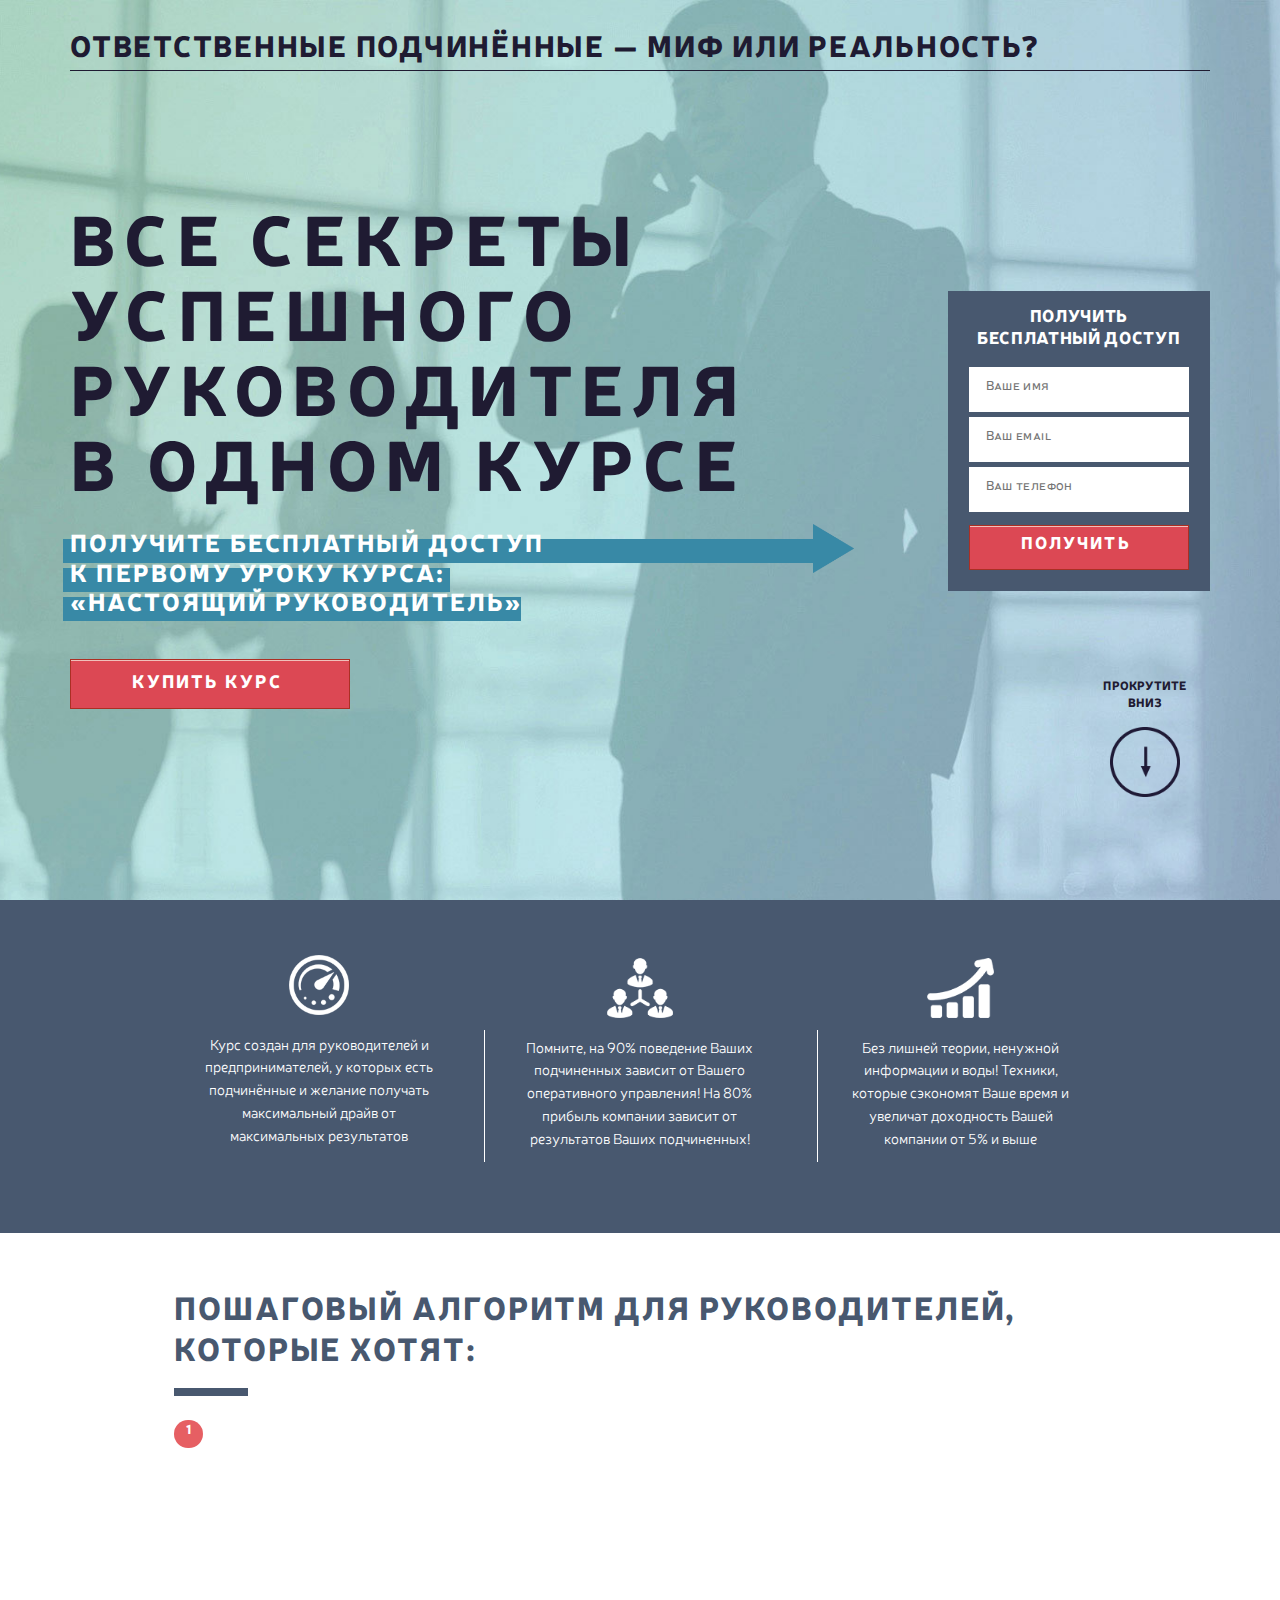
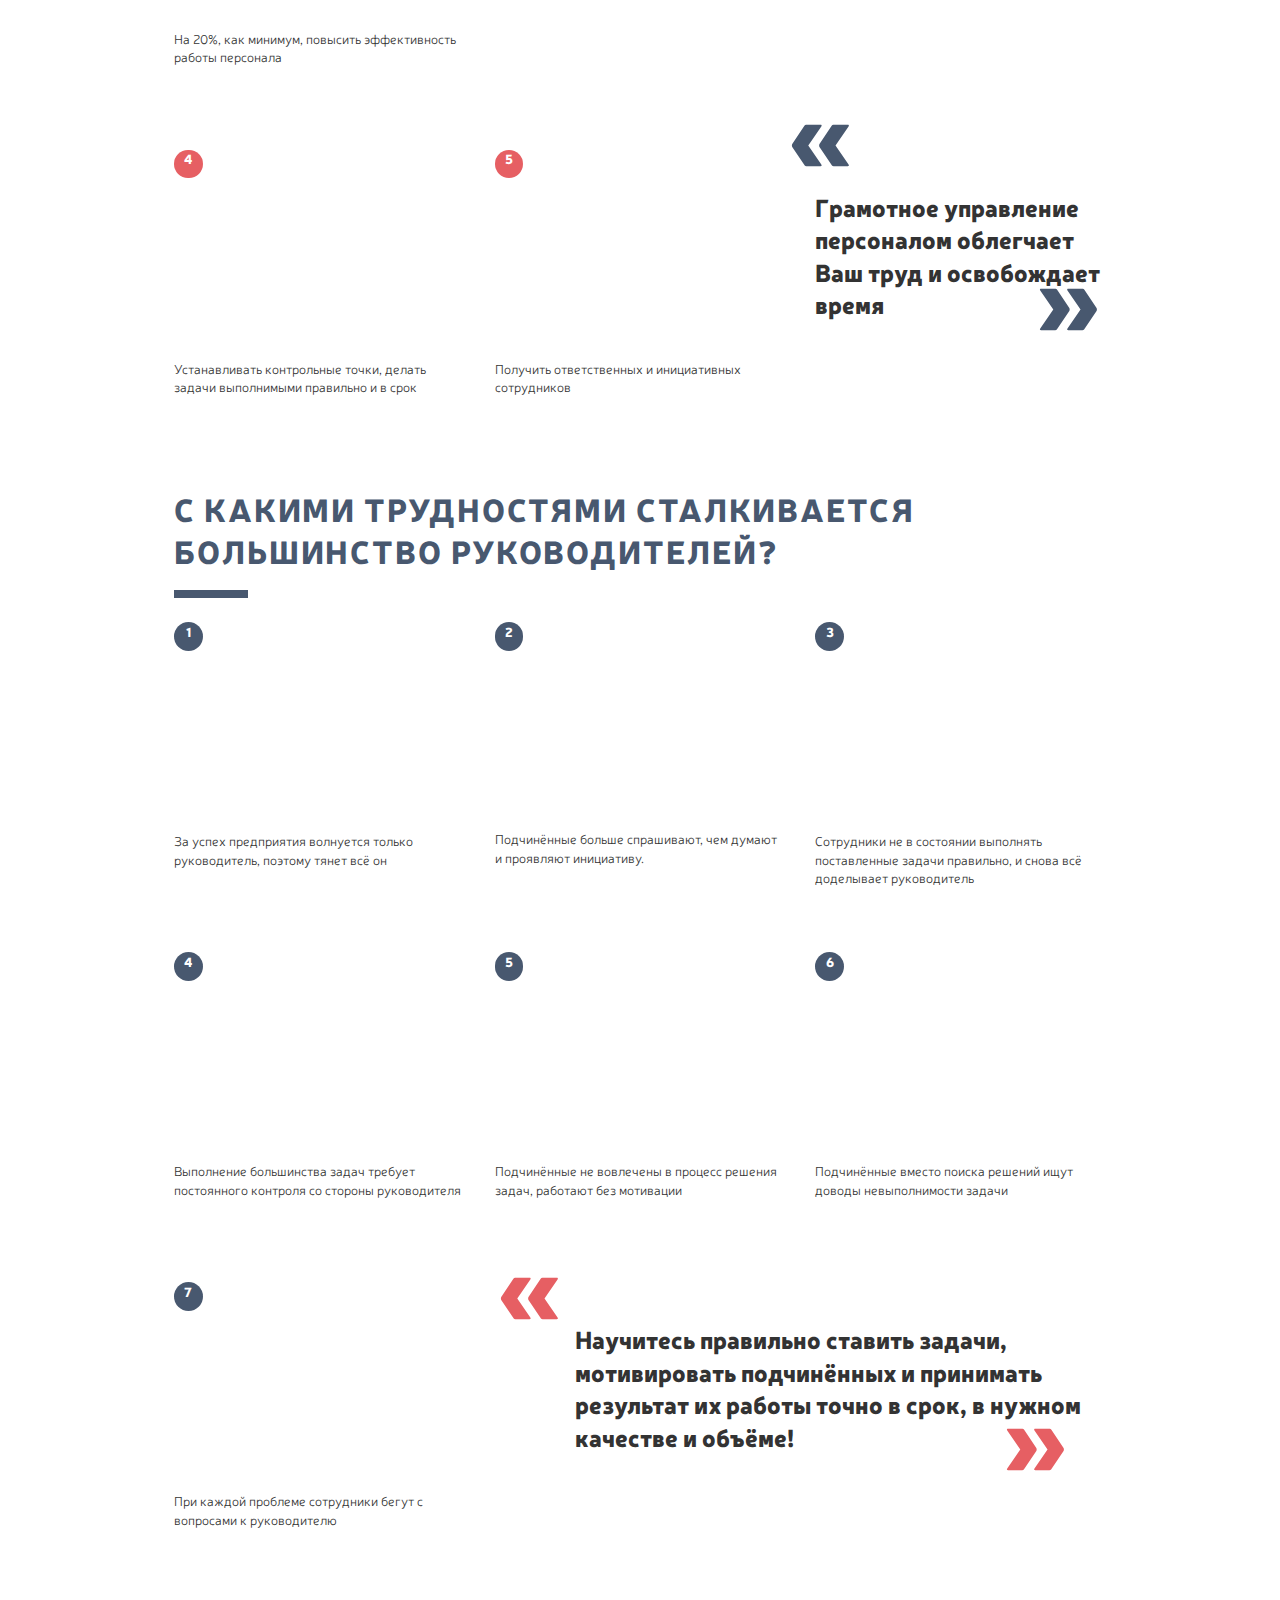
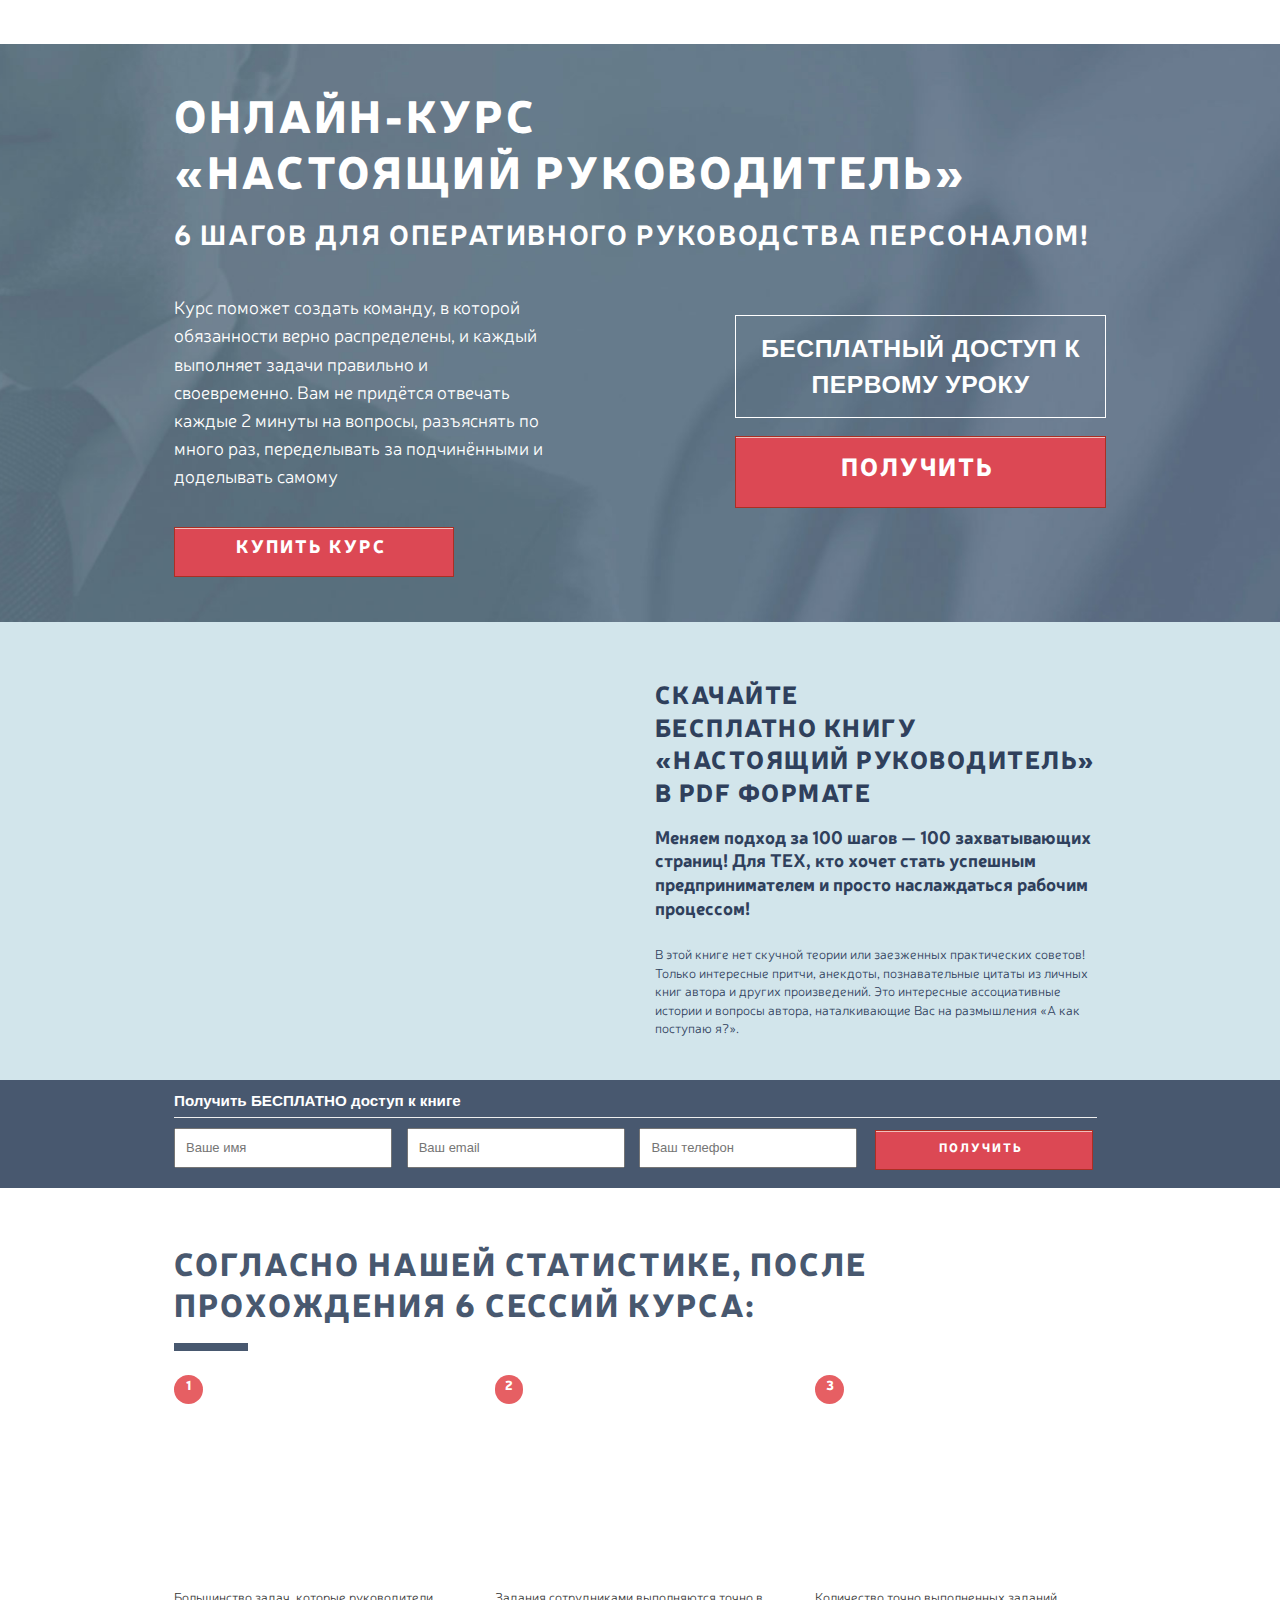
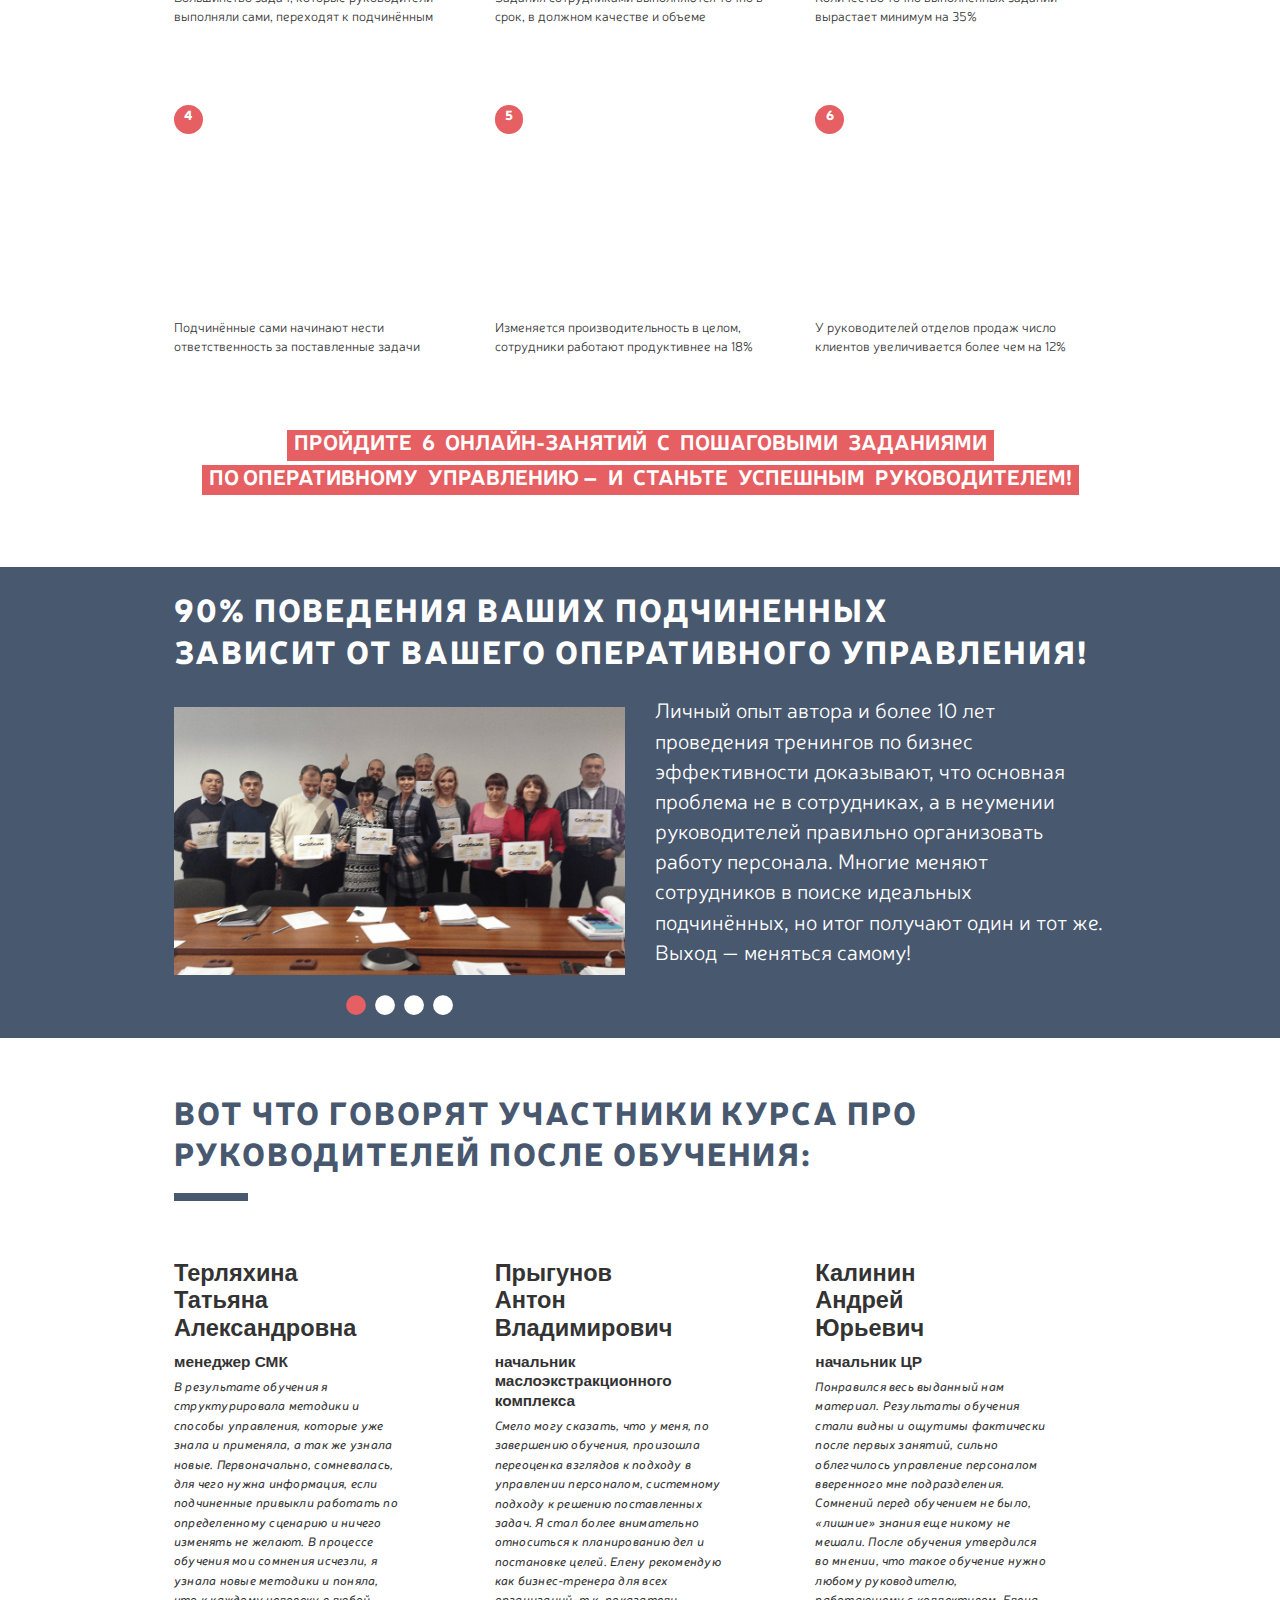
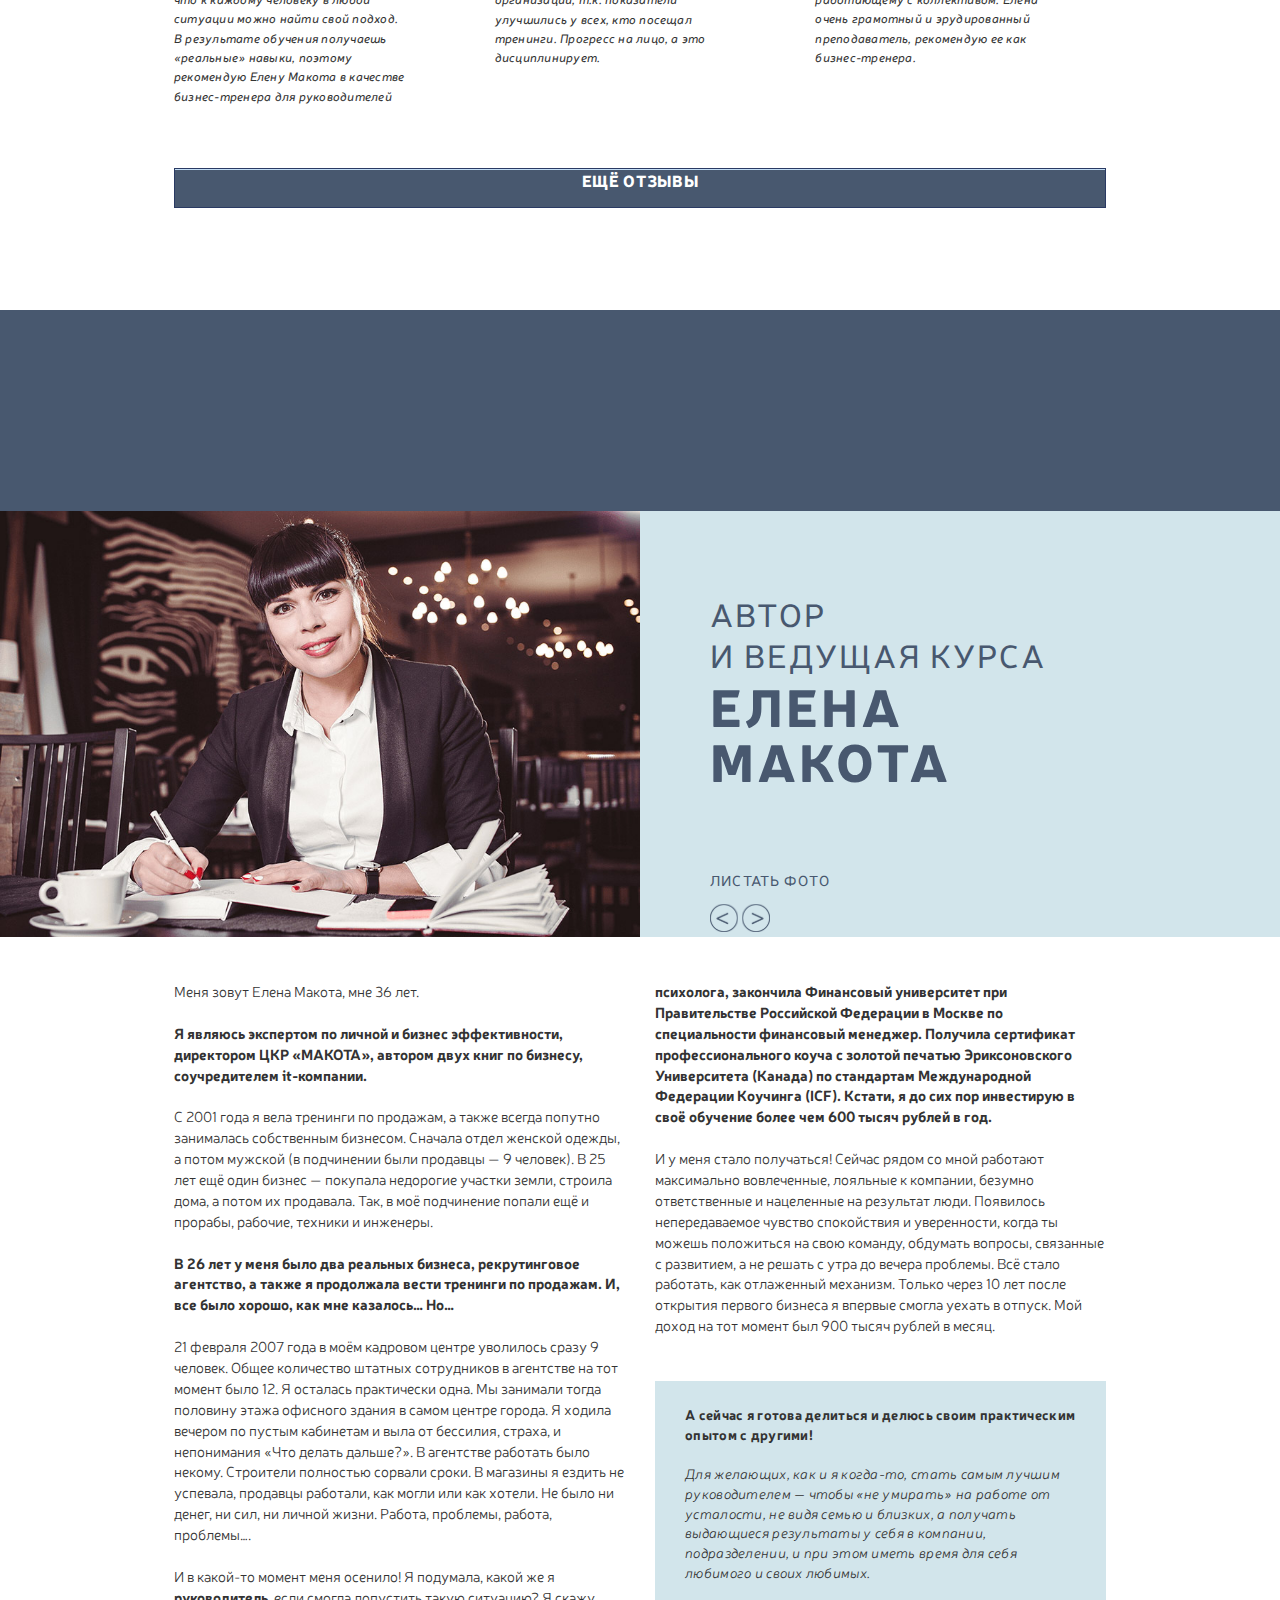
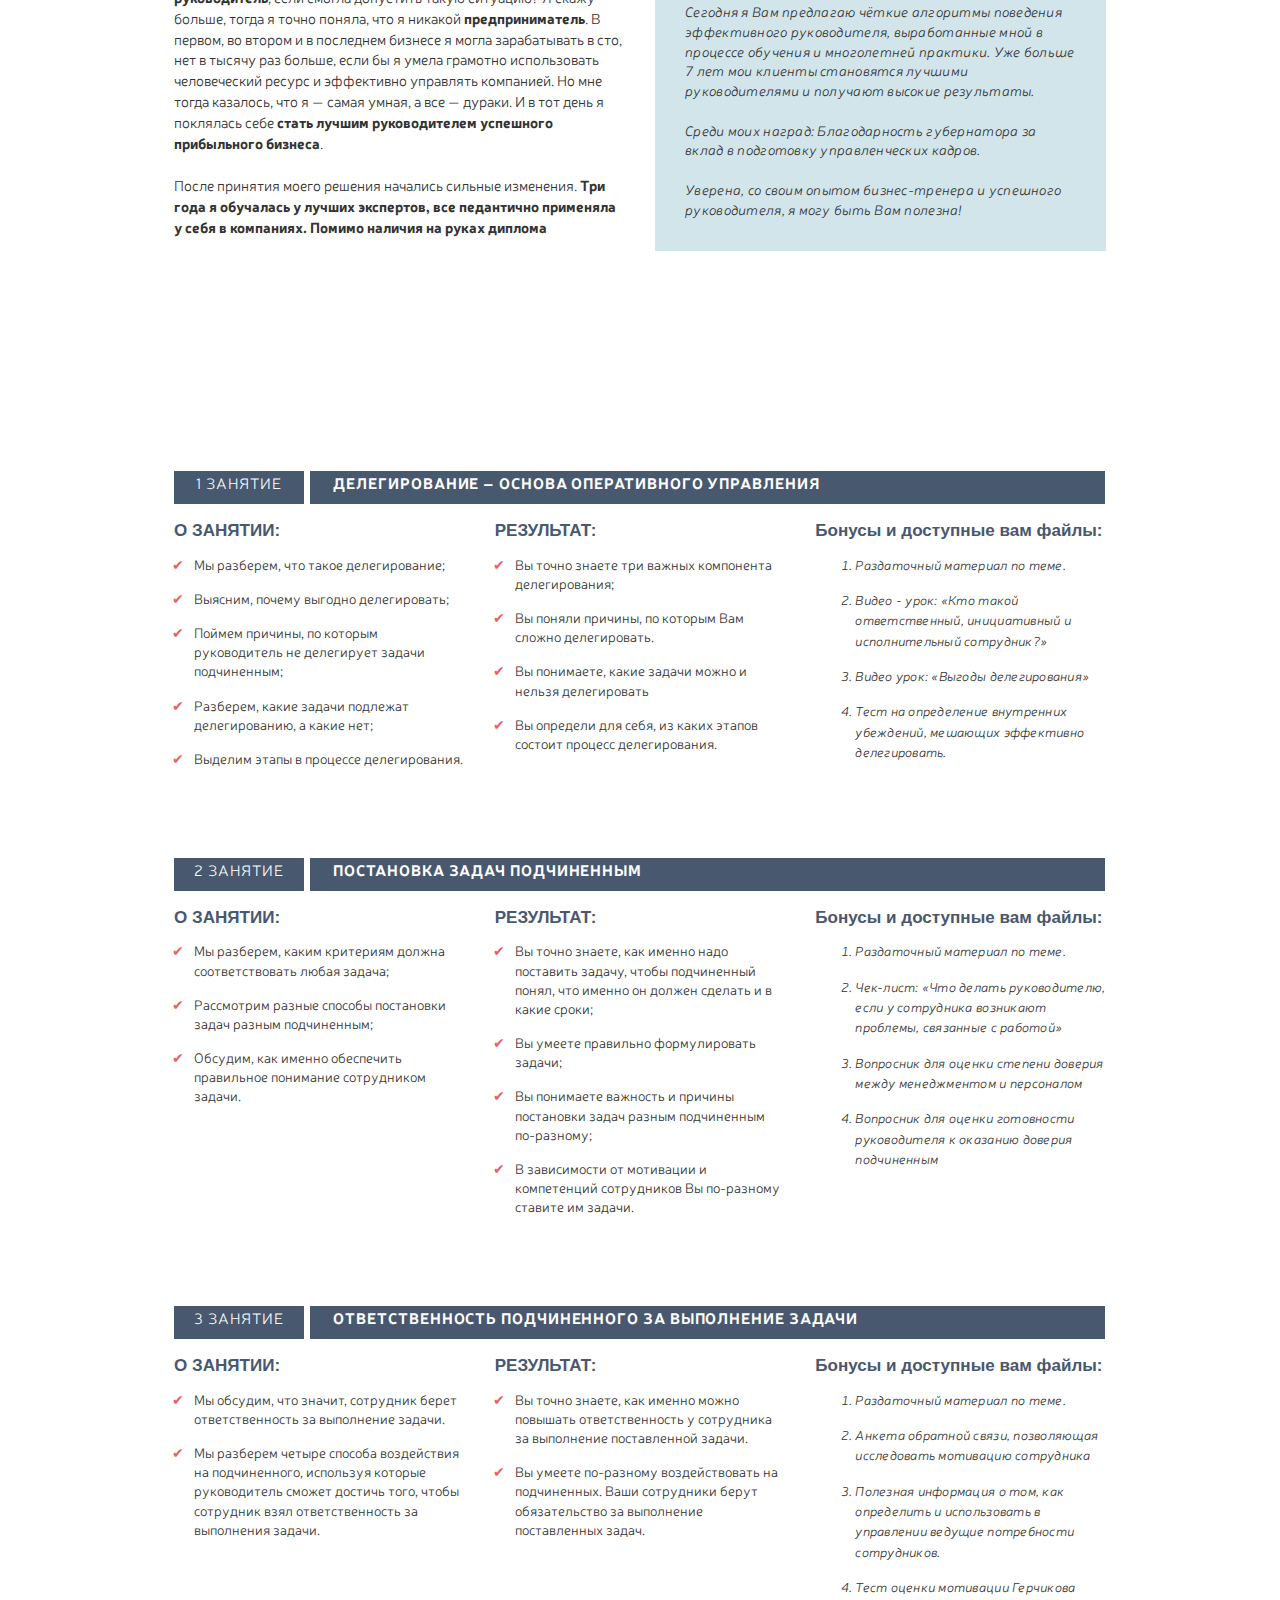
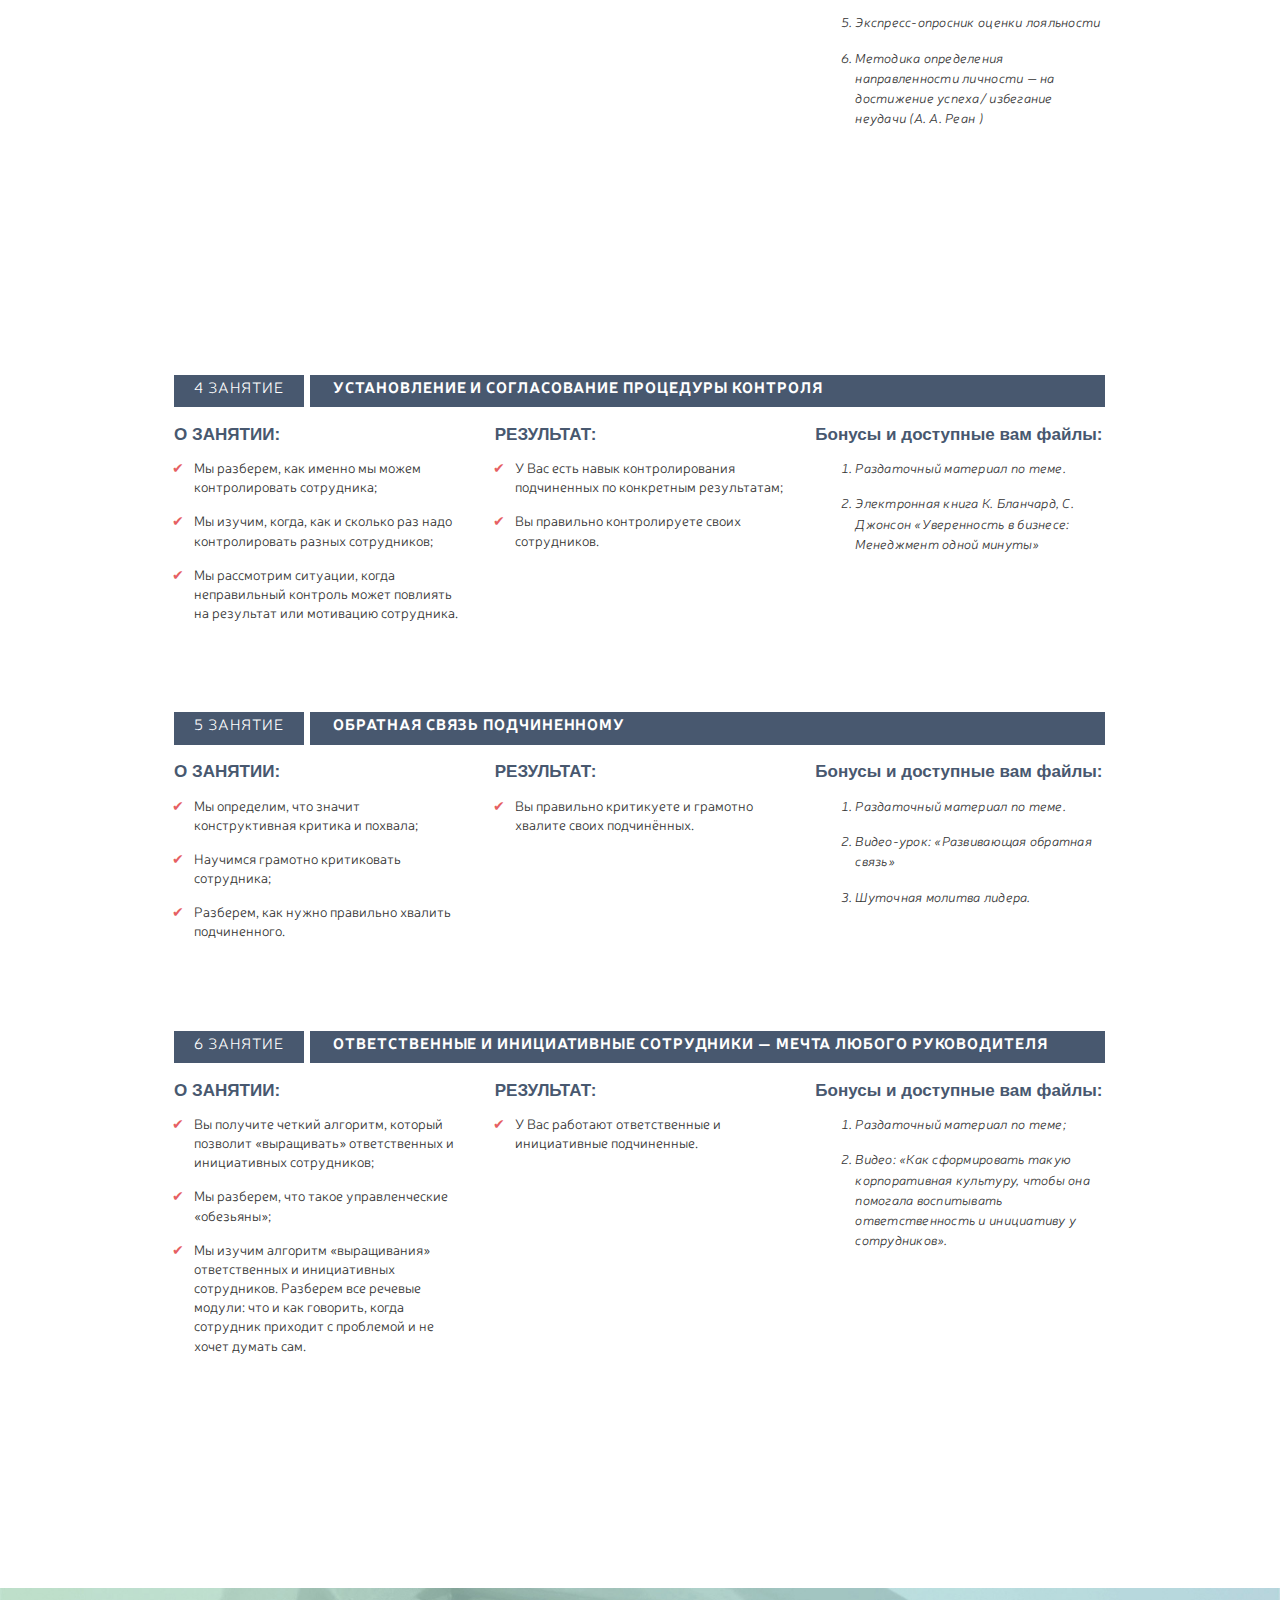
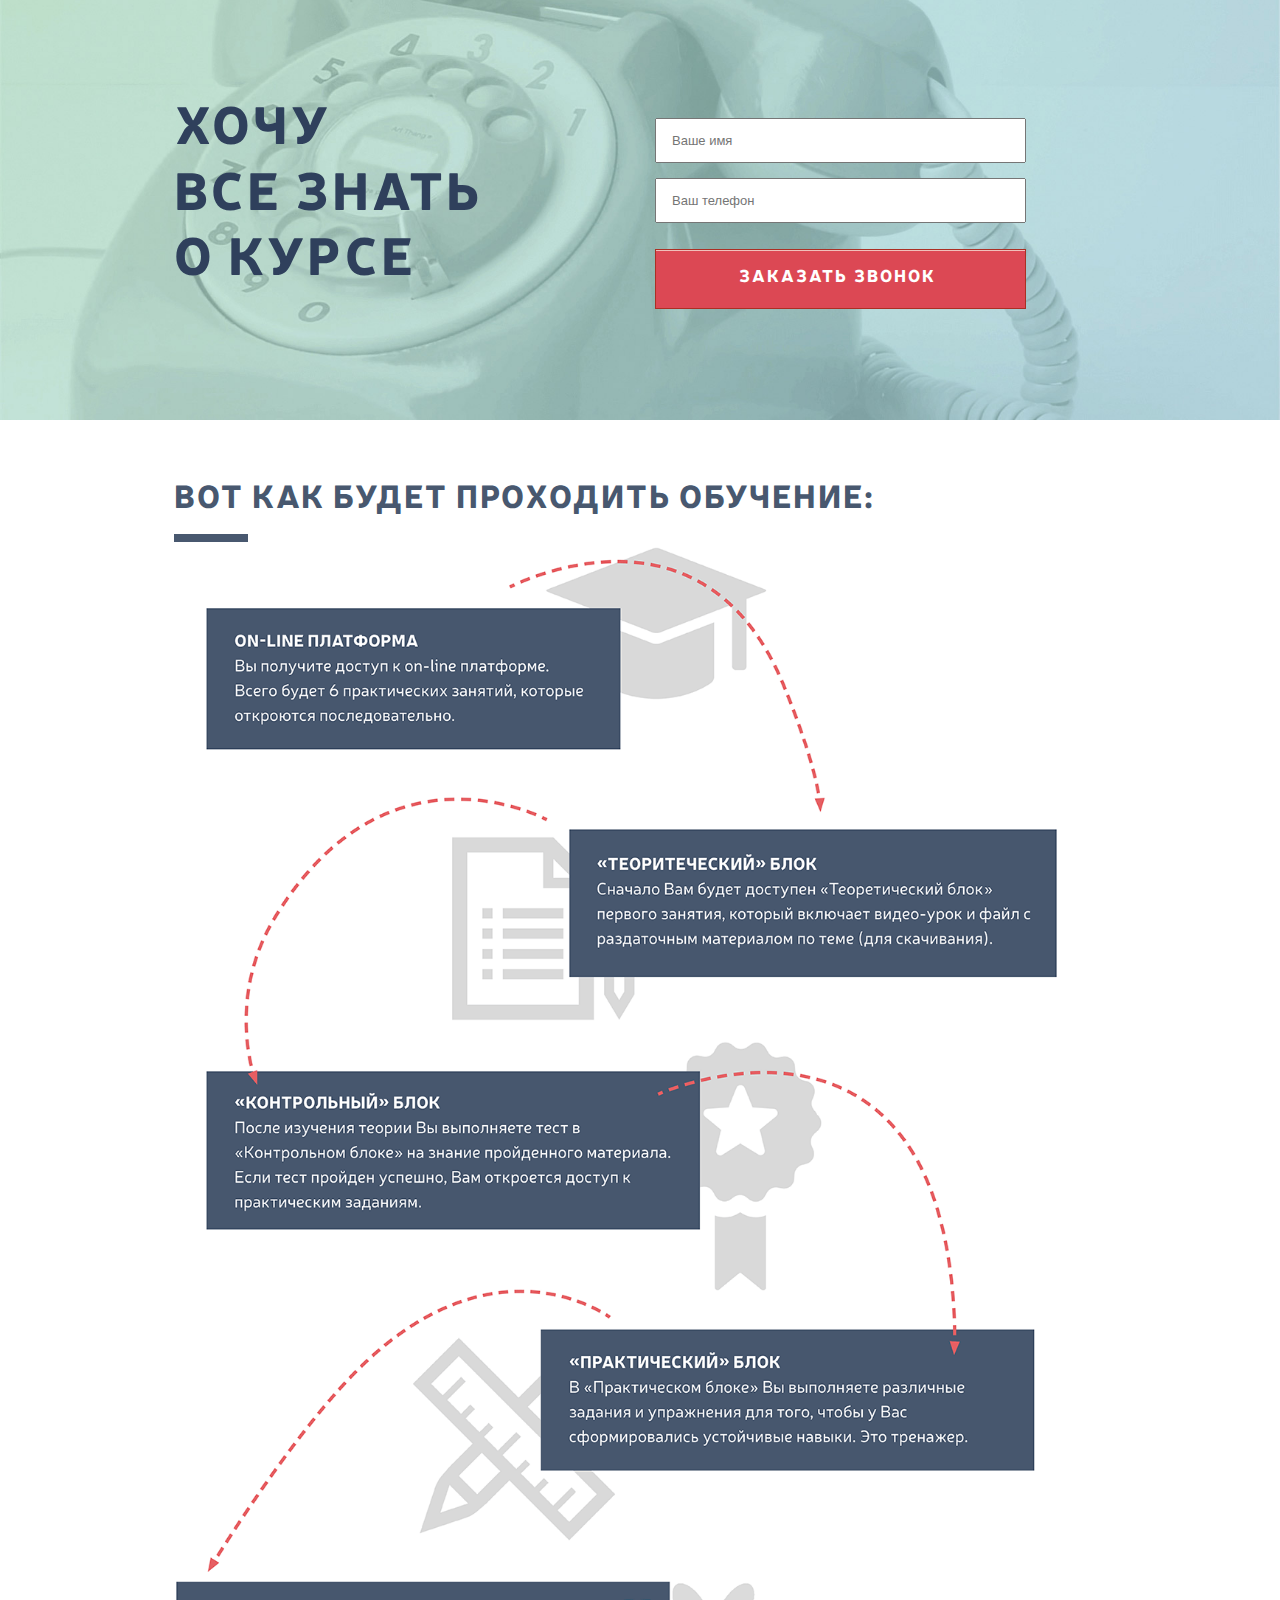
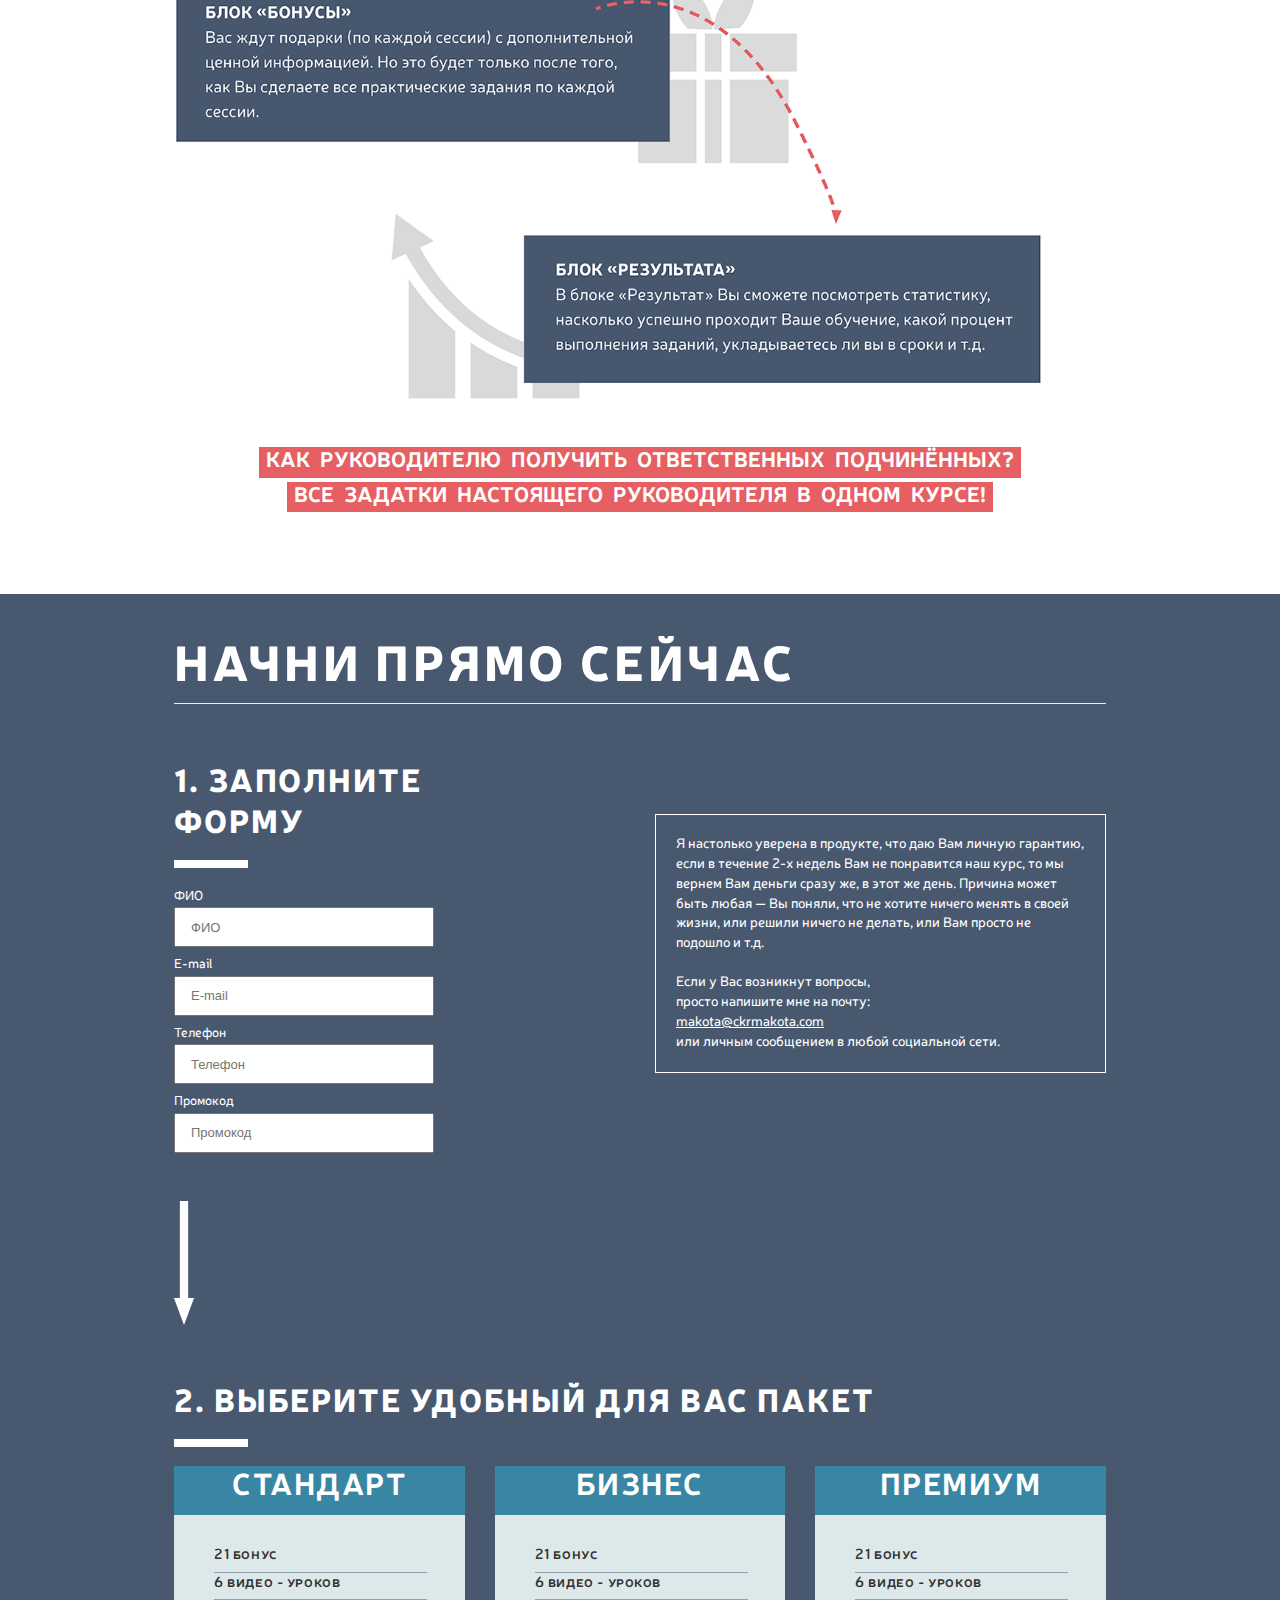
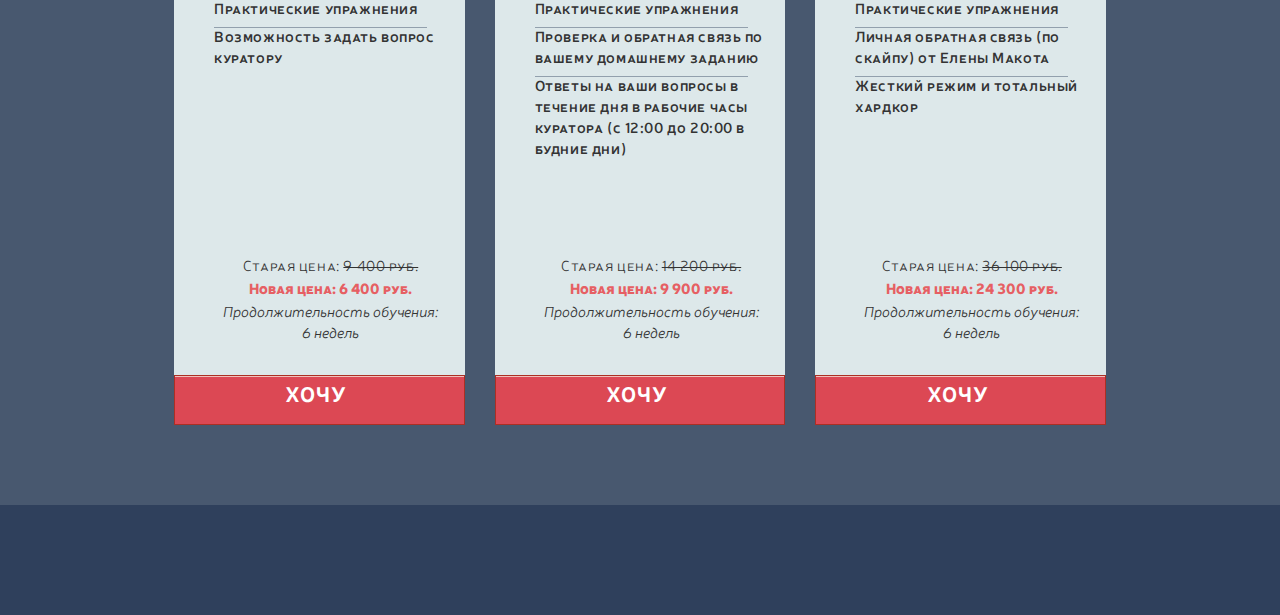
<file: landing-1/index.html>
<!DOCTYPE html>
<html lang="ru">
<head>
    <meta charset="utf-8">
    <meta http-equiv="X-UA-Compatible" content="IE=edge">
    <meta name="viewport" content="width=device-width, initial-scale=1">
    <!-- The above 3 meta tags *must* come first in the head; any other head content must come *after* these tags -->
    <title>Курс «Настоящий руководитель»!</title>

    <!-- Bootstrap -->
    <link rel="stylesheet" href="css/bootstrap.min.css">
    <link rel="stylesheet" href="css/style.css">
    <link rel="stylesheet" href="css/cycle.css">

    <!-- HTML5 shim and Respond.js for IE8 support of HTML5 elements and media queries -->
    <!-- WARNING: Respond.js doesn't work if you view the page via file:// -->
    <!--[if lt IE 9]>
    <script src="https://oss.maxcdn.com/html5shiv/3.7.3/html5shiv.min.js"></script>
    <script src="https://oss.maxcdn.com/respond/1.4.2/respond.min.js"></script>
    <![endif]-->

</head>
<body>

<section class="hat">
    <div class="container">
        <div class="row">
            <div class="col-md-12">
                <h4 data-kui-anim="fadeInUp">ОТВЕТСТВЕННЫЕ ПОДЧИНЁННЫЕ — МИФ ИЛИ РЕАЛЬНОСТЬ?</h4>
                <hr data-kui-anim="fadeInRight">
            </div><!-- //.col-md-12 -->
        </div><!-- //.row -->
        <div class="row hat-middle">
            <div class="col-md-8">
                <h1 data-kui-anim="fadeInLeft">
                    ВСЕ СЕКРЕТЫ<br>
                    УСПЕШНОГО<br>
                    РУКОВОДИТЕЛЯ<br>
                    В ОДНОМ КУРСЕ
                </h1>
                <div class="arrow" data-kui-anim="fadeInUp">
                    <h2>
                        <span>ПОЛУЧИТЕ</span> <span>БЕСПЛАТНЫЙ</span> <span class="arrow-book">ДОСТУП</span><br>
                        <img src="imgs/arrow.png" alt="arrow">
                        <span>К ПЕРВОМУ</span> <span>УРОКУ</span> <span>КУРСА:</span><br>
                        <span>«НАСТОЯЩИЙ</span> <span>РУКОВОДИТЕЛЬ»</span><br>
                    </h2>
                </div><!-- //.arrow -->
                <div class="buy">
                    <form action="#" method="post">
                        <input data-kui-anim="fadeInRight" class="menu-button" type="submit" name="button1" value="КУПИТЬ КУРС">
                    </form>
                </div>
            </div><!-- //.col-md-8 -->
            <div class="col-md-3 col-md-offset-1">
                <div class="menu" data-kui-anim="fadeInRight">
                    <h2>Получить <br>
                        бесплатный доступ
                    </h2>
                    <form class="menu-form" method="post" action="#">
                        <input type="text" name="name" placeholder="Ваше имя" class="">
                        <input type="email" name="email" placeholder="Ваш email" class="">
                        <input type="tel" name="phone" placeholder="Ваш телефон" class="">
                        <input type="submit" name="button" class="menu-button" value="Получить">
                    </form>
                </div> <!-- // .menu  -->
            </div><!-- //.col-md-3 col-md-offset-1 -->
        </div><!-- // .row  -->
        <div class="row">
            <div class="col-md-12">
                <div class="scroll-down" data-kui-anim="pulse infinite">
                    <h6>ПРОКРУТИТЕ ВНИЗ</h6>
                    <img class="arrow-down" alt="" src="[data-uri]">
                </div><!-- // .scroll-down  -->
            </div><!-- // .col-md-12  -->
        </div><!-- // .row  -->
    </div><!-- //.container -->
</section><!-- //.hat -->

<section class="after-hat">
    <div class="container">
        <div class="row">
            <div class="col-sm-4">
                <img class="speed" alt="" src="[data-uri]">
                    <h4>Курс создан для руководителей и предпринимателей,
                        у которых есть подчинённые и желание получать максимальный
                        драйв от максимальных результатов
                    </h4>
            </div><!-- //.col-md-4 -->
            <div class="col-sm-4 middle">
                <img class="ppl" alt="" src="[data-uri]">
                <h4>Помните, на 90% поведение Ваших подчиненных зависит от
                    Вашего оперативного управления!
                    На 80% прибыль компании зависит от результатов
                    Ваших подчиненных!
                </h4>
            </div><!-- //.col-md-4 middle -->
            <div class="col-sm-4 last">
                <img class="growth" alt="" src="[data-uri]">
                <h4>Без лишней теории, ненужной информации и воды!
                    Техники, которые сэкономят Ваше время и увеличат
                    доходность Вашей компании от 5% и выше</h4>
            </div><!-- //.col-md-4 last -->
        </div><!-- //.row-->
    </div><!-- //.container -->
</section><!-- //.after-hat -->

<section class="icons">
    <div class="container">
        <h3 class="header-underlined">ПОШАГОВЫЙ АЛГОРИТМ ДЛЯ РУКОВОДИТЕЛЕЙ,
            КОТОРЫЕ ХОТЯТ:</h3>
        <div class="row">
            <div class="col-sm-4">
                <div class="icon-item item-1">
                    <img data-kui-anim="zoomIn" class="algoritm1" alt="" src="[data-uri]">
                    <p>На 20%, как минимум, повысить эффективность работы персонала</p>
                </div><!-- //.icon-item item-1 -->
            </div><!-- //.col-md-4 -->
            <div class="col-sm-4">
                <div class="icon-item item-2" data-kui-anim="fadeIn">
                    <img data-kui-anim="zoomIn" class="algoritm2" alt="" src="[data-uri]">
                    <p>Более чем на 20% разгрузить себя, распределив обязанности между сотрудниками</p>
                </div><!-- //.icon-item item-2 -->
            </div><!-- //.col-md-4 -->
            <div class="col-sm-4">
                <div class="icon-item item-3" data-kui-anim="fadeIn">
                    <img data-kui-anim="zoomIn" class="algoritm3" alt="" src="[data-uri]">
                    <p>Научиться правильно общаться с подчинёнными и чётко ставить задачи</p>
                </div><!-- //.icon-item item-3 -->
            </div><!-- //.col-md-4 -->
        </div><!-- //.row -->
        <div class="row">
            <div class="col-sm-4">
                <div class="icon-item item-4">
                    <img data-kui-anim="zoomIn" class="algoritm4" alt="" src="[data-uri]">
                    <p>Устанавливать контрольные точки, делать задачи выполнимыми правильно и в срок</p>
                </div><!-- //.icon-item item-4 -->
            </div><!-- //.col-md-4 -->
            <div class="col-sm-4">
                <div class="icon-item item-5">
                    <img data-kui-anim="zoomIn" class="algoritm5" alt="" src="[data-uri]">
                    <p>Получить ответственных и инициативных сотрудников</p>
                </div><!-- //.icon-item item-5 -->
            </div><!-- //.col-md-4 -->
            <div class="col-sm-4">
                <h2 class="quote-1">Грамотное управление персоналом облегчает Ваш труд и освобождает время</h2>
            </div><!-- //.col-md-4 -->
        </div><!-- //.row -->
        <div class="troubles">
            <h3 class="header-underlined">С КАКИМИ ТРУДНОСТЯМИ СТАЛКИВАЕТСЯ
                БОЛЬШИНСТВО РУКОВОДИТЕЛЕЙ?</h3>
            <div class="row">
                <div class="col-sm-4">
                    <div class="icon-item item-1">
                        <img data-kui-anim="zoomIn" class="troubles1" alt="" src="[data-uri]">
                        <p>За успех предприятия волнуется только руководитель, поэтому тянет всё он</p>
                    </div><!-- //.icon-item item-1 -->
                </div><!-- //.col-md-4 -->
                <div class="col-sm-4">
                    <div class="icon-item item-2">
                        <img data-kui-anim="zoomIn" class="troubles2" alt="" src="[data-uri]">
                        <p>Подчинённые больше спрашивают, чем думают и проявляют инициативу.</p>
                    </div><!-- //.icon-item item-2 -->
                </div><!-- //.col-md-4 -->
                <div class="col-sm-4">
                    <div class="icon-item item-3">
                        <img data-kui-anim="zoomIn" class="troubles3" alt="" src="[data-uri]">
                        <p>Сотрудники не в состоянии выполнять поставленные задачи правильно, и снова всё доделывает руководитель</p>
                    </div><!-- //.icon-item item-3 -->
                </div><!-- //.col-md-4 -->
            </div><!-- //.row -->
            <div class="row">
                <div class="col-sm-4">
                    <div class="icon-item item-4">
                        <img data-kui-anim="zoomIn" class="troubles4" alt="" src="[data-uri]">
                        <p>Выполнение большинства задач требует постоянного контроля со стороны руководителя</p>
                    </div><!-- //.icon-item item-1 -->
                </div><!-- //.col-md-4 -->
                <div class="col-sm-4">
                    <div class="icon-item item-5">
                        <img data-kui-anim="zoomIn" class="troubles5" alt="" src="[data-uri]">
                        <p>Подчинённые не вовлечены в процесс решения задач, работают без мотивации</p>
                    </div><!-- //.icon-item item-2 -->
                </div><!-- //.col-md-4 -->
                <div class="col-sm-4">
                    <div class="icon-item item-6">
                        <img data-kui-anim="zoomIn" class="troubles6" alt="" src="[data-uri]">
                        <p>Подчинённые вместо поиска решений ищут доводы невыполнимости задачи</p>
                    </div><!-- //.icon-item item-3 -->
                </div><!-- //.col-md-4 -->
            </div><!-- //.row -->
            <div class="row">
                <div class="col-sm-4">
                    <div class="icon-item item-7">
                        <img data-kui-anim="zoomIn" class="troubles7" alt="" src="[data-uri]">
                        <p>При каждой проблеме сотрудники бегут с вопросами к руководителю</p>
                    </div><!-- //.icon-item item-1 -->
                </div><!-- //.col-md-4 -->
                <div class="col-sm-7 col-md-offset-1">
                    <h2 class="quote-2">Научитесь правильно ставить задачи, мотивировать подчинённых и принимать результат их работы точно в срок, в нужном качестве и объёме!</h2>
                </div><!-- //.col-md-8 -->
            </div><!-- //.row -->
        </div><!-- //.troubles -->
    </div><!-- //.container -->
</section>

<section class="true-leader">
    <div class="container">
        <div class="row">
            <div class="col-sm-12">
                <h1>
                    Онлайн-курс<br>
                    «Настоящий руководитель»
                </h1>
                <h3>6 ШАГОВ ДЛЯ ОПЕРАТИВНОГО РУКОВОДСТВА ПЕРСОНАЛОМ!</h3>
            </div><!-- //.col-md-12 -->
        </div><!-- //.row -->
        <div class="row">
            <div class="col-sm-5">
                <p>Курс поможет создать команду, в которой обязанности верно распределены,
                    и каждый выполняет задачи правильно и своевременно. Вам не придётся отвечать
                    каждые 2 минуты на вопросы, разъяснять по много раз, переделывать за подчинёнными
                    и доделывать самому</p>
                <div class="buy">
                    <form action="#" method="post">
                        <input class="menu-button" type="submit" name="button1" value="КУПИТЬ КУРС">
                    </form>
                </div>
                <div class="padding"></div>
            </div>
            <div class="col-sm-5 col-md-offset-2">
                <h4>БЕСПЛАТНЫЙ ДОСТУП К ПЕРВОМУ УРОКУ</h4>
                <form action="#" method="post">
                    <input type="submit" name="button1" value="ПОЛУЧИТЬ">
                </form>
            </div>
        </div>
    </div>
</section>

<section class="book">
    <div class="container">
        <div class="row book-row">
            <div class="col-sm-5 col-sm-offset-1">
                <img data-kui-anim="fadeInLeft" src="imgs/book.png" alt="Книга «Настоящий руководитель»">
            </div>
            <div class="col-sm-6">
                <h2>СКАЧАЙТЕ<br>
                    БЕСПЛАТНО КНИГУ<br>
                    «НАСТОЯЩИЙ РУКОВОДИТЕЛЬ»<br>
                    в pdf формате</h2>
                <h4>
                    Меняем подход за 100 шагов — 100 захватывающих страниц!
                    Для ТЕХ, кто хочет стать успешным предпринимателем и просто
                    наслаждаться рабочим процессом!
                </h4>
                <p>
                    В этой книге нет скучной теории или заезженных практических советов!
                    Только интересные притчи, анекдоты, познавательные цитаты из личных книг
                    автора и других произведений. Это интересные ассоциативные истории
                    и вопросы автора, наталкивающие Вас на размышления «А как поступаю я?».
                </p>
            </div>
        </div>
    </div>
    <div class="book-form">
        <div class="container">
            <div class="row">
                <div class="col-sm-12">
                    <h3>Получить БЕСПЛАТНО доступ к книге</h3>
                    <hr>
                    <form action="#" method="post">
                        <input type="text" name="name" placeholder="Ваше имя" class="">
                        <input type="email" name="email" placeholder="Ваш email" class="">
                        <input type="tel" name="phone" placeholder="Ваш телефон" class="">
                        <input type="submit" name="button" class="button" value="Получить">
                    </form>
                </div>
            </div>
        </div>
    </div>
</section>

<section class="statistic">
    <div class="container">
        <h3 class="header-underlined">СОГЛАСНО НАШЕЙ СТАТИСТИКЕ,
            ПОСЛЕ ПРОХОЖДЕНИЯ 6 СЕССИЙ КУРСА:</h3>
        <div class="row">
            <div class="col-sm-4">
                <div class="icon-item item-1">
                    <img data-kui-anim="zoomIn" class="statistic1" alt="" src="[data-uri]">
                    <p>Большинство задач, которые руководители выполняли сами, переходят к подчинённым</p>
                </div><!-- //.icon-item item-1 -->
            </div><!-- //.col-md-4 -->
            <div class="col-sm-4">
                <div class="icon-item item-2">
                    <img data-kui-anim="zoomIn" class="statistic2" alt="" src="[data-uri]">
                    <p>Задания сотрудниками выполняются точно в срок, в должном качестве и объеме</p>
                </div><!-- //.icon-item item-2 -->
            </div><!-- //.col-md-4 -->
            <div class="col-sm-4">
                <div class="icon-item item-3">
                    <img data-kui-anim="zoomIn" class="statistic3" alt="" src="[data-uri]">
                    <p>Количество точно выполненных заданий вырастает минимум на 35%</p>
                </div><!-- //.icon-item item-3 -->
            </div><!-- //.col-md-4 -->
        </div><!-- //.row -->
        <div class="row">
            <div class="col-sm-4">
                <div class="icon-item item-4">
                    <img data-kui-anim="zoomIn" class="statistic4" alt="" src="[data-uri]">
                    <p>Подчинённые сами начинают нести ответственность за поставленные задачи</p>
                </div><!-- //.icon-item item-1 -->
            </div><!-- //.col-md-4 -->
            <div class="col-sm-4">
                <div class="icon-item item-5">
                    <img data-kui-anim="zoomIn" class="statistic5" alt="" src="[data-uri]">
                    <p>Изменяется производительность в целом, сотрудники работают продуктивнее на 18%</p>
                </div><!-- //.icon-item item-2 -->
            </div><!-- //.col-md-4 -->
            <div class="col-sm-4">
                <div class="icon-item item-6">
                    <img data-kui-anim="zoomIn" class="statistic6" alt="" src="[data-uri]">
                    <p>У руководителей отделов продаж число клиентов увеличивается более чем на 12%</p>
                </div><!-- //.icon-item item-3 -->
            </div><!-- //.col-md-4 -->
        </div><!-- //.row -->
        <h3 class="go-test">
            <span>Пройдите</span> <span>6</span> <span>онлайн-занятий</span> </span> <span>с</span> <span>пошаговыми </span> <span>заданиями </span><br>
            <span>по оперативному</span> <span>управлению – </span> <span>и</span> <span>станьте</span> <span>успешным</span> <span>руководителем!</span>
        </h3>
    </div><!-- //.container -->
</section>

<section class="procent-90">
    <div class="container">
        <h3>90% поведения Ваших подчиненных <br>
            зависит от Вашего оперативного управления!</h3>
        <div class="row">
            <div class="col-sm-6">
                <div class="photos">
                    <div class="cycle-slideshow"
                         data-cycle-fx="scrollHorz"
                         data-cycle-timeout="0"
                         data-cycle-prev="#prev"
                         data-cycle-next="#next"
                         data-cycle-pager="#pager4"
                    >
                        <img src="imgs/photo1.jpg" alt="Елена Макота">
                        <img src="imgs/photo2.jpg" alt="Елена Макота">
                        <img src="imgs/photo3.jpg" alt="Елена Макота">
                        <img src="imgs/photo4.jpg" alt="Елена Макота">
                    </div>
                    <div class="cycle-pager" id=pager4></div>
                </div>
            </div><!-- //.col-md-6 -->
            <div class="col-sm-6">
                <p>
                    Личный опыт автора и более 10 лет проведения тренингов по бизнес эффективности
                    доказывают, что основная проблема не в сотрудниках, а в неумении руководителей
                    правильно организовать работу персонала. Многие меняют сотрудников в поиске идеальных
                    подчинённых, но итог получают один и тот же. Выход — меняться самому!
                </p>
            </div><!-- //.col-md-6 -->
        </div><!-- //.row -->
        <div class="space"></div>
    </div><!-- //.container -->
</section><!-- //.procent-90 -->

<section class="recalls">
    <div class="container">
        <h3 class="header-underlined">Вот что говорят участники курса
            ПРО руководителей после обучения:</h3>
        <div class="row">
            <div class="col-sm-4">
                <div class="recall-item">
                    <h3 class="name">
                        Терляхина<br> Татьяна<br> Александровна
                    </h3>
                    <h4 class="profession">
                        менеджер СМК
                    </h4>
                    <h5 class="recall">
                        В результате обучения я структурировала методики и способы управления,
                        которые уже знала и применяла, а так же узнала новые. Первоначально, сомневалась,
                        для чего нужна информация, если подчиненные привыкли работать по определенному
                        сценарию и ничего изменять не желают. В процессе обучения мои сомнения исчезли,
                        я узнала новые методики и поняла, что к каждому человеку в любой ситуации можно
                        найти свой подход. В результате обучения получаешь «реальные» навыки,
                        поэтому рекомендую Елену Макота в качестве бизнес-тренера для руководителей
                    </h5>
                </div>
            </div>
            <div class="col-sm-4">
                <div class="recall-item">
                    <h3 class="name">
                        Прыгунов<br> Антон<br> Владимирович
                    </h3>
                    <h4 class="profession">
                        начальник маслоэкстракционного комплекса
                    </h4>
                    <h5 class="recall">
                        Смело могу сказать, что у меня, по завершению обучения,
                        произошла переоценка взглядов к подходу в управлении персоналом,
                        системному подходу к решению поставленных задач. Я стал более
                        внимательно относиться к планированию дел и постановке целей.
                        Елену рекомендую как бизнес-тренера для всех организаций, т.к.
                        показатели улучшились у всех, кто посещал тренинги.
                        Прогресс на лицо, а это дисциплинирует.
                    </h5>
                </div>
            </div>
            <div class="col-sm-4">
                <div class="recall-item">
                    <h3 class="name">
                        Калинин<br> Андрей<br> Юрьевич
                    </h3>
                    <h4 class="profession">
                        начальник ЦР
                    </h4>
                    <h5 class="recall">
                        Понравился весь выданный нам материал. Результаты обучения стали видны и ощутимы
                        фактически после первых занятий, сильно облегчилось управление персоналом вверенного
                        мне подразделения. Сомнений перед обучением не было, «лишние» знания еще никому
                        не мешали. После обучения утвердился во мнении, что такое обучение нужно любому
                        руководителю, работающему с коллективом. Елена очень грамотный и эрудированный
                        преподаватель, рекомендую ее как бизнес-тренера.
                    </h5>
                </div><!-- //.recall-item -->
            </div><!-- //.col-md-4 -->
        </div><!-- //.row -->
        <div class="row hide-recalls">
            <div class="col-sm-4">
                <div class="recall-item">
                    <h3 class="name">
                        Прыгунова<br> Юлия<br> Владимировна
                    </h3>
                    <h4 class="profession">
                        ведущий экономист
                    </h4>
                    <h5 class="recall">
                        Благодаря тренингам Елены, я отточила навыки коммуницирования,
                        управления манипуляцией, освоила технику управления «обезьянами»,
                        могу четко делегировать задачи. В начале сомневалась, смогу ли применять
                        полученные навыки в жизни, сейчас приобретенные знания применяю как в личной жизни,
                        так и в профессиональной сфере. Сомнения прошли просто потому, что получила
                        информацию в том объеме, которого было достаточно, для применения на практике.
                        Елена Макота имеет богатый практический опыт, подкрепленный теоретическими
                        знаниями, поэтому, с удовольствием, рекомендую ее как опытного бизнес-тренера
                        для руководителей.
                    </h5>
                </div><!-- //.recall-item -->
            </div><!-- //.col-md-4 -->
            <div class="col-sm-4">
                <div class="recall-item">
                    <h3 class="name">
                        Сергей<br> Иванович<br> Дробышев
                    </h3>
                    <h4 class="profession">
                        начальник технического отдела
                    </h4>
                    <h5 class="recall">
                        Впечатление от Елены однозначно позитивное.
                        Понравились практическая направленность занятий
                        и информация, полученная в процессе обучения.
                        Сомнений перед обучением не было. Елену рекомендую
                        в качестве бизнес-тренера, полученные от нее навыки
                        необходимы руководителям.
                    </h5>
                </div><!-- //.recall-item -->
            </div><!-- //.col-md-4 -->
            <div class="col-sm-4">
                <div class="recall-item">
                    <h3 class="name">
                        Булгаков<br> Сергей<br> Анатольевич
                    </h3>
                    <h4 class="profession">
                        главный энергетик
                    </h4>
                    <h5 class="recall">
                        Самым ценным во время обучения оказались практические упражнения.
                        Буду применять полученные знания на практике. Перед тренингами
                        я считал себя достаточно грамотным руководителем, на самом же
                        деле, получил очень много новых знаний и практических навыков.
                        Елена высококвалифицированный специалист, она умело подает
                        как теорию, так и практические навыки, поэтому рекомендую
                        ее как бизнес-тренера для руководителей.
                    </h5>
                </div><!-- //.recall-item -->
            </div><!-- //.col-md-4 -->
        </div><!-- //.row -->
        <div class="row hide-recalls">
            <div class="col-sm-4">
                <div class="recall-item">
                    <h3 class="name">
                        Шанулина<br> Юлия<br> Ивановна
                    </h3>
                    <h4 class="profession">
                        ведущий юрисконсульт
                    </h4>
                    <h5 class="recall">
                        Наибольшее впечатление от тренингов оставили практические упражнения,
                        новые знания по управлению сотрудниками. Буду применять их на
                        практике, чтобы получить устойчивый навык управления. Перед обучением переживала,
                        что это пустая трата времени и знания, полученные на тренингах,
                        не пригодятся в работе. Оказывается, многие вещи частично я уже
                        использовала, но после прохождения курса, стала применять их более грамотно.
                        Рекомендую Елену в качестве компетентного бизнес-тренера, который
                        сбалансировано дает лекционный и практический материал.
                    </h5>
                </div><!-- //.recall-item -->
            </div>
            <div class="col-sm-4">
                <div class="recall-item">
                    <h3 class="name">
                        Лубенецкий<br> Александр<br> Юрьевич
                    </h3>
                    <h4 class="profession">
                        зам. начальника ПТО
                    </h4>
                    <h5 class="recall">
                        Инструменты, техники и кейсы, изученные на тренингах,
                        заметно помогают в рабочем процессе. В моем случае,
                        появилось более четкое построение задачи. А если задачи
                        ставят мне, то я непременно даю обратную связь руководству.
                        Сомнений перед посещением тренингов не было. Было стремление
                        получить абсолютно новые знания, увидеть своих коллег не с позиции
                        «друзей», а именно, как руководителей, понять, что я делаю не так,
                        что они делают не так, а главное научиться применять те знания и
                        умения, которые будут изучаться на тренингах. Я безусловно буду
                        рекомендовать Елену Макота как бизнес-тренера, имеющего богатейший
                        опыт, знания, умения и навыки по ведению бизнес-тренингов. При участии
                        Елены реализовано много успешных проектов, она постоянно развивается
                        и повышает свою квалификацию.
                    </h5>
                </div><!-- //.recall-item -->
            </div>
        </div>
        <div id="more-recalls" class="button" onClick="void(0)">
            <h5>ЕЩЁ ОТЗЫВЫ</h5>
        </div>
    </div><!-- //.container -->
</section><!-- //.recalls -->

<section class="become-leader">
    <div class="container">
        <h2 data-kui-anim="fadeInLeft">СТАНЬ НАСТОЯЩИМ РУКОВОДИТЕЛЕМ ЗА 6 ШАГОВ</h2>
        <form action="#" method="post">
            <input data-kui-anim="fadeInRight" type="submit" name="button" class="menu-button" value="Купить курс">
        </form>
    </div>
</section><!-- //.become-leader -->

<section class="elena">
    <div class="elena-photo">
        <div class="container">
            <div class="row">
                <div class="col-sm-6">
                    <div class="cycle-slideshow"
                         data-cycle-fx="scrollHorz"
                         data-cycle-timeout="0"
                         data-cycle-prev="#prev"
                         data-cycle-next="#next"
                    >
                        <img src="imgs/elena1.jpg" alt="Елена Макота">
                        <img src="imgs/elena2.jpg" alt="Елена Макота">
                        <img src="imgs/elena3.jpg" alt="Елена Макота">
                        <img src="imgs/elena4.jpg" alt="Елена Макота">
                    </div>
                </div>
                <div class="col-sm-4 headings">
                    <h2>Автор<br>
                        и ведущая курса</h2>
                    <h1>
                        Елена<br>
                        Макота
                    </h1>
                    <h5>
                        листать фото
                    </h5>
                    <div class="cycle-controll">
                        <img id="prev" class="litlle-arrow" alt="" src="[data-uri]">
                        <img id="next" class="litlle-arrow" alt="" src="[data-uri]">
                    </div>
                </div>
            </div>
        </div>
    </div>
    <div class="container">
        <div class="row">
            <div class="col-sm-6">
                <p>Меня зовут Елена Макота, мне 36 лет.<br><br>
                    <span>Я являюсь экспертом по личной и бизнес эффективности, директором ЦКР «МАКОТА», автором двух книг по
                    бизнесу, соучредителем it-компании.</span><br><br>
                    С 2001 года я вела тренинги по продажам, а также всегда попутно занималась собственным бизнесом.
                    Сначала отдел женской одежды, а потом мужской (в подчинении были продавцы — 9 человек). В 25 лет ещё
                    один бизнес — покупала недорогие участки земли, строила дома, а потом их продавала. Так, в моё
                    подчинение попали ещё и прорабы, рабочие, техники и инженеры.<br><br>
                    <span>В 26 лет у меня было два реальных бизнеса, рекрутинговое агентство, а также я продолжала вести
                    тренинги по продажам. И, все было хорошо, как мне казалось… Но…</span><br><br>
                    21 февраля 2007 года в моём кадровом центре уволилось сразу 9 человек. Общее количество штатных
                    сотрудников в агентстве на тот момент было 12. Я осталась практически одна. Мы занимали тогда
                    половину этажа офисного здания в самом центре города. Я ходила вечером по пустым кабинетам и выла от
                    бессилия, страха, и непонимания «Что делать дальше?». В агентстве работать было некому. Строители
                    полностью сорвали сроки. В магазины я ездить не успевала, продавцы работали, как могли или как
                    хотели. Не было ни денег, ни сил, ни личной жизни. Работа, проблемы, работа, проблемы….<br><br>
                    И в какой-то момент меня осенило! Я подумала, какой же я <span>руководитель</span>, если смогла допустить такую
                    ситуацию? Я скажу больше, тогда я точно поняла, что я никакой <span>предприниматель</span>. В первом, во втором и
                    в последнем бизнесе я могла зарабатывать в сто, нет в тысячу раз больше, если бы я умела грамотно
                    использовать человеческий ресурс и эффективно управлять компанией. Но мне тогда казалось, что я —
                    самая умная, а все — дураки. И в тот день я поклялась себе <span>стать лучшим руководителем успешного
                    прибыльного бизнеса</span>.<br><br>
                    После принятия моего решения начались сильные изменения.
                    <span>Три года я обучалась у лучших экспертов, все педантично применяла у себя в компаниях. Помимо наличия
                    на руках диплома</span></p>
            </div>
            <div class="col-sm-6">
                <p class="bio-second"><span>психолога, закончила Финансовый университет при Правительстве Российской Федерации
                    в Москве по специальности финансовый менеджер. Получила сертификат профессионального
                    коуча с золотой печатью Эриксоновского Университета (Канада) по стандартам Международной
                    Федерации Коучинга (ICF). Кстати, я до сих пор инвестирую в своё обучение более чем 600 тысяч рублей в год.</span><br><br>
                    И у меня стало получаться! Сейчас рядом со мной работают максимально вовлеченные,
                    лояльные к компании, безумно ответственные и нацеленные на результат люди. Появилось
                    непередаваемое чувство спокойствия и уверенности, когда ты можешь положиться на свою
                    команду, обдумать вопросы, связанные с развитием, а не решать с утра до вечера проблемы.
                    Всё стало работать, как отлаженный механизм. Только через 10 лет после открытия первого
                    бизнеса я впервые смогла уехать в отпуск. Мой доход на тот момент был 900 тысяч рублей в месяц.
                </p>
                <p class="and-now">
                    <span>А сейчас я готова делиться и делюсь своим практическим опытом с другими!</span><br><br>

                    Для желающих, как и я когда-то, стать самым лучшим руководителем —
                    чтобы «не умирать» на работе от усталости, не видя семью и близких,
                    а получать выдающиеся результаты у себя в компании, подразделении,
                    и при этом иметь время для себя любимого и своих любимых.<br><br>

                    Сегодня я Вам предлагаю чёткие алгоритмы поведения эффективного руководителя,
                    выработанные мной в процессе обучения и многолетней практики. Уже больше
                    7 лет мои клиенты становятся лучшими руководителями и получают высокие результаты.<br><br>

                    Среди моих наград: Благодарность губернатора
                    за вклад в подготовку управленческих кадров.<br><br>

                    Уверена, со своим опытом бизнес-тренера и успешного
                    руководителя, я могу быть Вам полезна!

                </p>
            </div>
        </div>
    </div>
</section>

<section class="course-plan">
    <div class="header" data-kui-anim="bounce">
        <div class="container">
            <h1>СТРУКТУРА КУРСА</h1>
        </div><!-- //.container -->
    </div><!-- //.header -->
    <div class="container lessons">
        <div class="row">
            <div class="col-sm-2">
                <h3 class="lesson-number">1 занятие</h3>
            </div><!-- //.col-md-2 -->
            <div class="col-sm-10">
                <h3 class="lesson-descrp">ДЕЛЕГИРОВАНИЕ – ОСНОВА ОПЕРАТИВНОГО УПРАВЛЕНИЯ</h3>
            </div><!-- //.col-md-10 -->
        </div><!-- //.row -->
        <div class="row">
            <div class="col-sm-4">
                <h5 class="about-header">О ЗАНЯТИИ:</h5>
                <ul class="about">
                    <li>Мы разберем, что такое делегирование;</li>
                    <li>Выясним, почему выгодно делегировать;</li>
                    <li>Поймем причины, по которым руководитель не делегирует задачи подчиненным;</li>
                    <li>Разберем, какие задачи подлежат делегированию, а какие нет;</li>
                    <li>Выделим этапы в процессе делегирования.</li>
                </ul><!-- //.about -->
            </div><!-- //.col-md-4 -->
            <div class="col-sm-4">
                <h5 class="about-header">РЕЗУЛЬТАТ:</h5>
                <ul class="about">
                    <li>Вы точно знаете три важных компонента делегирования;</li>
                    <li>Вы поняли причины, по которым Вам сложно делегировать.</li>
                    <li>Вы понимаете, какие задачи можно и нельзя делегировать</li>
                    <li>Вы определи для себя, из каких этапов состоит процесс делегирования.</li>
                </ul><!-- //.about -->
            </div><!-- //.col-md-4 -->
            <div class="col-sm-4">
                <h5 class="about-header">Бонусы и доступные вам файлы:</h5>
                <ol class="bonus">
                    <li>Раздаточный материал по теме.</li>
                    <li>Видео - урок: «Кто такой ответственный, инициативный и исполнительный сотрудник?»</li>
                    <li>Видео урок: «Выгоды делегирования»</li>
                    <li>Тест на определение внутренних убеждений, мешающих эффективно делегировать.</li>
                </ol><!-- //.bonus -->
            </div><!-- //.col-md-4 -->
        </div><!-- //.row -->
    </div><!-- //.container -->
    <div class="container lessons">
        <div class="row">
            <div class="col-sm-2">
                <h3 class="lesson-number">2 занятие</h3>
            </div>
            <div class="col-sm-10">
                <h3 class="lesson-descrp">ПОСТАНОВКА ЗАДАЧ ПОДЧИНЕННЫМ</h3>
            </div>
        </div>
        <div class="row">
            <div class="col-sm-4">
                <h5 class="about-header">О ЗАНЯТИИ:</h5>
                <ul class="about">
                    <li>Мы разберем, каким критериям должна соответствовать любая задача;</li>
                    <li>Рассмотрим разные способы постановки задач разным подчиненным;</li>
                    <li>Обсудим, как именно обеспечить правильное понимание сотрудником задачи.</li>
                </ul>
            </div>
            <div class="col-sm-4">
                <h5 class="about-header">РЕЗУЛЬТАТ:</h5>
                <ul class="about">
                    <li>Вы точно знаете, как именно надо поставить задачу, чтобы подчиненный понял, что именно он должен сделать и в какие сроки;</li>
                    <li>Вы умеете правильно формулировать задачи;</li>
                    <li>Вы понимаете важность и причины постановки задач разным подчиненным по-разному;</li>
                    <li>В зависимости от мотивации и компетенций сотрудников Вы по-разному ставите им задачи.</li>
                </ul>
            </div>
            <div class="col-sm-4">
                <h5 class="about-header">Бонусы и доступные вам файлы:</h5>
                <ol class="bonus">
                    <li>Раздаточный материал по теме.</li>
                    <li>Чек-лист: «Что делать руководителю, если у сотрудника возникают проблемы, связанные с работой»</li>
                    <li>Вопросник для оценки степени доверия между менеджментом и персоналом</li>
                    <li>Вопросник для оценки готовности руководителя к оказанию доверия подчиненным</li>
                </ol>
            </div>
        </div>
    </div>
    <div class="container lessons">
        <div class="row">
            <div class="col-sm-2">
                <h3 class="lesson-number">3 занятие</h3>
            </div>
            <div class="col-sm-10">
                <h3 class="lesson-descrp">ОТВЕТСТВЕННОСТЬ ПОДЧИНЕННОГО ЗА ВЫПОЛНЕНИЕ ЗАДАЧИ</h3>
            </div>
        </div>
        <div class="row">
            <div class="col-sm-4">
                <h5 class="about-header">О ЗАНЯТИИ:</h5>
                <ul class="about">
                    <li>Мы обсудим, что значит, сотрудник берет ответственность за выполнение задачи.</li>
                    <li>Мы разберем четыре способа воздействия на подчиненного, используя которые руководитель сможет достичь того, чтобы сотрудник взял ответственность за выполнения задачи.</li>
                </ul>
            </div>
            <div class="col-sm-4">
                <h5 class="about-header">РЕЗУЛЬТАТ:</h5>
                <ul class="about">
                    <li>Вы точно знаете, как именно можно повышать ответственность у сотрудника за выполнение поставленной задачи.</li>
                    <li>Вы умеете по-разному воздействовать на подчиненных. Ваши сотрудники берут обязательство за выполнение поставленных задач.</li>
                </ul>
            </div>
            <div class="col-sm-4">
                <h5 class="about-header">Бонусы и доступные вам файлы:</h5>
                <ol class="bonus">
                    <li>Раздаточный материал по теме.</li>
                    <li>Анкета обратной связи, позволяющая исследовать мотивацию сотрудника</li>
                    <li>Полезная информация о том, как определить и использовать в управлении ведущие потребности сотрудников.</li>
                    <li>Тест оценки мотивации Герчикова</li>
                    <li>Экспресс-опросник оценки лояльности</li>
                    <li>Методика определения направленности личности — на достижение успеха/ избегание неудачи (А. А. Реан )</li>
                </ol>
            </div>
        </div>
        <form action="#" method="post">
            <input data-kui-anim="fadeInRight" type="submit" name="button" class="menu-button" value="ПОЛУЧИТЬ БЕСПЛАТНЫЙ ДОСТУП К ПЕРВОМУ УРОКУ">
        </form>
    </div>
    <div class="container lessons">
        <div class="row">
            <div class="col-sm-2">
                <h3 class="lesson-number">4 занятие</h3>
            </div>
            <div class="col-sm-10">
                <h3 class="lesson-descrp">УСТАНОВЛЕНИЕ И СОГЛАСОВАНИЕ ПРОЦЕДУРЫ КОНТРОЛЯ</h3>
            </div>
        </div>
        <div class="row">
            <div class="col-sm-4">
                <h5 class="about-header">О ЗАНЯТИИ:</h5>
                <ul class="about">
                    <li>Мы разберем, как именно мы можем контролировать сотрудника;</li>
                    <li>Мы изучим, когда, как и сколько раз надо контролировать разных сотрудников;</li>
                    <li>Мы рассмотрим ситуации, когда неправильный контроль может повлиять на результат или мотивацию сотрудника.</li>
                </ul>
            </div>
            <div class="col-sm-4">
                <h5 class="about-header">РЕЗУЛЬТАТ:</h5>
                <ul class="about">
                    <li>У Вас есть навык контролирования подчиненных по конкретным результатам;</li>
                    <li>Вы правильно контролируете своих сотрудников.</li>
                </ul>
            </div>
            <div class="col-sm-4">
                <h5 class="about-header">Бонусы и доступные вам файлы:</h5>
                <ol class="bonus">
                    <li>Раздаточный материал по теме.</li>
                    <li>Электронная книга К. Бланчард, С. Джонсон «Уверенность в бизнесе: Менеджмент одной минуты»</li>
                </ol>
            </div>
        </div>
    </div>
    <div class="container lessons">
        <div class="row">
            <div class="col-sm-2">
                <h3 class="lesson-number">5 занятие</h3>
            </div>
            <div class="col-sm-10">
                <h3 class="lesson-descrp">ОБРАТНАЯ СВЯЗЬ ПОДЧИНЕННОМУ</h3>
            </div>
        </div>
        <div class="row">
            <div class="col-sm-4">
                <h5 class="about-header">О ЗАНЯТИИ:</h5>
                <ul class="about">
                    <li>Мы определим, что значит конструктивная критика и похвала;</li>
                    <li>Научимся грамотно критиковать сотрудника;</li>
                    <li>Разберем, как нужно правильно хвалить подчиненного.</li>
                </ul>
            </div>
            <div class="col-sm-4">
                <h5 class="about-header">РЕЗУЛЬТАТ:</h5>
                <ul class="about">
                    <li>Вы правильно критикуете и грамотно хвалите своих подчинённых.</li>
                </ul>
            </div>
            <div class="col-sm-4">
                <h5 class="about-header">Бонусы и доступные вам файлы:</h5>
                <ol class="bonus">
                    <li>Раздаточный материал по теме.</li>
                    <li>Видео-урок: «Развивающая обратная связь»</li>
                    <li>Шуточная молитва лидера.</li>
                </ol>
            </div>
        </div>
    </div>
    <div class="container lessons">
        <div class="row">
            <div class="col-sm-2">
                <h3 class="lesson-number">6 занятие</h3>
            </div>
            <div class="col-sm-10">
                <h3 class="lesson-descrp">ОТВЕТСТВЕННЫЕ И ИНИЦИАТИВНЫЕ СОТРУДНИКИ — МЕЧТА ЛЮБОГО РУКОВОДИТЕЛЯ</h3>
            </div>
        </div>
        <div class="row">
            <div class="col-sm-4">
                <h5 class="about-header">О ЗАНЯТИИ:</h5>
                <ul class="about">
                    <li>Вы получите четкий алгоритм, который позволит «выращивать» ответственных и инициативных сотрудников;</li>
                    <li>Мы разберем, что такое управленческие «обезьяны»;</li>
                    <li>Мы изучим алгоритм «выращивания» ответственных и инициативных сотрудников. Разберем все речевые модули: что и как говорить, когда сотрудник приходит с проблемой и не хочет думать сам.</li>
                </ul>
            </div>
            <div class="col-sm-4">
                <h5 class="about-header">РЕЗУЛЬТАТ:</h5>
                <ul class="about">
                    <li>У Вас работают ответственные и инициативные подчиненные.</li>
                </ul>
            </div>
            <div class="col-sm-4">
                <h5 class="about-header">Бонусы и доступные вам файлы:</h5>
                <ol class="bonus">
                    <li>Раздаточный материал по теме;</li>
                    <li>Видео: «Как сформировать такую корпоративная культуру, чтобы она помогала воспитывать ответственность и инициативу у сотрудников».</li>
                </ol>
            </div>
        </div>
        <form action="#" method="post">
            <input data-kui-anim="fadeInLeft" type="submit" name="button" class="menu-button" value="ПОЛУЧИТЬ БЕСПЛАТНЫЙ ДОСТУП К ПЕРВОМУ УРОКУ">
        </form>
    </div>
</section>

<section class="phone">
    <div class="container">
        <div class="row">
            <div class="col-sm-6">
                <h3>Хочу<br>
                    все знать<br>
                    о курсе</h3>
            </div><!-- //.col-md-6-->
            <div class="col-sm-5">
                <form class="menu-form" method="post" action="#">
                    <input type="text" name="name" placeholder="Ваше имя" class="">
                    <input type="tel" name="phone" placeholder="Ваш телефон" class="">
                    <input type="submit" name="button" class="menu-button" value="Заказать звонок">
                </form>
            </div><!-- //.col-md-5 -->
        </div><!-- //.row -->
    </div><!-- //.container -->
</section><!-- //.phone -->

<section class="how-it-goes">
    <div class="container">
        <h3 class="header-underlined">ВОТ КАК БУДЕТ ПРОХОДИТЬ ОБУЧЕНИЕ:</h3>
        <img class="how-it-goes-img" src="imgs/how-it-goes.png" alt="">
        <img class="how-it-goes-img-mobile" src="imgs/how-it-goes(mobile).png" alt="">
        <h3 class="go-test">
            <span>КАК</span> <span> РУКОВОДИТЕЛЮ</span> <span>ПОЛУЧИТЬ</span> </span> <span>ОТВЕТСТВЕННЫХ</span> <span>ПОДЧИНЁННЫХ?</span><br>
            <span>ВСЕ</span> <span>ЗАДАТКИ</span> <span>НАСТОЯЩЕГО</span> <span>РУКОВОДИТЕЛЯ</span> <span>В</span> <span>ОДНОМ</span> <span>КУРСЕ!</span>
        </h3>
    </div><!-- //.container -->
</section><!-- //.how-it-goes -->

<section class="begin-now">
    <div class="container">
        <h2>НАЧНИ ПРЯМО СЕЙЧАС</h2>
        <hr>
        <div class="row">
            <div class="col-md-6 col-md-push-6">
                <p>Я настолько уверена в продукте, что даю
                    Вам личную гарантию, если в течение 2-х недель
                    Вам не понравится наш курс, то мы вернем Вам
                    деньги сразу же, в этот же день. Причина может
                    быть любая — Вы поняли, что не хотите ничего
                    менять в своей жизни, или решили ничего не
                    делать, или Вам просто не подошло и т.д.
                    <br><br>
                    Если у Вас возникнут вопросы,<br>
                    просто напишите мне на почту:<br>
                    <a href="makota@ckrmakota.com?subject=Вопрос по курсу «Настоящий руководитель»">makota@ckrmakota.com</a><br>
                    или личным сообщением в любой социальной сети.</p>
            </div><!-- //.col-md-6 -->
            <div class="col-md-5 col-md-pull-6">
                <h3 class="header-underlined">1. Заполните форму</h3>
                <form class="menu-form" method="post" action="#">
                    <label for="name">ФИО</label>
                    <input type="text" name="name" placeholder="ФИО" id="name">
                    <label for="mail">E-mail</label>
                    <input type="mail" name="phone" placeholder="E-mail" id="mail">
                    <label for="phone">Телефон</label>
                    <input type="phone" name="name" placeholder="Телефон" id="phone">
                    <label for="promo">Промокод</label>
                    <input type="text" name="promo" placeholder="Промокод" id="promo">
                </form>
                <img src="imgs/arrow2.png" alt=" Стрелка вниз">
            </div><!-- //.col-md-5 -->
        </div><!-- //.row -->
        <div class="row">
            <div class="col-md-12">
                <h3 class="header-underlined">2. Выберите удобный для вас пакет</h3>
            </div><!-- //.col-md-12 -->
        </div><!-- //.row -->
        <div class="row">
            <div class="col-sm-4">
                <div class="packet standart">
                    <h4 class="packet-name">Стандарт</h4>
                    <div class="middle-part">
                        <ul>
                            <li>21 бонус</li>
                            <hr>
                            <li>6 видео - уроков</li>
                            <hr>
                            <li>Практические упражнения</li>
                            <hr>
                            <li>Возможность задать вопрос куратору</li>
                        </ul>
                        <div class="prices">
                            <h5 class="old-price">Старая цена: <span>9 400 руб.</span></h5>
                            <h5 class="new-price">Новая цена: 6 400 руб.</h5>
                            <h5 class="time">Продолжительность обучения: <br>6 недель</h5>
                        </div>
                    </div><!-- //.middle-part -->
                    <button class="want">ХОЧУ</button>
                </div><!-- //.packet standart -->
            </div><!-- //.col-md-4 -->
            <div class="col-sm-4">
                <div class="packet busness">
                    <h4 class="packet-name">Бизнес</h4>
                    <div class="middle-part">
                        <ul>
                            <li>21 бонус</li>
                            <hr>
                            <li>6 видео - уроков</li>
                            <hr>
                            <li>Практические упражнения</li>
                            <hr>
                            <li>Проверка и обратная связь по вашему домашнему заданию</li>
                            <hr>
                            <li>Ответы на ваши вопросы
                                в течение дня в рабочие часы куратора (с 12:00 до 20:00
                                в будние дни)</li>
                        </ul>
                        <div class="prices">
                            <h5 class="old-price">Старая цена: <span>14 200 руб.</span></h5>
                            <h5 class="new-price">Новая цена: 9 900 руб.</h5>
                            <h5 class="time">Продолжительность обучения: <br>6 недель</h5>
                        </div>
                    </div><!-- //.middle-part -->
                    <button class="want">ХОЧУ</button>
                </div><!-- //.packet busness -->
            </div><!-- //.col-md-4 -->
            <div class="col-sm-4">
                <div class="packet premium">
                    <h4 class="packet-name">Премиум</h4>
                    <div class="middle-part">
                        <ul>
                            <li>21 бонус</li>
                            <hr>
                            <li>6 видео - уроков</li>
                            <hr>
                            <li>Практические упражнения</li>
                            <hr>
                            <li>Личная обратная связь
                                (по скайпу) от Елены Макота</li>
                            <hr>
                            <li>Жесткий режим и тотальный хардкор</li>
                        </ul>
                        <div class="prices">
                            <h5 class="old-price">Старая цена: <span>36 100 руб.</span></h5>
                            <h5 class="new-price">Новая цена: 24 300 руб.</h5>
                            <h5 class="time">Продолжительность обучения: <br>6 недель</h5>
                        </div>
                    </div><!-- //.middle-part -->
                    <button class="want">ХОЧУ</button>
                </div><!-- //.packet premium -->
            </div><!-- //.col-md-4 -->
        </div><!-- //.row -->
    </div><!-- //.container -->
    <div class="footer"></div>
</section><!-- //.begin-now -->

<script type="text/javascript" src="js/jquery-3.1.1.min.js"></script>
<script type="text/javascript" src="js/jquery-ui.min.js"></script>

<script type="text/javascript" src="js/device.js"></script>
<script type="text/javascript" src="js/jquery.cycle2.min.js"></script>
<script type="text/javascript" src="js/flowtype.js"></script>


<script class="scrpt">
    // Mac CSS
    if (navigator.appVersion.indexOf("Mac")!=-1 || device.ipad() == true) {
        $('head').append('<link rel="stylesheet" href="css/mac.css" type="text/css"/>');
    }

    // Scrollanim
    if (device.mobile() == false) {
        $('head').append('<link rel="stylesheet" href="css/scrollanim.min.css">');
        $('head').append('<script type="text/javascript" src="js/scrollanim.min.js"></' + 'script>');
    }


    // Iphone CSS
    if (device.iphone() == true) {
        $('head').append('<link rel="stylesheet" href="css/phone.css" type="text/css"/>');
    }

//    kissuiScrollAnim.setOption('autoReset', false);

    // recalls
    $('#more-recalls').on('click', function(){
        var display = $(".hide-recalls").css('display');
        if (display == "none") {
            $(".hide-recalls").show("blind", 1500 );
            $("#more-recalls h5").text('СКРЫТЬ ОТЗЫВЫ')
        }
        else {
            $(".hide-recalls").hide("blind", 1500 );
            $("#more-recalls h5").text('ЕЩЕ ОТЗЫВЫ')
        }
    });

    // flowtype
    $("body").flowtype({
        minimum   : 801,
        maximum   : 1920,
        minFont   : 13,
        maxFont   : 25,
        fontRatio : 125
    });

</script>
</body>
</html>
</file>
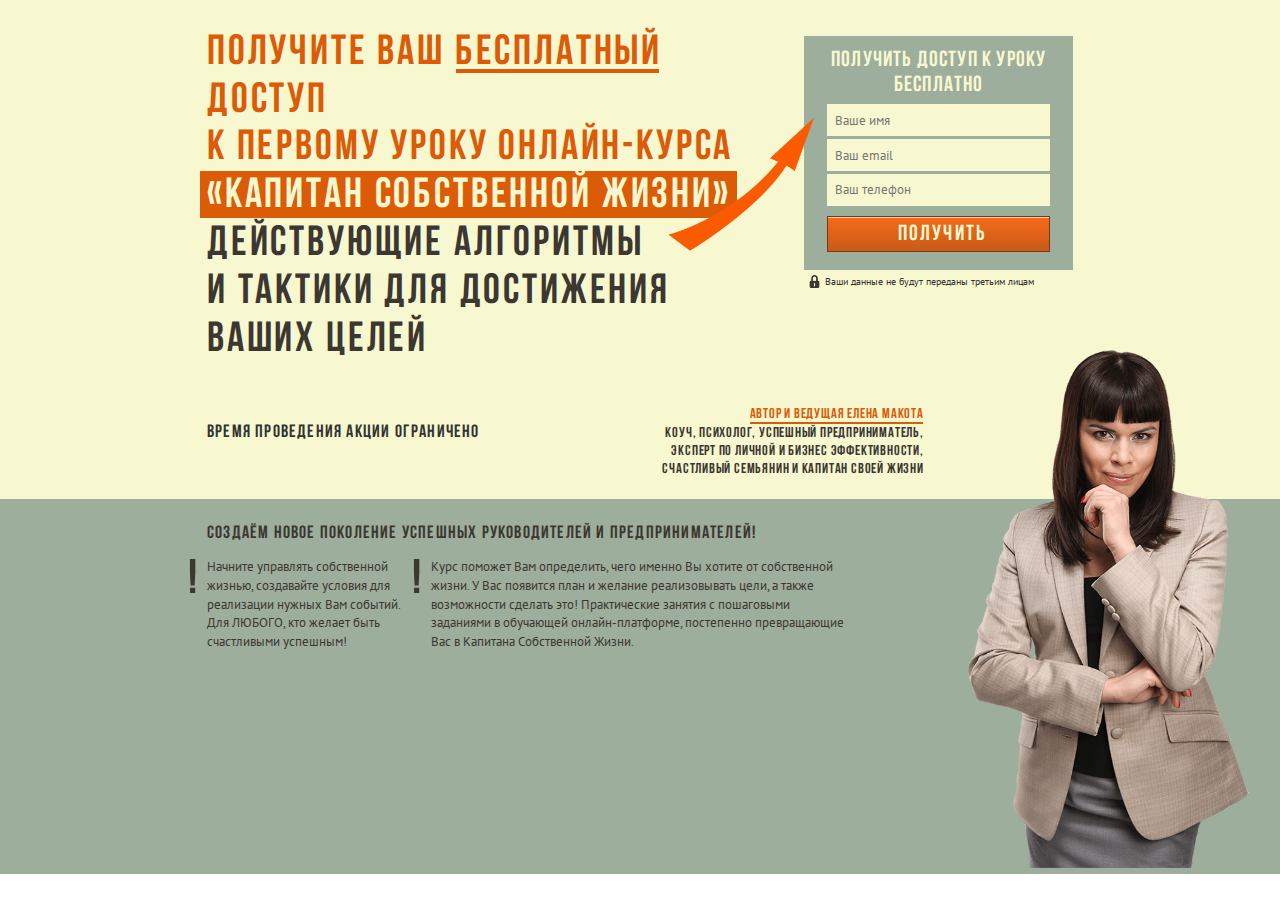
<file: landing-3/index.html>
<!DOCTYPE html>
<html lang="ru">
<head>
    <meta charset="utf-8">
    <meta http-equiv="X-UA-Compatible" content="IE=edge">
    <meta name="viewport" content="width=device-width, initial-scale=1">
    <!-- The above 3 meta tags *must* come first in the head; any other head content must come *after* these tags -->
    <title>Онлайн-курс «КАПИТАН СОБСТВЕННОЙ ЖИЗНИ» 1 урок</title>

    <!-- Bootstrap -->
    <link href="css/bootstrap.css" rel="stylesheet">
    <link rel="stylesheet" href="css/style.css">

    <!-- HTML5 shim and Respond.js for IE8 support of HTML5 elements and media queries -->
    <!-- WARNING: Respond.js doesn't work if you view the page via file:// -->
    <!--[if lt IE 9]>
    <script src="https://oss.maxcdn.com/html5shiv/3.7.3/html5shiv.min.js"></script>
    <script src="https://oss.maxcdn.com/respond/1.4.2/respond.min.js"></script>
    <![endif]-->
</head>
<body>

<header>
    <div class="container">
        <div class="row">
            <div class="col-md-8">
                <h1>
                    Получите Ваш <span class="heading-free">БЕСПЛАТНЫЙ</span> доступ<br>к первому уроку онлайн-курса<br><span class="heading-captain">«КАПИТАН</span><span class="heading-own">СОБСТВЕННОЙ</span><span class="heading-life">ЖИЗНИ»</span><br><span class="heading-sec-part">Действующие алгоритмы<br>и тактики для достижения<br>Ваших целей</span>
                </h1>
                <img src="imgs/arrow.png" alt="arrow" class="arrow">
            </div> <!-- // .col-lg-8  -->
            <div class="col-md-4">
                <div class="menu">
                    <h2>Получить доступ к уроку<br>БЕСПЛАТНО</h2>
                    <form class="menu-form" method="post" action="#">
                        <input type="text" name="name" placeholder="Ваше имя" class="" autofocus>
                        <input type="email" name="email" placeholder="Ваш email" class="">
                        <input type="tel" name="phone" placeholder="Ваш телефон" class="">
                        <input type="submit" name="button" class="menu-button" value="Получить">
                    </form>
                </div> <!-- // .menu  -->
                <div class="menu-lock">
                    <img class="lock-icon" src="imgs/lock.png" alt="Замок">
                    <span class="lock-text">Ваши данные не будут переданы третьим лицам</span>
                </div> <!-- // .menu-lock  -->
            </div> <!-- // .col-lg-4  -->
        </div> <!-- // .row  -->
        <div class="row">
            <div class="col-md-5">
                <div class="timer">
                    <h2 class="timer-header">Время проведения акции ограничено</h2>
                    <div class="timer-time">
                        <script src="http://megatimer.ru/s/920a40d364d62f6715f81c699b2b99ba.js"></script>
                    </div><!-- // .timer-time -->
                </div> <!-- // .timer  -->
            </div> <!-- // .col-lg-5 -->
            <div class="col-md-5">
                <h3 class="elena-bio">
                    <span class="elena-bio-acc">Автор и ведущая Елена Макота</span><br>
                    коуч, психолог, успешный предприниматель,<br>
                    эксперт по личной и бизнес эффективности,<br>
                    счастливый семьянин и Капитан своей жизни
                </h3>
                <img class="elena-low" src="imgs/elena.png" alt="">
            </div> <!-- // .col-lg-5 -->
        </div> <!-- // .row  -->
    </div> <!-- // .container  -->
</header> <!-- // .header  -->

<footer>
    <div class="container">
        <div class="row">
            <div class="col-md-8">
                <h5>Создаём Новое Поколение Успешных
                    Руководителей и Предпринимателей!</h5>
            </div><!-- // .col-md-8  -->
        </div><!-- // .row  -->
        <div class="row">
            <div class="col-md-3">
                <p>Начните управлять собственной жизнью,
                    создавайте условия для реализации нужных
                    Вам событий. Для ЛЮБОГО, кто желает быть
                    счастливыми успешным!</p>
            </div><!-- // .col-md-3  -->
            <div class="col-md-6">
                <p>Курс поможет Вам определить, чего именно Вы хотите
                    от собственной жизни. У Вас появится план и желание
                    реализовывать цели, а также возможности сделать это!
                    Практические занятия с пошаговыми заданиями в обучающей
                    онлайн-платформе, постепенно превращающие Вас в Капитана
                    Собственной Жизни.</p>
            </div><!-- // .col-md-6  -->
            <div class="col-md-3">
                <img class="elena" src="imgs/elena.png" alt="Елена Макота">
            </div><!-- // .col-md-3  -->
        </div><!-- // .row  -->
    </div> <!-- // .container  -->
</footer>

</body>
</html>
</file>
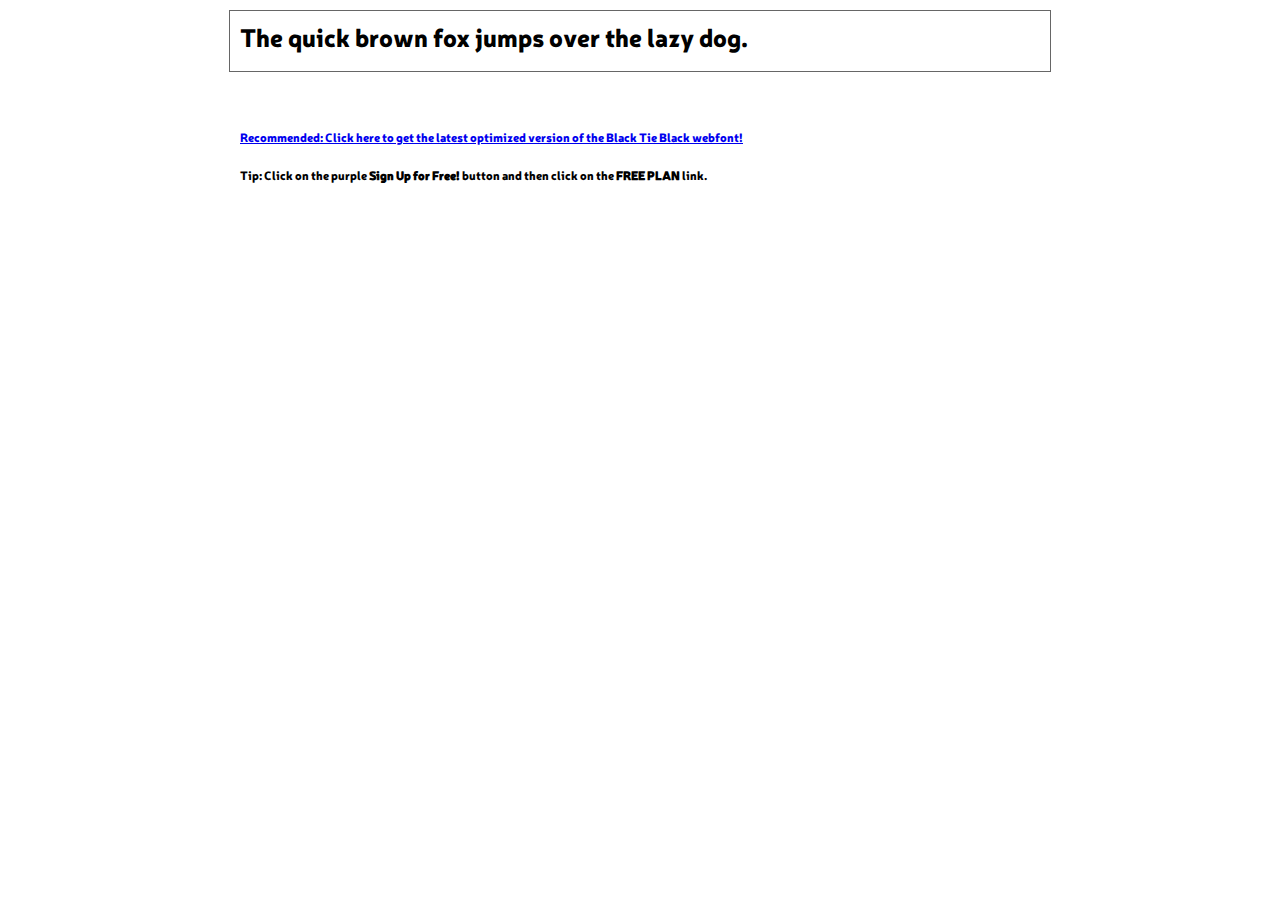
<file: landing-1/fonts/original/Neris Black/demo.html>
<!DOCTYPE html PUBLIC "-//W3C//DTD XHTML 1.0 Transitional//EN" "http://www.w3.org/TR/xhtml1/DTD/xhtml1-transitional.dtd">
<html xmlns="http://www.w3.org/1999/xhtml">
<head>
	<meta http-equiv="Content-Type" content="text/html; charset=utf-8" />
	<title>@font-face Demo</title>
	<link rel="stylesheet" href="fonts.css" type="text/css" charset="utf-8" />
	<style type="text/css">
	body {
		background-color:white;
		font-family:Verdana,Tahoma,Arial,Sans-Serif;
		color:black;
		font-size:12px;
	}

	.demo
	{
		font-family:'Conv_Neris Black',Sans-Serif;
		width:800px;
		margin:10px auto;
		text-align:left;
		border:1px solid #666;
		padding:10px;
	}

	.hint
	{
		font-family:'Conv_Neris Black',Sans-Serif;
		width:800px;
		margin:10px auto;
		text-align:left;
		border:1px;
		padding:10px;
	}
	</style>
</head>
<body>
	<div class="demo" style="font-size:25px">
		The quick brown fox jumps over the lazy dog.
	</div>


	<br>
	<br>
	<div class="hint">
		<a href="http://www.fonts.com/font/scholtz-fonts/black-tie/black/web-font?SiteId=64">Recommended: Click here to get the latest optimized version of the Black Tie Black webfont!</a><br /><br />
		Tip: Click on the purple <strong>Sign Up for Free!</strong> button and then click on the <strong>FREE PLAN</strong> link.
	</div>
</body>
</html>
</file>
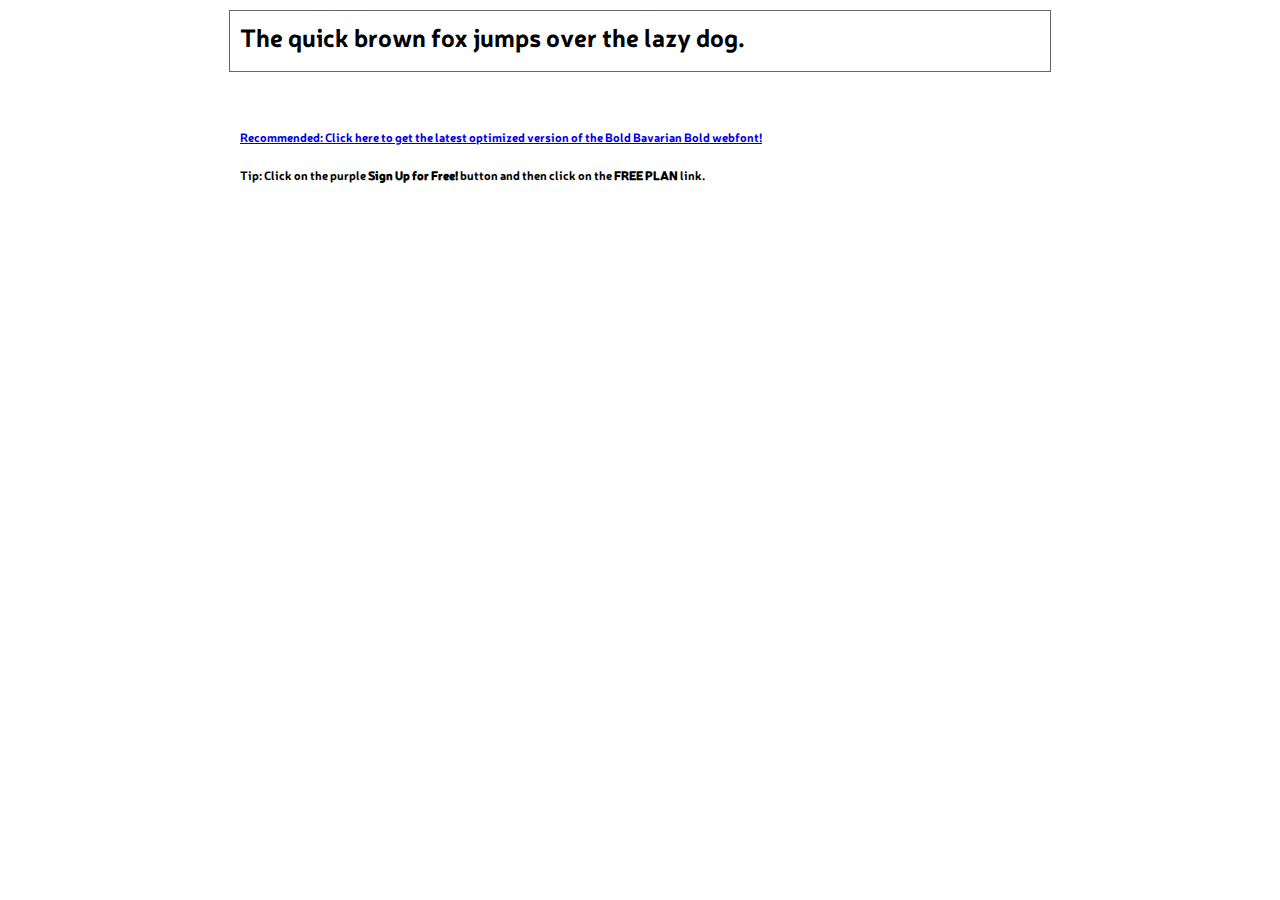
<file: landing-1/fonts/original/Neris Bold/demo.html>
<!DOCTYPE html PUBLIC "-//W3C//DTD XHTML 1.0 Transitional//EN" "http://www.w3.org/TR/xhtml1/DTD/xhtml1-transitional.dtd">
<html xmlns="http://www.w3.org/1999/xhtml">
<head>
	<meta http-equiv="Content-Type" content="text/html; charset=utf-8" />
	<title>@font-face Demo</title>
	<link rel="stylesheet" href="fonts.css" type="text/css" charset="utf-8" />
	<style type="text/css">
	body {
		background-color:white;
		font-family:Verdana,Tahoma,Arial,Sans-Serif;
		color:black;
		font-size:12px;
	}

	.demo
	{
		font-family:'Conv_Neris Bold',Sans-Serif;
		width:800px;
		margin:10px auto;
		text-align:left;
		border:1px solid #666;
		padding:10px;
	}

	.hint
	{
		font-family:'Conv_Neris Bold',Sans-Serif;
		width:800px;
		margin:10px auto;
		text-align:left;
		border:1px;
		padding:10px;
	}
	</style>
</head>
<body>
	<div class="demo" style="font-size:25px">
		The quick brown fox jumps over the lazy dog.
	</div>


	<br>
	<br>
	<div class="hint">
		<a href="http://www.fonts.com/font/wiescher-design/bold-bavarian/bold/web-font?SiteId=64">Recommended: Click here to get the latest optimized version of the Bold Bavarian Bold webfont!</a><br /><br />
		Tip: Click on the purple <strong>Sign Up for Free!</strong> button and then click on the <strong>FREE PLAN</strong> link.
	</div>
</body>
</html>
</file>
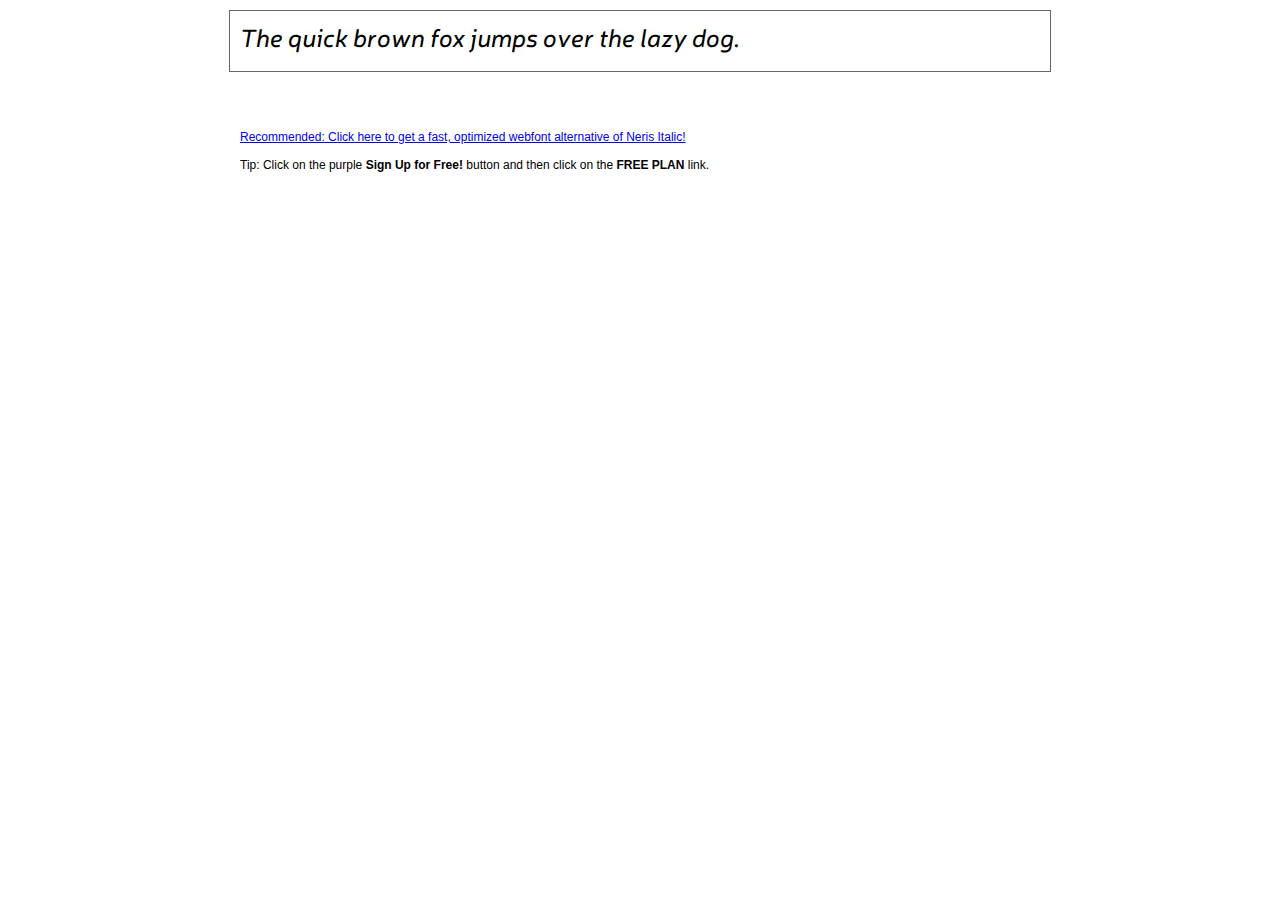
<file: landing-1/fonts/original/Neris Italic/demo.html>
<!DOCTYPE html PUBLIC "-//W3C//DTD XHTML 1.0 Transitional//EN" "http://www.w3.org/TR/xhtml1/DTD/xhtml1-transitional.dtd">
<html xmlns="http://www.w3.org/1999/xhtml">
<head>
	<meta http-equiv="Content-Type" content="text/html; charset=utf-8" />
	<title>@font-face Demo</title>
	<link rel="stylesheet" href="fonts.css" type="text/css" charset="utf-8" />
	<style type="text/css">
	body {
		background-color:white;
		font-family:Verdana,Tahoma,Arial,Sans-Serif;
		color:black;
		font-size:12px;
	}

	.demo
	{
		font-family:'Conv_Neris Italic',Sans-Serif;
		width:800px;
		margin:10px auto;
		text-align:left;
		border:1px solid #666;
		padding:10px;
	}

	.hint
	{
		font-family:'Conv_Sansus Webissimo-Regular',Sans-Serif;
		width:800px;
		margin:10px auto;
		text-align:left;
		border:1px;
		padding:10px;
	}

	</style>
</head>
<body>
	<div class="demo" style="font-size:25px">
		The quick brown fox jumps over the lazy dog.
	</div>

	<br>
	<br>
	<div class="hint">
		<a href="http://www.font2web.com/searchfreewebfont.php?Neris+Italic">Recommended: Click here to get a fast, optimized webfont alternative of Neris Italic!</a><br><br>
		Tip: Click on the purple <strong>Sign Up for Free!</strong> button and then click on the <strong>FREE PLAN</strong> link.
	</div>

</body>
</html>
</file>
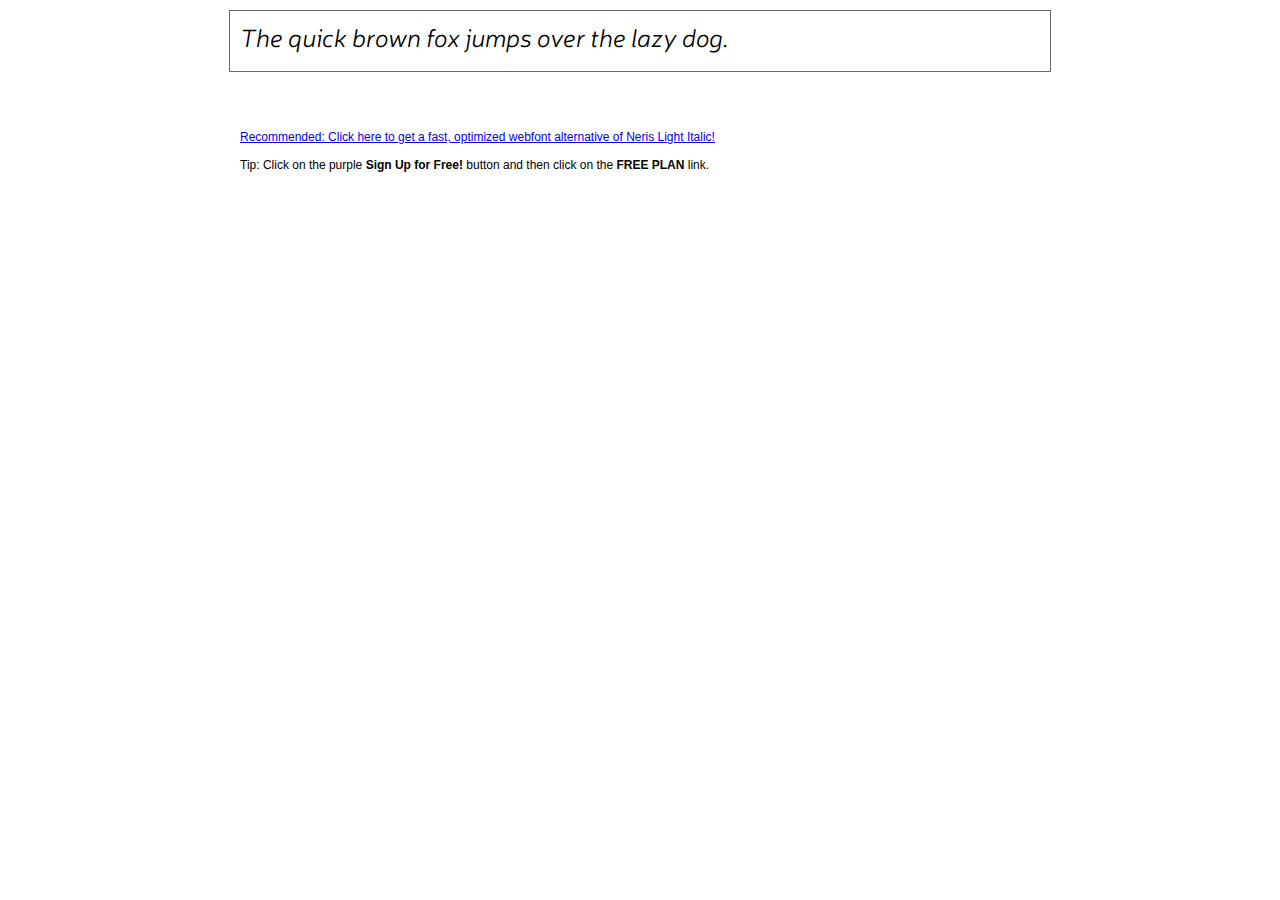
<file: landing-1/fonts/original/Neris Light Italic/demo.html>
<!DOCTYPE html PUBLIC "-//W3C//DTD XHTML 1.0 Transitional//EN" "http://www.w3.org/TR/xhtml1/DTD/xhtml1-transitional.dtd">
<html xmlns="http://www.w3.org/1999/xhtml">
<head>
	<meta http-equiv="Content-Type" content="text/html; charset=utf-8" />
	<title>@font-face Demo</title>
	<link rel="stylesheet" href="fonts.css" type="text/css" charset="utf-8" />
	<style type="text/css">
	body {
		background-color:white;
		font-family:Verdana,Tahoma,Arial,Sans-Serif;
		color:black;
		font-size:12px;
	}

	.demo
	{
		font-family:'Conv_Neris Light Italic',Sans-Serif;
		width:800px;
		margin:10px auto;
		text-align:left;
		border:1px solid #666;
		padding:10px;
	}

	.hint
	{
		font-family:'Conv_Sansus Webissimo-Regular',Sans-Serif;
		width:800px;
		margin:10px auto;
		text-align:left;
		border:1px;
		padding:10px;
	}

	</style>
</head>
<body>
	<div class="demo" style="font-size:25px">
		The quick brown fox jumps over the lazy dog.
	</div>

	<br>
	<br>
	<div class="hint">
		<a href="http://www.font2web.com/searchfreewebfont.php?Neris+Light+Italic">Recommended: Click here to get a fast, optimized webfont alternative of Neris Light Italic!</a><br><br>
		Tip: Click on the purple <strong>Sign Up for Free!</strong> button and then click on the <strong>FREE PLAN</strong> link.
	</div>

</body>
</html>
</file>
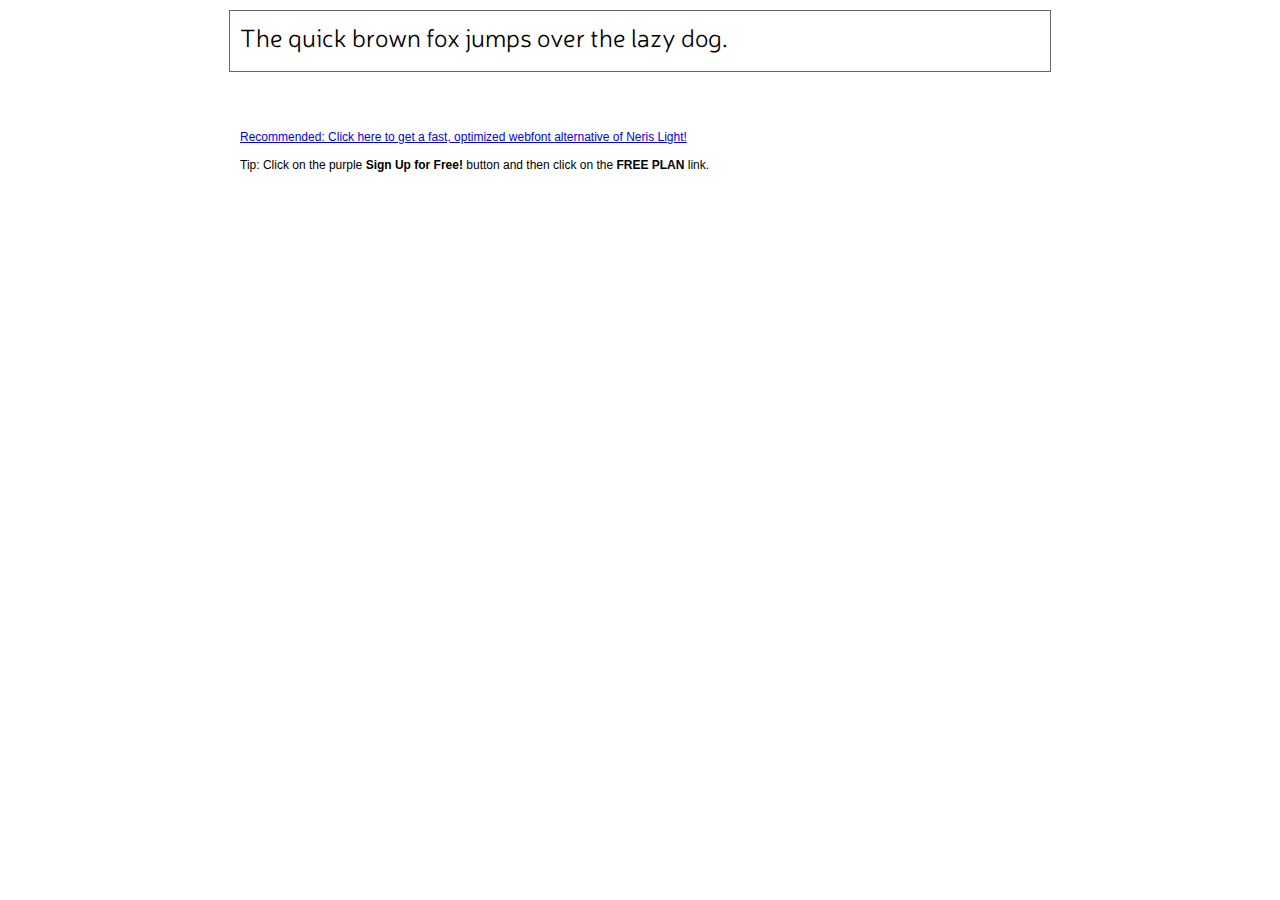
<file: landing-1/fonts/original/Neris Light/demo.html>
<!DOCTYPE html PUBLIC "-//W3C//DTD XHTML 1.0 Transitional//EN" "http://www.w3.org/TR/xhtml1/DTD/xhtml1-transitional.dtd">
<html xmlns="http://www.w3.org/1999/xhtml">
<head>
	<meta http-equiv="Content-Type" content="text/html; charset=utf-8" />
	<title>@font-face Demo</title>
	<link rel="stylesheet" href="fonts.css" type="text/css" charset="utf-8" />
	<style type="text/css">
	body {
		background-color:white;
		font-family:Verdana,Tahoma,Arial,Sans-Serif;
		color:black;
		font-size:12px;
	}

	.demo
	{
		font-family:'Conv_Neris Light',Sans-Serif;
		width:800px;
		margin:10px auto;
		text-align:left;
		border:1px solid #666;
		padding:10px;
	}

	.hint
	{
		font-family:'Conv_Sansus Webissimo-Regular',Sans-Serif;
		width:800px;
		margin:10px auto;
		text-align:left;
		border:1px;
		padding:10px;
	}

	</style>
</head>
<body>
	<div class="demo" style="font-size:25px">
		The quick brown fox jumps over the lazy dog.
	</div>

	<br>
	<br>
	<div class="hint">
		<a href="http://www.font2web.com/searchfreewebfont.php?Neris+Light">Recommended: Click here to get a fast, optimized webfont alternative of Neris Light!</a><br><br>
		Tip: Click on the purple <strong>Sign Up for Free!</strong> button and then click on the <strong>FREE PLAN</strong> link.
	</div>

</body>
</html>
</file>
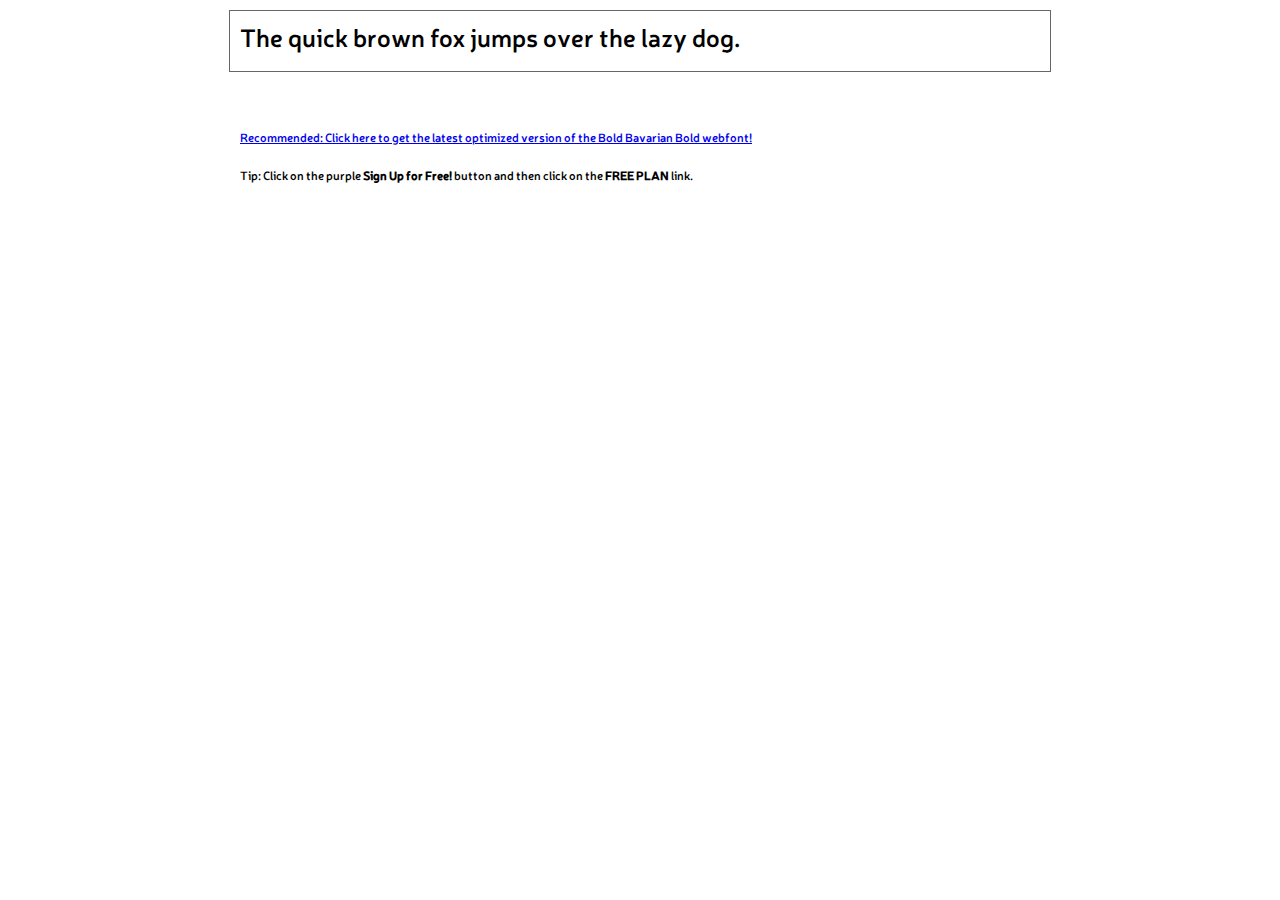
<file: landing-1/fonts/original/Neris SemiBold/demo.html>
<!DOCTYPE html PUBLIC "-//W3C//DTD XHTML 1.0 Transitional//EN" "http://www.w3.org/TR/xhtml1/DTD/xhtml1-transitional.dtd">
<html xmlns="http://www.w3.org/1999/xhtml">
<head>
	<meta http-equiv="Content-Type" content="text/html; charset=utf-8" />
	<title>@font-face Demo</title>
	<link rel="stylesheet" href="fonts.css" type="text/css" charset="utf-8" />
	<style type="text/css">
	body {
		background-color:white;
		font-family:Verdana,Tahoma,Arial,Sans-Serif;
		color:black;
		font-size:12px;
	}

	.demo
	{
		font-family:'Conv_Neris SemiBold',Sans-Serif;
		width:800px;
		margin:10px auto;
		text-align:left;
		border:1px solid #666;
		padding:10px;
	}

	.hint
	{
		font-family:'Conv_Neris SemiBold',Sans-Serif;
		width:800px;
		margin:10px auto;
		text-align:left;
		border:1px;
		padding:10px;
	}
	</style>
</head>
<body>
	<div class="demo" style="font-size:25px">
		The quick brown fox jumps over the lazy dog.
	</div>


	<br>
	<br>
	<div class="hint">
		<a href="http://www.fonts.com/font/wiescher-design/bold-bavarian/bold/web-font?SiteId=64">Recommended: Click here to get the latest optimized version of the Bold Bavarian Bold webfont!</a><br /><br />
		Tip: Click on the purple <strong>Sign Up for Free!</strong> button and then click on the <strong>FREE PLAN</strong> link.
	</div>
</body>
</html>
</file>
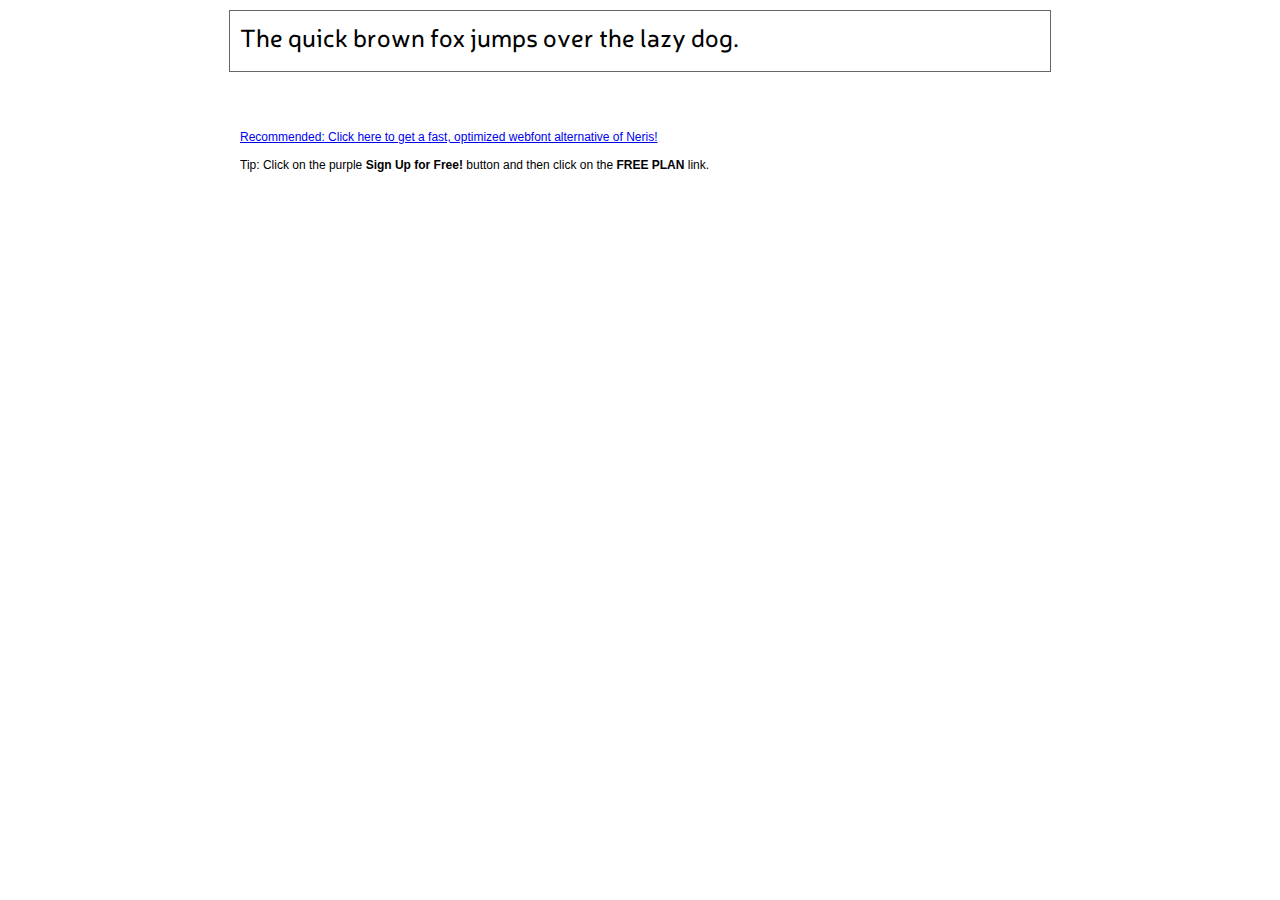
<file: landing-1/fonts/original/Neris/demo.html>
<!DOCTYPE html PUBLIC "-//W3C//DTD XHTML 1.0 Transitional//EN" "http://www.w3.org/TR/xhtml1/DTD/xhtml1-transitional.dtd">
<html xmlns="http://www.w3.org/1999/xhtml">
<head>
	<meta http-equiv="Content-Type" content="text/html; charset=utf-8" />
	<title>@font-face Demo</title>
	<link rel="stylesheet" href="fonts.css" type="text/css" charset="utf-8" />
	<style type="text/css">
	body {
		background-color:white;
		font-family:Verdana,Tahoma,Arial,Sans-Serif;
		color:black;
		font-size:12px;
	}

	.demo
	{
		font-family:'Conv_Neris',Sans-Serif;
		width:800px;
		margin:10px auto;
		text-align:left;
		border:1px solid #666;
		padding:10px;
	}

	.hint
	{
		font-family:'Conv_Sansus Webissimo-Regular',Sans-Serif;
		width:800px;
		margin:10px auto;
		text-align:left;
		border:1px;
		padding:10px;
	}

	</style>
</head>
<body>
	<div class="demo" style="font-size:25px">
		The quick brown fox jumps over the lazy dog.
	</div>

	<br>
	<br>
	<div class="hint">
		<a href="http://www.font2web.com/searchfreewebfont.php?Neris">Recommended: Click here to get a fast, optimized webfont alternative of Neris!</a><br><br>
		Tip: Click on the purple <strong>Sign Up for Free!</strong> button and then click on the <strong>FREE PLAN</strong> link.
	</div>

</body>
</html>
</file>
<file: landing-1/css/style.css>
@charset "UTF-8";
@font-face {
  font-family: "Neris";
  src: url("../fonts/Neris/Neris.eot");
  src: local("тШ║"), url("../fonts/Neris/Neris.woff") format("woff"), url("../fonts/Neris/Neris.ttf") format("truetype"), url("../fonts/Neris/Neris.svg") format("svg");
  font-weight: 700;
  font-style: normal;
}
@font-face {
  font-family: "NerisBold";
  src: url("../fonts/Neris Bold/Neris Bold.eot");
  src: local("тШ║"), url("../fonts/Neris Bold/Neris Bold.woff") format("woff"), url("../fonts/Neris Bold/Neris Bold.ttf") format("truetype"), url("../fonts/Neris Bold/Neris Bold.svg") format("svg");
  font-weight: 700;
  font-style: normal;
}
@font-face {
  font-family: "NerisSemiBold";
  src: url("../fonts/Neris SemiBold/Neris SemiBold.eot");
  src: local("тШ║"), url("../fonts/Neris SemiBold/Neris SemiBold.woff") format("woff"), url("../fonts/Neris SemiBold/Neris SemiBold.ttf") format("truetype"), url("../fonts/Neris SemiBold/Neris SemiBold.svg") format("svg");
  font-weight: 700;
  font-style: normal;
}
@font-face {
  font-family: "NerisBlack";
  src: url("../fonts/Neris Black/Neris Black.eot");
  src: local("тШ║"), url("../fonts/Neris Black/Neris Black.woff") format("woff"), url("../fonts/Neris Black/Neris Black.ttf") format("truetype"), url("../fonts/Neris Black/Neris Black.svg") format("svg");
  font-weight: 700;
  font-style: normal;
}
@font-face {
  font-family: "NerisLight";
  src: url("../fonts/Neris Light/Neris Light.eot");
  src: local("тШ║"), url("../fonts/Neris Light/Neris Light.woff") format("woff"), url("../fonts/Neris Light/Neris Light.ttf") format("truetype"), url("../fonts/Neris Light/Neris Light.svg") format("svg");
  font-weight: 700;
  font-style: normal;
}
@font-face {
  font-family: "NerisLightItalic";
  src: url("../fonts/Neris Light Italic/Neris Light Italic.eot");
  src: local("тШ║"), url("../fonts/Neris Light Italic/Neris Light Italic.woff") format("woff"), url("../fonts/Neris Light Italic/Neris Light Italic.ttf") format("truetype"), url("../fonts/Neris Light Italic/Neris Light Italic.svg") format("svg");
  font-weight: 700;
  font-style: normal;
}
@font-face {
  font-family: "NerisItalic";
  src: url("../fonts/Neris Italic/Neris Italic.eot");
  src: local("тШ║"), url("../fonts/Neris Italic/Neris Italic.woff") format("woff"), url("../fonts/Neris Italic/Neris Italic.ttf") format("truetype"), url("../fonts/Neris Italic/Neris Italic.svg") format("svg");
  font-weight: 700;
  font-style: normal;
}
.troubles6, .algoritm2, .troubles5, .statistic1, .algoritm1,
.troubles3, .statistic2, .statistic5, .statistic4, .troubles4,
.statistic6, .algoritm4, .statistic3, .troubles1, .algoritm5,
.algoritm3, .troubles2, .troubles7, .litlle-arrow, .arrow-down,
.growth, .ppl, .speed {
  max-width: 100%;
  background-size: 100%;
  background-image: url("../imgs/sprites.png");
}

.statistic1 {
  background-position: 0 15.70828%;
  background-size: 121.84874%;
}

.statistic2 {
  background-position: 0 31.41655%;
  background-size: 125%;
}

.statistic5 {
  background-position: 0 36.65264%;
  background-size: 125.54113%;
}

.statistic4 {
  background-position: 0 41.88873%;
  background-size: 130.63063%;
}

.statistic6 {
  background-position: 0 52.36092%;
  background-size: 133.02752%;
}

.statistic3 {
  background-position: 0 62.8331%;
  background-size: 142.15686%;
}

.litlle-arrow {
  background-position: 0 91.8451%;
  background-size: 268.51852%;
}

.growth {
  background-position: 0 95.94748%;
  background-size: 322.22222%;
}

.ppl {
  background-position: 0 97.87186%;
  background-size: 322.22222%;
}

.speed {
  background-position: 0 100%;
  background-size: 322.22222%;
}

.arrow4, .arrow1, .arrow2, .arrow3, .arrow5,
.learning1, .learning2, .learning3, .learning4, .learning5,
.learning6 {
  max-width: 100%;
  background-size: 100%;
  background-image: url("../imgs/sprites2.png");
}

html, body {
  margin: 0;
  padding: 0;
  height: 100%;
}

body {
  font-size: 16px;
}

.hat .container {
  width: 90em;
}

.container {
  width: 74em;
}

.hat h4 {
  font-family: "NerisBlack";
  font-size: 2.25em;
  letter-spacing: 0.06em;
  margin: 0;
  margin-top: 2.5%;
  color: #1f1b32;
}

.hat hr {
  border: none;
  color: #1f1b32;
  background-color: #1f1b32;
  height: 1px;
  margin: 0;
  opacity: 0.7;
}

.hat h1 {
  font-family: "NerisBlack";
  font-size: 5.3375em;
  letter-spacing: 0.12em;
  margin: 0;
  color: #1f1b32;
  line-height: 1.08;
}

.hat-middle {
  margin-top: 120px;
}

.hat {
  background: url("../imgs/background.jpg") center center no-repeat;
  background-size: cover;
  height: 900px;
  height: 100vh;
}

.scroll-down {
  width: 100px;
  float: right;
  position: absolute;
  right: 30px;
  top: -30px;
}
.scroll-down h6 {
  color: #1f1b32;
  font-size: 0.92em;
  font-family: "NerisBlack";
  letter-spacing: 0.02em;
  text-align: center;
  margin: 0;
  margin-bottom: 14px;
}
.scroll-down .arrow-down {
  background-position: 0 94.01089%;
  background-size: 322.22222%;
  height: 70px;
  display: block;
  margin: 0 auto;
}

.buy .menu-button {
  -moz-box-shadow: inset 0px 1px 0px 0px #f0c0bb;
  -webkit-box-shadow: inset 0px 1px 0px 0px #f0c0bb;
  box-shadow: inset 0px 1px 0px 0px #f0c0bb;
  background: -webkit-gradient(linear, left top, left bottom, color-stop(0.05, #dc4854), color-stop(1, #dc4854));
  background: -moz-linear-gradient(top, #dc4854 5%, #dc4854 100%);
  background: -webkit-linear-gradient(top, #dc4854 5%, #dc4854 100%);
  background: -o-linear-gradient(top, #dc4854 5%, #dc4854 100%);
  background: -ms-linear-gradient(top, #dc4854 5%, #dc4854 100%);
  background: linear-gradient(to bottom, #dc4854 5%, #dc4854 100%);
  filter: progid:DXImageTransform.Microsoft.gradient(startColorstr='#dc4854', endColorstr='#dc4854',GradientType=0);
  background-color: #dc4854;
  border: 1px solid #ab2f24;
  display: inline-block;
  cursor: pointer;
  color: #fff;
  font-family: "NerisBlack";
  text-transform: uppercase;
  font-size: 1.375em;
  padding-top: 0;
  text-decoration: none;
  height: 50px;
  letter-spacing: 2.1px;
  margin-top: 20px;
  line-height: 1;
  padding-left: 0;
  width: 280px;
}

.buy .menu-button:hover {
  background: -webkit-gradient(linear, left top, left bottom, color-stop(0.05, #dc423d), color-stop(1, #dc423d));
  background: -moz-linear-gradient(top, #dc423d 5%, #dc423d 100%);
  background: -webkit-linear-gradient(top, #dc423d 5%, #dc423d 100%);
  background: -o-linear-gradient(top, #dc423d 5%, #dc423d 100%);
  background: -ms-linear-gradient(top, #dc423d 5%, #dc423d 100%);
  background: linear-gradient(to bottom, #dc423d 5%, #dc423d 100%);
  filter: progid:DXImageTransform.Microsoft.gradient(startColorstr='#dc4854', endColorstr='#dc4854',GradientType=0);
  background-color: #dc423d;
  color: #fff;
}

.arrow {
  position: relative;
  height: 10%;
}

.arrow h2 {
  font-family: "NerisBlack";
  font-size: 1.875em;
  line-height: 1.2;
  letter-spacing: 0.09em;
  position: relative;
}
.arrow h2 span:not([class="pdf"]):not([class="arrow-book"]) {
  position: relative;
  display: inline-block;
  color: #fff;
  z-index: 1;
}
.arrow h2 span:not([class="pdf"]):not([class="arrow-book"])::before {
  position: absolute;
  content: "";
  display: block;
  background-color: #3889a6;
  height: 1em;
  width: 112%;
  max-width: 10.4em;
  left: -0.3em;
  top: 0.3em;
  z-index: -1;
}
.arrow h2 .arrow-book {
  position: relative;
  display: inline-block;
  color: #fff;
  z-index: 1;
}
.arrow h2 .arrow-book::before {
  position: absolute;
  content: "";
  display: block;
  background-color: #3889a6;
  height: 1em;
  width: 382%;
  max-width: 17em;
  left: -0.3em;
  top: 0.3em;
  z-index: -1;
}
.arrow h2 img {
  height: 55%;
  position: absolute;
  left: 99%;
  bottom: 53%;
  z-index: 3;
}

.menu {
  background-color: #48586f;
  height: 370px;
  width: 100%;
  margin-top: 80px;
}

.menu h2 {
  text-align: center;
  color: #fff;
  text-transform: uppercase;
  font-family: "NerisBlack";
  margin: 0;
  padding-top: 6%;
  font-size: 1.3em;
  line-height: 1.3;
  letter-spacing: 0.04em;
}

.menu form {
  height: 63%;
  margin-top: 4.3%;
  text-align: center;
}

.menu form input {
  font-family: "Neris";
  font-size: 1.125em;
  font-variant: small-caps;
  min-height: 25px;
  max-width: none;
  height: 24%;
  width: 84%;
  margin-top: 0.35em;
  background-color: #fff;
  border: none;
  font-size: 1em;
  padding-left: 17px;
  padding-bottom: 6px;
  letter-spacing: 0.03em;
}

.menu form input:focus {
  outline: none;
}

.menu form .menu-button {
  -moz-box-shadow: inset 0px 1px 0px 0px #f0c0bb;
  -webkit-box-shadow: inset 0px 1px 0px 0px #f0c0bb;
  box-shadow: inset 0px 1px 0px 0px #f0c0bb;
  background: -webkit-gradient(linear, left top, left bottom, color-stop(0.05, #dc4854), color-stop(1, #dc4854));
  background: -moz-linear-gradient(top, #dc4854 5%, #dc4854 100%);
  background: -webkit-linear-gradient(top, #dc4854 5%, #dc4854 100%);
  background: -o-linear-gradient(top, #dc4854 5%, #dc4854 100%);
  background: -ms-linear-gradient(top, #dc4854 5%, #dc4854 100%);
  background: linear-gradient(to bottom, #dc4854 5%, #dc4854 100%);
  filter: progid:DXImageTransform.Microsoft.gradient(startColorstr='#dc4854', endColorstr='#dc4854',GradientType=0);
  background-color: #dc4854;
  border: 1px solid #ab2f24;
  display: inline-block;
  cursor: pointer;
  color: #fff;
  font-family: "NerisBlack";
  text-transform: uppercase;
  font-size: 1.3em;
  padding-top: -2px;
  text-decoration: none;
  height: 24%;
  letter-spacing: 2.1px;
  margin-top: 4.9%;
  min-height: 1.4375em;
  line-height: 1;
  padding-left: 0;
}

.menu form .menu-button:hover {
  background: -webkit-gradient(linear, left top, left bottom, color-stop(0.05, #dc423d), color-stop(1, #dc423d));
  background: -moz-linear-gradient(top, #dc423d 5%, #dc423d 100%);
  background: -webkit-linear-gradient(top, #dc423d 5%, #dc423d 100%);
  background: -o-linear-gradient(top, #dc423d 5%, #dc423d 100%);
  background: -ms-linear-gradient(top, #dc423d 5%, #dc423d 100%);
  background: linear-gradient(to bottom, #dc423d 5%, #dc423d 100%);
  filter: progid:DXImageTransform.Microsoft.gradient(startColorstr='#dc4854', endColorstr='#dc4854',GradientType=0);
  background-color: #dc423d;
  color: #fff;
}

.menu form .menu-button:active {
  position: relative;
  top: 1px;
}

.after-hat {
  background-color: #48586f;
}
.after-hat h4 {
  color: #fff;
  font-family: "NerisLight";
  font-size: 1.125em;
  line-height: 1.555;
  text-align: center;
  margin-bottom: 28%;
  padding: 0 25px 0 25px;
}
.after-hat .middle h4 {
  position: relative;
  display: inline-block;
  z-index: 1;
}
.after-hat .middle h4::before {
  position: absolute;
  content: "";
  display: block;
  background-color: #fff;
  height: 9em;
  width: 112%;
  max-width: 0.05em;
  left: -0.7em;
  top: -0.5em;
  z-index: -1;
}
.after-hat .last h4 {
  position: relative;
  display: inline-block;
  z-index: 1;
}
.after-hat .last h4::before {
  position: absolute;
  content: "";
  display: block;
  background-color: #fff;
  height: 9em;
  width: 112%;
  max-width: 0.05em;
  left: -0.4em;
  top: -0.5em;
  z-index: -1;
}

.growth {
  background-position: 0 95.94748%;
  background-size: 322.22222%;
  display: block;
  margin: 0 auto;
  height: 60px;
  margin-top: 20%;
}

.ppl {
  background-position: 0 97.87186%;
  background-size: 322.22222%;
  display: block;
  margin: 0 auto;
  height: 60px;
  margin-top: 20%;
}

.speed {
  background-position: 0 100%;
  background-size: 322.22222%;
  display: block;
  margin: 0 auto;
  height: 60px;
  margin-top: 19%;
}

.header-underlined {
  font-family: "NerisBlack";
  letter-spacing: 0.06em;
  line-height: 1.307;
  font-size: 2.4375em;
  color: #48586f;
  margin: 0;
  margin-top: 1.875em;
  position: relative;
  display: block;
  z-index: 1;
  text-transform: uppercase;
}
.header-underlined::after {
  position: absolute;
  content: "";
  display: block;
  background-color: #48586f;
  height: 8px;
  width: 142%;
  max-width: 74px;
  bottom: -21px;
  z-index: -1;
}

.icons p {
  font-family: "NerisLight";
}
.icons img {
  height: 40%;
  display: block;
  margin: 0 auto;
  margin-top: 90px;
  margin-bottom: 35px;
}
.icons .algoritm1 {
  background-position: 0 20.94437%;
  background-size: 123.40426%;
}
.icons .algoritm2 {
  background-position: 0 5.23609%;
  background-size: 117.40891%;
}
.icons .algoritm4 {
  background-position: 0 57.59701%;
  background-size: 140.09662%;
}
.icons .algoritm5 {
  background-position: 0 73.30528%;
  background-size: 154.25532%;
}
.icons .algoritm3 {
  background-position: 0 78.54137%;
  background-size: 157.6087%;
}

.icon-item {
  position: relative;
  display: inline-block;
  z-index: 1;
  height: 330px;
}
.icon-item::before {
  position: absolute;
  top: 45px;
  content: "1";
  color: #fff;
  font-family: "NerisBlack";
  text-align: center;
  display: block;
  width: 2.2em;
  height: 2.2em;
  background: #e65f63;
  -moz-border-radius: 50px;
  -webkit-border-radius: 50px;
  border-radius: 50px;
  padding-top: 0.2em;
}

.item-2::before {
  content: "2";
}

.item-3::before {
  content: "3";
}

.item-4::before {
  content: "4";
}

.item-5::before {
  content: "5";
}

.item-6::before {
  content: "6";
}

.item-7::before {
  content: "7";
}

.troubles .icon-item::before {
  background: #48586f;
}

.quote-1 {
  margin-top: 90px;
  font-family: "NerisBlack";
  font-size: 1.875em;
  line-height: 1.333;
  position: relative;
  quotes: "«" "»";
}
.quote-1::before {
  position: absolute;
  content: open-quote;
  color: #48586f;
  font-size: 4.25em;
  top: -92%;
  left: -10%;
}
.quote-1::after {
  position: absolute;
  content: close-quote;
  color: #48586f;
  font-size: 4.25em;
  top: 34%;
  left: 75%;
}

.troubles .troubles1 {
  background-position: 0 68.06919%;
  background-size: 151.04167%;
}
.troubles .troubles2 {
  background-position: 0 83.77747%;
  background-size: 175.75758%;
  height: 130px;
}
.troubles .troubles3 {
  background-position: 0 26.18046%;
  background-size: 123.40426%;
}
.troubles .troubles4 {
  background-position: 0 47.12483%;
  background-size: 131.81818%;
}
.troubles .troubles5 {
  background-position: 0 10.47218%;
  background-size: 119.83471%;
}
.troubles .troubles6 {
  background-position: 0 0%;
  background-size: 100%;
}
.troubles .troubles7 {
  background-position: 0 89.01356%;
  background-size: 210.14493%;
}

.quote-2 {
  margin-top: 90px;
  font-family: "NerisBlack";
  font-size: 1.875em;
  line-height: 1.333;
  position: relative;
  quotes: "«" "»";
}
.quote-2::before {
  position: absolute;
  content: open-quote;
  color: #e65f63;
  font-size: 4.25em;
  top: -76%;
  left: -15%;
}
.quote-2::after {
  position: absolute;
  content: close-quote;
  color: #e65f63;
  font-size: 4.25em;
  top: 40%;
  left: 80%;
}

.true-leader {
  background: url("../imgs/true-leader.jpg") center center no-repeat;
  background-size: cover;
  margin-top: 6%;
  color: #fff;
}
.true-leader .padding {
  height: 45px;
}
.true-leader h1 {
  font-family: "NerisBlack";
  font-size: 3.4375em;
  letter-spacing: 0.06em;
  line-height: 1.253;
  text-transform: uppercase;
  margin: 50px 0 0 0;
}
.true-leader h3 {
  font-family: "NerisBold";
  font-size: 2.125em;
  letter-spacing: 0.06em;
  line-height: 1.253;
  text-transform: uppercase;
  margin: 15px 0 0 0;
}
.true-leader p {
  font-family: "NerisLight";
  font-size: 1.4em;
  line-height: 1.54167;
  margin: 40px 0 15px 0;
}
.true-leader h4 {
  font-size: 1.9em;
  text-align: center;
  border: 1px solid #fff;
  letter-spacing: 0.02em;
  padding: 15px;
  margin: 60px 0 0 0;
}
.true-leader input {
  -moz-box-shadow: inset 0px 1px 0px 0px #f0c0bb;
  -webkit-box-shadow: inset 0px 1px 0px 0px #f0c0bb;
  box-shadow: inset 0px 1px 0px 0px #f0c0bb;
  background: -webkit-gradient(linear, left top, left bottom, color-stop(0.05, #dc4854), color-stop(1, #dc4854));
  background: -moz-linear-gradient(top, #dc4854 5%, #dc4854 100%);
  background: -webkit-linear-gradient(top, #dc4854 5%, #dc4854 100%);
  background: -o-linear-gradient(top, #dc4854 5%, #dc4854 100%);
  background: -ms-linear-gradient(top, #dc4854 5%, #dc4854 100%);
  background: linear-gradient(to bottom, #dc4854 5%, #dc4854 100%);
  filter: progid:DXImageTransform.Microsoft.gradient(startColorstr='#dc4854', endColorstr='#dc4854',GradientType=0);
  background-color: #dc4854;
  border: 1px solid #ab2f24;
  display: inline-block;
  cursor: pointer;
  color: #fff;
  font-family: "NerisBlack";
  text-transform: uppercase;
  font-size: 1.9em;
  padding-bottom: 6px;
  text-decoration: none;
  height: 72px;
  letter-spacing: 2.1px;
  margin-top: 4.9%;
  min-height: 1.4375em;
  padding-left: 0;
  width: 100%;
}
.true-leader input:hover {
  background: -webkit-gradient(linear, left top, left bottom, color-stop(0.05, #dc423d), color-stop(1, #dc423d));
  background: -moz-linear-gradient(top, #dc423d 5%, #dc423d 100%);
  background: -webkit-linear-gradient(top, #dc423d 5%, #dc423d 100%);
  background: -o-linear-gradient(top, #dc423d 5%, #dc423d 100%);
  background: -ms-linear-gradient(top, #dc423d 5%, #dc423d 100%);
  background: linear-gradient(to bottom, #dc423d 5%, #dc423d 100%);
  filter: progid:DXImageTransform.Microsoft.gradient(startColorstr='#dc4854', endColorstr='#dc4854',GradientType=0);
  background-color: #dc423d;
  color: #fff;
}
.true-leader input:active {
  position: relative;
  top: 1px;
}

.book {
  background-color: #d2e5eb;
  color: #2f405c;
}
.book img {
  width: 74%;
  clip: rect(0px 390px 500px 0px);
  position: absolute;
}
.book .book-row {
  margin-top: 60px;
}
.book h2 {
  font-family: "NerisBlack";
  font-size: 1.9em;
  line-height: 1.32353;
  letter-spacing: 0.06em;
  text-transform: uppercase;
  margin: 0;
}
.book h4 {
  font-family: "NerisBold";
  font-size: 1.4em;
  line-height: 1.30769;
  margin-top: 15px;
}
.book p {
  font-family: "NerisLight";
  margin-bottom: 40px;
}
.book .book-form {
  background-color: #48586f;
  position: relative;
  z-index: 2;
}
.book .book-form h3 {
  color: #fff;
  margin: 10px 0 5px 0;
}
.book .book-form hr {
  margin: 0;
  margin-bottom: 10px;
  width: 99%;
}
.book input {
  width: 23.4%;
  margin-right: 1.18%;
  padding-left: 10px;
  height: 40px;
  margin-bottom: 18px;
}
.book .button {
  -moz-box-shadow: inset 0px 1px 0px 0px #f0c0bb;
  -webkit-box-shadow: inset 0px 1px 0px 0px #f0c0bb;
  box-shadow: inset 0px 1px 0px 0px #f0c0bb;
  background: -webkit-gradient(linear, left top, left bottom, color-stop(0.05, #dc4854), color-stop(1, #dc4854));
  background: -moz-linear-gradient(top, #dc4854 5%, #dc4854 100%);
  background: -webkit-linear-gradient(top, #dc4854 5%, #dc4854 100%);
  background: -o-linear-gradient(top, #dc4854 5%, #dc4854 100%);
  background: -ms-linear-gradient(top, #dc4854 5%, #dc4854 100%);
  background: linear-gradient(to bottom, #dc4854 5%, #dc4854 100%);
  filter: progid:DXImageTransform.Microsoft.gradient(startColorstr='#dc4854', endColorstr='#dc4854',GradientType=0);
  background-color: #dc4854;
  border: 1px solid #ab2f24;
  display: inline-block;
  cursor: pointer;
  color: #fff;
  font-family: "NerisBlack";
  text-transform: uppercase;
  font-size: 0.9375em;
  padding-bottom: 2px;
  text-decoration: none;
  letter-spacing: 2.1px;
  min-height: 1.4375em;
  padding-left: 0;
  margin-left: 3px;
}
.book .button:hover {
  background: -webkit-gradient(linear, left top, left bottom, color-stop(0.05, #dc423d), color-stop(1, #dc423d));
  background: -moz-linear-gradient(top, #dc423d 5%, #dc423d 100%);
  background: -webkit-linear-gradient(top, #dc423d 5%, #dc423d 100%);
  background: -o-linear-gradient(top, #dc423d 5%, #dc423d 100%);
  background: -ms-linear-gradient(top, #dc423d 5%, #dc423d 100%);
  background: linear-gradient(to bottom, #dc423d 5%, #dc423d 100%);
  filter: progid:DXImageTransform.Microsoft.gradient(startColorstr='#dc4854', endColorstr='#dc4854',GradientType=0);
  background-color: #dc423d;
  color: #fff;
}
.book .button:active {
  position: relative;
  top: 1px;
}

.statistic img {
  height: 140px;
  display: block;
  margin: 0 auto;
  margin-top: 85px;
  margin-bottom: 35px;
}
.statistic p {
  font-family: "NerisLight";
}
.statistic .go-test {
  font-size: 1.625em;
  font-family: "NerisBold";
  text-align: center;
  text-transform: uppercase;
  position: relative;
  color: #fff;
  margin: 1.8em 0 3.3em 0;
}
.statistic .go-test span {
  position: relative;
  display: inline-block;
  z-index: 1;
  background-color: #e65f63;
  padding: 0 7px;
  margin: 2px -4px;
}

.procent-90 {
  background-color: #48586f;
}
.procent-90 .photos {
  height: 300px;
  width: 100%;
  margin-top: 30px;
  margin-bottom: 0;
}
.procent-90 h3 {
  font-family: "NerisBlack";
  letter-spacing: 0.06em;
  line-height: 1.307;
  font-size: 2.4375em;
  margin: 0;
  margin-top: 3%;
  color: #fff;
  text-transform: uppercase;
}
.procent-90 img {
  width: 100%;
}
.procent-90 p {
  color: #fff;
  font-size: 1.625em;
  font-family: NerisLight;
  margin-bottom: 21%;
}

.recall-item {
  margin-top: 80px;
  padding-right: 60px;
}
.recall-item .name {
  font-size: 1.8125em;
  line-height: 1.12903;
  margin-bottom: 0;
  line-height: 1.17241;
}
.recall-item .profession {
  margin: 0;
  font-size: 1.1875em;
  line-height: 1.26316;
  margin-top: 9px;
  margin-bottom: 0;
}
.recall-item .recall {
  margin-top: 8px;
  font-family: NerisItalic;
  letter-spacing: 0.02em;
  line-height: 1.58824;
  font-size: 0.9375em;
}

.recalls .button {
  margin: 40px 0 0 0;
  background-color: #48586f;
  height: 40px;
  cursor: pointer;
}
.recalls .button h5 {
  color: #fff;
  text-align: center;
  font-size: 1.3125em;
  font-family: NerisBlack;
  letter-spacing: 0.04em;
  margin: 0;
  text-decoration: none;
  cursor: pointer;
}
.recalls .button {
  -moz-box-shadow: inset 0px 1px 0px 0px #c4def6;
  -webkit-box-shadow: inset 0px 1px 0px 0px #c4def6;
  box-shadow: inset 0px 1px 0px 0px #c4def6;
  background: -webkit-gradient(linear, left top, left bottom, color-stop(0.05, #48586f), color-stop(1, #48586f));
  background: -moz-linear-gradient(top, #48586f 5%, #48586f 100%);
  background: -webkit-linear-gradient(top, #48586f 5%, #48586f 100%);
  background: -o-linear-gradient(top, #48586f 5%, #48586f 100%);
  background: -ms-linear-gradient(top, #48586f 5%, #48586f 100%);
  background: linear-gradient(to bottom, #48586f 5%, #48586f 100%);
  filter: progid:DXImageTransform.Microsoft.gradient(startColorstr='#dc4854', endColorstr='#dc4854',GradientType=0);
  background-color: #48586f;
  border: 1px solid #2a3a63;
  display: inline-block;
  cursor: pointer;
  color: #fff;
  font-family: "NerisBlack";
  text-transform: uppercase;
  font-size: 0.9375em;
  padding-bottom: 0;
  padding-top: 3px;
  text-decoration: none;
  padding-left: 0;
  width: 100%;
}
.recalls .button:hover {
  background: -webkit-gradient(linear, left top, left bottom, color-stop(0.05, #3f5373), color-stop(1, #dc423d));
  background: -moz-linear-gradient(top, #3f5373 5%, #3f5373 100%);
  background: -webkit-linear-gradient(top, #3f5373 5%, #3f5373 100%);
  background: -o-linear-gradient(top, #3f5373 5%, #3f5373 100%);
  background: -ms-linear-gradient(top, #3f5373 5%, #3f5373 100%);
  background: linear-gradient(to bottom, #3f5373 5%, #3f5373 100%);
  filter: progid:DXImageTransform.Microsoft.gradient(startColorstr='#dc4854', endColorstr='#dc4854',GradientType=0);
  background-color: #394e73;
  color: #fff;
}

.hide-recalls {
  display: none;
}

.become-leader {
  margin-top: 7.8em;
  background-color: #48586f;
  text-align: center;
  width: 100%;
}
.become-leader h2 {
  margin-top: 4.5%;
  color: #fff;
  font-family: NerisBlack;
  font-size: 2.3125em;
  text-align: center;
  letter-spacing: 0.09em;
  margin-bottom: 0;
}
.become-leader input {
  -moz-box-shadow: inset 0px 1px 0px 0px #f0c0bb;
  -webkit-box-shadow: inset 0px 1px 0px 0px #f0c0bb;
  box-shadow: inset 0px 1px 0px 0px #f0c0bb;
  background: -webkit-gradient(linear, left top, left bottom, color-stop(0.05, #dc4854), color-stop(1, #dc4854));
  background: -moz-linear-gradient(top, #dc4854 5%, #dc4854 100%);
  background: -webkit-linear-gradient(top, #dc4854 5%, #dc4854 100%);
  background: -o-linear-gradient(top, #dc4854 5%, #dc4854 100%);
  background: -ms-linear-gradient(top, #dc4854 5%, #dc4854 100%);
  background: linear-gradient(to bottom, #dc4854 5%, #dc4854 100%);
  filter: progid:DXImageTransform.Microsoft.gradient(startColorstr='#dc4854', endColorstr='#dc4854',GradientType=0);
  background-color: #dc4854;
  border: 1px solid #ab2f24;
  display: inline-block;
  cursor: pointer;
  color: #fff;
  font-family: "NerisBlack";
  text-transform: uppercase;
  font-size: 1.375em;
  padding-top: -2px;
  text-decoration: none;
  height: 52px;
  letter-spacing: 2.1px;
  margin: 0 auto;
  margin-top: 20px;
  margin-bottom: 44px;
  min-height: 1.4375em;
  line-height: 1;
  padding-left: 0;
  width: 300px;
}
.become-leader input:hover {
  background: -webkit-gradient(linear, left top, left bottom, color-stop(0.05, #dc423d), color-stop(1, #dc423d));
  background: -moz-linear-gradient(top, #dc423d 5%, #dc423d 100%);
  background: -webkit-linear-gradient(top, #dc423d 5%, #dc423d 100%);
  background: -o-linear-gradient(top, #dc423d 5%, #dc423d 100%);
  background: -ms-linear-gradient(top, #dc423d 5%, #dc423d 100%);
  background: linear-gradient(to bottom, #dc423d 5%, #dc423d 100%);
  filter: progid:DXImageTransform.Microsoft.gradient(startColorstr='#dc4854', endColorstr='#dc4854',GradientType=0);
  background-color: #dc423d;
  color: #fff;
}
.become-leader input:active {
  position: relative;
  top: 1px;
}

.elena-photo {
  background-color: #d2e5eb;
  width: 100%;
  color: #48586f;
  text-transform: uppercase;
}
.elena-photo .col-sm-6 {
  padding: 0;
}
.elena-photo .headings {
  margin-left: 55px;
}
.elena-photo h5 {
  font-size: 1.125em;
  font-family: Neris;
  letter-spacing: 0.08em;
  margin-top: 23%;
  margin-bottom: 3%;
}
.elena-photo h1 {
  font-family: NerisBlack;
  font-size: 4em;
  line-height: 1.0625;
  margin-top: 5px;
  letter-spacing: 0.06em;
}
.elena-photo h2 {
  margin-top: 25%;
  margin-bottom: 0;
  font-family: Neris;
  font-size: 2.5em;
  line-height: 1.275;
  letter-spacing: 0.06em;
}
.elena-photo .container {
  width: 100%;
  padding: 0;
  margin: 0;
}
.elena-photo .row {
  margin: 0;
  padding: 0;
}
.elena-photo .col-md-6 {
  margin: 0;
  padding: 0;
}
.elena-photo img {
  width: 100%;
}

.elena p {
  margin-top: 3.125em;
  font-size: 1.125em;
  font-family: NerisLight;
}
.elena span {
  font-family: NerisBold;
}
.elena .and-now {
  background-color: #d2e5eb;
  padding: 2.1875em;
  padding-top: 1.875em;
  font-family: NerisLightItalic;
  font-size: 1.0625em;
  letter-spacing: 0.02em;
}
.elena .and-now span {
  font-family: NerisBold;
}

.cycle-controll .litlle-arrow {
  margin-top: 0;
  width: 28px;
  cursor: pointer;
}
.cycle-controll #next {
  transform: scale(-1, 1);
  -webkit-transform: scale(-1, 1);
}

.course-plan .header {
  margin-top: 80px;
  background-color: #48586f;
}
.course-plan .header h1 {
  color: #fff;
  font-size: 3.9375em;
  font-family: NerisBlack;
  letter-spacing: 0.06em;
  margin: 9px 0 16px 0;
}

.lessons h3 {
  background-color: #48586f;
  color: #fff;
  text-transform: uppercase;
  letter-spacing: 0.06em;
  padding: 4px 0 7px 0;
  margin-top: 28px;
}
.lessons .lesson-number {
  text-align: center;
  font-family: NerisLight;
}
.lessons .lesson-descrp {
  margin-left: 20px;
  font-family: NerisBold;
  position: relative;
  left: -4.7%;
  padding-left: 3%;
  width: 103%;
}
.lessons .about-header {
  color: #48586f;
  font-size: 1.3125em;
  margin: 0;
}
.lessons .about {
  padding-left: 20px;
}
.lessons .about li {
  list-style-type: none;
  font-family: NerisLight;
  line-height: 1.38889;
  font-size: 1.0625em;
  margin-bottom: 15px;
  position: relative;
}
.lessons .about li::before {
  content: "✔";
  color: #e65f63;
  position: absolute;
  left: -8%;
}
.lessons .bonus li {
  font-family: NerisLightItalic;
  line-height: 1.5625;
  font-size: 1em;
  letter-spacing: 0.02em;
  margin-bottom: 15px;
  list-style-type: decimal;
}

.lessons {
  margin-bottom: 45px;
}
.lessons input {
  -moz-box-shadow: inset 0px 1px 0px 0px #f0c0bb;
  -webkit-box-shadow: inset 0px 1px 0px 0px #f0c0bb;
  box-shadow: inset 0px 1px 0px 0px #f0c0bb;
  background: -webkit-gradient(linear, left top, left bottom, color-stop(0.05, #dc4854), color-stop(1, #dc4854));
  background: -moz-linear-gradient(top, #dc4854 5%, #dc4854 100%);
  background: -webkit-linear-gradient(top, #dc4854 5%, #dc4854 100%);
  background: -o-linear-gradient(top, #dc4854 5%, #dc4854 100%);
  background: -ms-linear-gradient(top, #dc4854 5%, #dc4854 100%);
  background: linear-gradient(to bottom, #dc4854 5%, #dc4854 100%);
  filter: progid:DXImageTransform.Microsoft.gradient(startColorstr='#dc4854', endColorstr='#dc4854',GradientType=0);
  background-color: #dc4854;
  border: 1px solid #ab2f24;
  display: inline-block;
  cursor: pointer;
  color: #fff;
  font-family: "NerisBlack";
  text-transform: uppercase;
  font-size: 1.375em;
  padding-top: -2px;
  text-decoration: none;
  height: 52px;
  letter-spacing: 2.1px;
  margin: 0 auto;
  margin-top: 60px;
  margin-bottom: 44px;
  min-height: 1.4375em;
  line-height: 1;
  padding-left: 0;
  width: 100%;
}
.lessons input:hover {
  background: -webkit-gradient(linear, left top, left bottom, color-stop(0.05, #dc423d), color-stop(1, #dc423d));
  background: -moz-linear-gradient(top, #dc423d 5%, #dc423d 100%);
  background: -webkit-linear-gradient(top, #dc423d 5%, #dc423d 100%);
  background: -o-linear-gradient(top, #dc423d 5%, #dc423d 100%);
  background: -ms-linear-gradient(top, #dc423d 5%, #dc423d 100%);
  background: linear-gradient(to bottom, #dc423d 5%, #dc423d 100%);
  filter: progid:DXImageTransform.Microsoft.gradient(startColorstr='#dc4854', endColorstr='#dc4854',GradientType=0);
  background-color: #dc423d;
  color: #fff;
}
.lessons input:active {
  position: relative;
  top: 1px;
}

.phone {
  margin-top: 60px;
  background: url("../imgs/phone.jpg") center center no-repeat;
  background-size: cover;
}
.phone h3 {
  font-size: 4em;
  font-family: NerisBlack;
  letter-spacing: 0.06em;
  color: #2f405c;
  text-transform: uppercase;
  line-height: 1.26563;
  margin-top: 110px;
  margin-bottom: 125px;
}
.phone form {
  height: 100%;
  margin-top: 130px;
}
.phone form input {
  display: block;
  width: 100%;
  height: 45px;
  margin-top: 15px;
  padding-left: 15px;
}
.phone form input:focus {
  outline: none;
}
.phone form .menu-button {
  -moz-box-shadow: inset 0px 1px 0px 0px #f0c0bb;
  -webkit-box-shadow: inset 0px 1px 0px 0px #f0c0bb;
  box-shadow: inset 0px 1px 0px 0px #f0c0bb;
  background: -webkit-gradient(linear, left top, left bottom, color-stop(0.05, #dc4854), color-stop(1, #dc4854));
  background: -moz-linear-gradient(top, #dc4854 5%, #dc4854 100%);
  background: -webkit-linear-gradient(top, #dc4854 5%, #dc4854 100%);
  background: -o-linear-gradient(top, #dc4854 5%, #dc4854 100%);
  background: -ms-linear-gradient(top, #dc4854 5%, #dc4854 100%);
  background: linear-gradient(to bottom, #dc4854 5%, #dc4854 100%);
  filter: progid:DXImageTransform.Microsoft.gradient(startColorstr='#dc4854', endColorstr='#dc4854',GradientType=0);
  background-color: #dc4854;
  border: 1px solid #ab2f24;
  display: inline-block;
  cursor: pointer;
  color: #fff;
  font-family: "NerisBlack";
  text-transform: uppercase;
  font-size: 1.3em;
  padding-top: -2px;
  text-decoration: none;
  height: 60px;
  letter-spacing: 2.1px;
  margin-top: 7%;
  min-height: 1.4375em;
  line-height: 1;
  padding-left: 0;
}
.phone form .menu-button:hover {
  background: -webkit-gradient(linear, left top, left bottom, color-stop(0.05, #dc423d), color-stop(1, #dc423d));
  background: -moz-linear-gradient(top, #dc423d 5%, #dc423d 100%);
  background: -webkit-linear-gradient(top, #dc423d 5%, #dc423d 100%);
  background: -o-linear-gradient(top, #dc423d 5%, #dc423d 100%);
  background: -ms-linear-gradient(top, #dc423d 5%, #dc423d 100%);
  background: linear-gradient(to bottom, #dc423d 5%, #dc423d 100%);
  filter: progid:DXImageTransform.Microsoft.gradient(startColorstr='#dc4854', endColorstr='#dc4854',GradientType=0);
  background-color: #dc423d;
  color: #fff;
}
.phone form .menu-button:active {
  position: relative;
  top: 1px;
}

.how-it-goes {
  color: #fff;
}

.meta-block {
  height: 160px;
  display: block;
  margin-bottom: 70px;
  width: 100%;
}
.meta-block .block {
  display: block;
  width: 500px;
  height: 300px;
}
.meta-block .block .text {
  background-color: #48586f;
  padding: 18px 18px 28px 18px;
  display: block;
  position: relative;
  z-index: 2;
}

.first-block {
  margin-top: 100px;
}
.first-block h4, .first-block h6 {
  padding-left: 5px;
  font-size: 1.1875em;
  margin: 0;
  line-height: 1.5;
}
.first-block h4 {
  font-family: NerisBlack;
  text-transform: uppercase;
  letter-spacing: 0.03em;
}
.first-block h6 {
  font-family: NerisLight;
}

.block-img {
  width: 35%;
  opacity: 0.2;
  position: relative;
  z-index: 1;
  left: 84%;
  top: -200px;
}

.right {
  float: right;
}
.right .block-img {
  left: -29%;
}

.learning1 {
  background-position: 0 49.25195%;
  background-size: 164.33333%;
  width: 50%;
}

.learning2 {
  background-position: 0 57.14286%;
  background-size: 164.33333%;
}

.learning3 {
  background-position: 0 69.92554%;
  background-size: 164.33333%;
  top: -16em;
}

.learning4 {
  background-position: 0 80.75739%;
  background-size: 164.33333%;
}

.learning5 {
  background-position: 0 90.75969%;
  background-size: 164.33333%;
}

.learning6 {
  background-position: 0 100%;
  background-size: 164.33333%;
}

.how-it-goes .go-test {
  font-size: 1.625em;
  font-family: "NerisBold";
  text-align: center;
  text-transform: uppercase;
  position: relative;
  color: #fff;
  margin: 20px 0 80px 0;
}
.how-it-goes span {
  position: relative;
  display: inline-block;
  z-index: 1;
  background-color: #e65f63;
  padding: 0 7px;
  margin: 2px -4px;
}

.block-arrows {
  position: absolute;
  z-index: 5;
  width: 25%;
}

.arrow1 {
  background-position: 0 10.77161%;
  background-size: 127.72021%;
  top: -3em;
  right: 25em;
}

.arrow2 {
  background-position: 0 20.67563%;
  background-size: 133.24324%;
  top: 12em;
  left: 21em;
  width: 25%;
}

.arrow3 {
  background-position: 0 31.75%;
  background-size: 133.24324%;
  top: 27em;
  right: 25em;
}

.arrow4 {
  background-position: 0 0%;
  background-size: 100%;
}

.arrow5 {
  background-position: 0 41.78375%;
  background-size: 163.78738%;
}

.first-block {
  display: none;
}

.how-it-goes-img {
  width: 95%;
}

.how-it-goes-img-mobile {
  display: none;
  width: 100%;
}

.begin-now {
  background-color: #48586f;
}
.begin-now h2 {
  font-family: NerisBlack;
  font-size: 3.75em;
  letter-spacing: 0.07em;
  color: #fff;
  margin: 40px 0 0 0;
}
.begin-now hr {
  margin: 0;
}
.begin-now .header-underlined {
  color: #fff;
  margin-bottom: 40px;
}
.begin-now .header-underlined::after {
  background-color: #fff;
}
.begin-now p {
  color: #fff;
  font-family: Neris;
  font-size: 1.0625em;
  margin-top: 110px;
  border: 1px solid #fff;
  padding: 20px;
}
.begin-now p a {
  color: #fff;
  text-decoration: underline;
}
.begin-now input {
  display: block;
  width: 70%;
  height: 40px;
  padding-left: 15px;
  margin-bottom: 8px;
  font-size: 1em;
  margin-top: 1px;
}
.begin-now label {
  color: #fff;
  margin-bottom: 30px;
  font-family: Neris;
}
.begin-now img {
  margin-top: 40px;
}

.packet .packet-name {
  color: #fff;
  font-family: NerisBold;
  font-size: 2.3125em;
  text-transform: uppercase;
  letter-spacing: 0.05em;
  background-color: #3986a4;
  text-align: center;
  margin: 0;
  padding-bottom: 6px;
}
.packet .want {
  -moz-box-shadow: inset 0px 1px 0px 0px #f0c0bb;
  -webkit-box-shadow: inset 0px 1px 0px 0px #f0c0bb;
  box-shadow: inset 0px 1px 0px 0px #f0c0bb;
  background: -webkit-gradient(linear, left top, left bottom, color-stop(0.05, #dc4854), color-stop(1, #dc4854));
  background: -moz-linear-gradient(top, #dc4854 5%, #dc4854 100%);
  background: -webkit-linear-gradient(top, #dc4854 5%, #dc4854 100%);
  background: -o-linear-gradient(top, #dc4854 5%, #dc4854 100%);
  background: -ms-linear-gradient(top, #dc4854 5%, #dc4854 100%);
  background: linear-gradient(to bottom, #dc4854 5%, #dc4854 100%);
  filter: progid:DXImageTransform.Microsoft.gradient(startColorstr='#dc4854', endColorstr='#dc4854',GradientType=0);
  background-color: #dc4854;
  border: 1px solid #ab2f24;
  display: inline-block;
  cursor: pointer;
  color: #fff;
  font-family: "NerisBlack";
  text-transform: uppercase;
  padding-bottom: 2px;
  text-decoration: none;
  letter-spacing: 2.1px;
  padding-left: 0;
  width: 100%;
  font-family: NerisBold;
  font-size: 1.625em;
  letter-spacing: 0.05em;
  text-align: center;
  margin: 0;
  padding-bottom: 6px;
  height: 50px;
}
.packet .want:hover {
  background: -webkit-gradient(linear, left top, left bottom, color-stop(0.05, #dc423d), color-stop(1, #dc423d));
  background: -moz-linear-gradient(top, #dc423d 5%, #dc423d 100%);
  background: -webkit-linear-gradient(top, #dc423d 5%, #dc423d 100%);
  background: -o-linear-gradient(top, #dc423d 5%, #dc423d 100%);
  background: -ms-linear-gradient(top, #dc423d 5%, #dc423d 100%);
  background: linear-gradient(to bottom, #dc423d 5%, #dc423d 100%);
  filter: progid:DXImageTransform.Microsoft.gradient(startColorstr='#dc4854', endColorstr='#dc4854',GradientType=0);
  background-color: #dc423d;
  color: #fff;
}

.middle-part {
  background-color: #dde8ea;
  margin: 0;
  height: 460px;
  position: relative;
}
.middle-part hr {
  border: none;
  color: #48586f;
  background-color: #48586f;
  height: 1px;
  width: 85%;
  opacity: 0.5;
}
.middle-part ul {
  list-style-type: none;
  margin: 0;
  padding-top: 30px;
}
.middle-part li {
  font-family: NerisSemiBold;
  font-size: 1.125em;
  letter-spacing: 0.04em;
  font-variant: small-caps;
  margin-bottom: 6px;
}

.old-price, .new-price, .time {
  text-align: center;
  margin: 0;
  font-size: 1.125em;
}

.old-price {
  font-variant: small-caps;
  font-family: NerisLight;
  letter-spacing: 0.04em;
  margin-top: 70px;
  margin-bottom: 2px;
}
.old-price span {
  text-decoration: line-through;
}

.new-price {
  color: #e65f63;
  font-family: NerisBlack;
  font-variant: small-caps;
  margin-bottom: 2px;
}

.time {
  font-family: NerisLightItalic;
  padding-bottom: 30px;
}

.footer {
  margin-top: 80px;
  background-color: #2f405c;
  height: 110px;
}

.prices {
  position: absolute;
  bottom: 0;
  left: 49px;
}

@media only all and (max-width: 1921px) and (max-height: 1201px) {
  .hat {
    height: 920px;
  }

  .menu {
    height: 350px;
  }
}
@media only all and (max-width: 1921px) and (max-height: 1081px) {
  .hat {
    height: 900px;
    height: 100vh;
  }
}
@media only all and (max-width: 1681px) and (max-height: 1051px) {
  .hat h4 {
    margin-top: 3.5%;
  }

  .hat {
    height: 800px;
    height: 100vh;
  }

  .hat-middle {
    margin-top: 180px;
  }

  .procent-90 p {
    margin-bottom: 15%;
  }

  .menu {
    height: 300px;
  }

  .lessons .lesson-descrp {
    left: -5.7%;
  }

  .after-hat .last h4::before {
    left: 0.1em;
  }

  .arrow h2 .arrow-book::before {
    width: 345%;
  }
}
@media only all and (max-width: 1601px) and (max-height: 901px) {
  .hat {
    height: 800px;
    height: 100vh;
  }

  .hat-middle {
    margin-top: 130px;
  }
}
@media only all and (max-width: 1441px) and (max-height: 901px) {
  .hat h4 {
    margin-top: 2.5%;
  }

  .hat-middle {
    margin-top: 140px;
  }

  .menu {
    height: 300px;
  }

  .elena-photo h5 {
    margin-top: 21%;
  }
  .elena-photo h2 {
    margin-top: 20%;
  }

  .arrow h2 .arrow-book::before {
    width: 340%;
    max-width: 17em;
    left: -0.3em;
    top: 0.3em;
    z-index: -1;
  }
}
@media only all and (max-width: 1367px) and (max-height: 769px) {
  .hat-middle {
    margin-top: 80px;
  }
}
@media only all and (max-width: 1281px) and (max-height: 601px) and (min-width: 1278px) and (min-height: 598px) {
  .hat .hat-middle {
    margin-top: 30px;
  }
  .hat .col-md-12 {
    height: 60px;
  }

  .menu {
    margin-top: 50px;
  }

  .scroll-down {
    position: relative;
    top: -50px;
    left: 4px;
  }

  .arrow-down {
    position: relative;
    top: -10px;
  }
}
@media only all and (max-width: 1441px) and (max-height: 1025px) {
  .elena-photo h5 {
    margin-top: 19%;
  }
  .elena-photo h2 {
    margin-top: 22%;
  }
}
@media only all and (max-width: 1025px) and (max-height: 1441px) {
  .hat .container {
    width: 96%;
    width: 95%;
  }

  .hat h4 {
    font-size: 2em;
    letter-spacing: 0.06em;
    margin-top: 3%;
  }

  .hat h1 {
    font-size: 4.4375em;
    letter-spacing: 0.12em;
  }

  .arrow h2 .arrow-book::before {
    width: 230%;
  }

  .menu {
    width: 258px;
    float: right;
    height: 300px;
    margin-top: 40px;
  }

  .hat {
    height: 800px;
  }

  .elena-photo h5 {
    margin-top: 13%;
  }
  .elena-photo h2 {
    font-size: 2em;
    margin-top: 17%;
  }
  .elena-photo h1 {
    font-size: 3.5em;
  }
}
@media only all and (max-width: 1025px) and (max-height: 1367px) {
  .lessons .lesson-descrp {
    left: -5.7%;
  }
}
@media only all and (max-width: 981px) and (max-height: 1281px) and (min-width: 978px) and (min-height: 1278px) {
  .container {
    width: 97%;
  }

  body {
    font-size: 10.9px;
  }

  .book .book-form input {
    width: 23%;
  }

  .procent-90 p {
    font-size: 1.38em;
  }

  .hat {
    height: 1050px;
  }

  .hat h4 {
    font-size: 1.875em;
    letter-spacing: 0.06em;
    margin-top: 3%;
  }

  .hat h1 {
    font-size: 4.6875em;
    letter-spacing: 0.12em;
  }

  .arrow img {
    display: none;
  }

  .scroll-down {
    display: none;
  }

  .arrow h2 .arrow-book::before {
    width: 109%;
  }

  .hat-middle {
    margin-top: 50px;
  }

  .hat {
    height: 920px;
  }

  .menu {
    float: left;
  }

  .after-hat .last h4::before {
    height: 12em;
  }
  .after-hat .middle h4::before {
    height: 12em;
    left: -1em;
  }

  .quote-1 {
    margin-top: 55px;
  }
  .quote-1::before {
    font-size: 4em;
    top: -52%;
  }
  .quote-1::after {
    font-size: 4em;
    top: 68%;
    left: 42%;
  }

  .true-leader h4 {
    width: 360px;
  }
  .true-leader input {
    width: 360px;
  }

  .book img {
    width: 83%;
  }

  .become-leader h2 {
    margin-top: 4%;
    font-size: 1.875em;
  }

  .elena-photo h5 {
    margin-top: 9%;
  }
  .elena-photo h2 {
    font-size: 1.3125em;
    margin-top: 13%;
  }
  .elena-photo h1 {
    font-size: 2.5625em;
  }
  .elena-photo .headings {
    margin-left: 25px;
  }

  .lessons .lesson-descrp {
    left: -5.3%;
  }
  .lessons .lesson-number {
    width: 110px;
  }

  .begin-now p {
    margin-top: 50px;
  }

  .prices {
    left: 7px;
    padding: 0 10px;
  }

  .middle-part ul {
    padding-left: 20px;
    padding-right: 10px;
  }
}
@media only all and (max-width: 1281px) and (max-height: 801px) {
  .hat-middle {
    margin-top: 100px;
  }

  .elena-photo h5 {
    margin-top: 17%;
  }
  .elena-photo h2 {
    margin-top: 11%;
  }
}
@media only all and (max-width: 801px) and (max-height: 1281px) {
  .container {
    width: 97%;
  }

  body {
    font-size: 10.9px;
  }

  .book .book-form input {
    width: 23%;
  }

  .procent-90 p {
    font-size: 1.38em;
  }

  .hat h4 {
    font-size: 1.875em;
    letter-spacing: 0.06em;
    margin-top: 3%;
  }

  .hat h1 {
    font-size: 4.6875em;
    letter-spacing: 0.12em;
  }

  .arrow img {
    display: none;
  }

  .scroll-down {
    display: none;
  }

  .arrow h2 .arrow-book::before {
    width: 109%;
  }

  .hat-middle {
    margin-top: 50px;
  }

  .hat {
    height: auto;
  }

  .menu {
    float: left;
    margin-bottom: 40px;
  }

  .after-hat .last h4::before {
    height: 12em;
  }
  .after-hat .middle h4::before {
    height: 12em;
    left: -1em;
  }

  .quote-1 {
    margin-top: 55px;
  }
  .quote-1::before {
    font-size: 4em;
    top: -52%;
  }
  .quote-1::after {
    font-size: 4em;
    top: 68%;
    left: 42%;
  }

  .true-leader h4 {
    width: 360px;
  }
  .true-leader input {
    width: 360px;
  }

  .book img {
    width: 83%;
  }

  .become-leader h2 {
    margin-top: 4%;
    font-size: 1.875em;
  }

  .elena-photo h5 {
    margin-top: 9%;
  }
  .elena-photo h2 {
    font-size: 1.3125em;
    margin-top: 13%;
  }
  .elena-photo h1 {
    font-size: 2.5625em;
  }
  .elena-photo .headings {
    margin-left: 25px;
  }

  .lessons .lesson-descrp {
    left: -5.3%;
  }
  .lessons .lesson-number {
    width: 110px;
  }

  .begin-now p {
    margin-top: 50px;
  }

  .prices {
    left: 7px;
    padding: 0 10px;
  }

  .middle-part ul {
    padding-left: 20px;
    padding-right: 10px;
  }
}
@media only all and (max-width: 1025px) and (max-height: 769px) {
  .hat {
    height: 100vh;
  }

  .hat .container {
    width: 95%;
  }

  .hat h4 {
    font-size: 2em;
    letter-spacing: 0.06em;
    margin-top: 3%;
  }

  .hat h1 {
    font-size: 4.4375em;
    letter-spacing: 0.12em;
  }

  .elena-photo h5 {
    margin-top: 11%;
  }
  .elena-photo h2 {
    font-size: 2em;
    margin-top: 15%;
  }
  .elena-photo h1 {
    font-size: 3.5em;
  }
  .elena-photo .headings {
    margin-left: 40px;
  }

  .menu {
    margin-top: 26px;
    width: 258px;
    float: right;
  }

  .arrow h2 .arrow-book::before {
    width: 220%;
  }

  .prices {
    left: 40px;
  }
}
@media only all and (max-width: 769px) and (max-height: 1025px) {
  .procent-90 {
    height: 485px;
  }
  .procent-90 p {
    margin-bottom: 10px;
  }

  .space {
    height: 0px;
  }
}
@media only all and (max-width: 1025px) and (max-height: 601px) {
  .hat-middle {
    margin-top: 35px;
  }

  .scroll-down {
    top: -95px;
  }

  .elena-photo .col-sm-6 {
    padding: 0;
  }
}
@media only all and (max-width: 601px) and (max-height: 1025px) {
  .hat {
    height: auto;
  }
  .hat h1 {
    font-size: 4.0625em;
  }

  .menu {
    margin-bottom: 40px;
  }

  .after-hat .middle h4, .after-hat .last h4 {
    position: static;
    display: block;
  }
  .after-hat .middle h4::before, .after-hat .last h4::before {
    display: none;
  }
  .after-hat h4 {
    margin-bottom: 60px;
  }
  .after-hat img {
    margin-top: 50px;
  }

  .icon-item {
    display: block;
    text-align: center;
    margin: 0 auto;
    height: 220px;
  }
  .icon-item::before {
    top: 5px;
    left: 90px;
  }
  .icon-item img {
    margin-top: 50px;
    height: 70%;
  }

  .quote-1 {
    margin-bottom: 50px;
  }
  .quote-1::before {
    top: -140%;
    left: 0%;
    font-size: 3em;
  }
  .quote-1::after {
    font-size: 3em;
    position: static;
    float: right;
    margin-top: -15px;
  }

  .quote-2 {
    margin-bottom: 30px;
  }
  .quote-2::before {
    font-size: 3em;
    top: -75%;
    left: 0%;
  }
  .quote-2::after {
    font-size: 3em;
    position: static;
    float: right;
    margin-top: -20px;
  }

  .true-leader h4 {
    margin-top: 10px;
  }
  .true-leader p {
    margin-bottom: 27px;
    margin-top: 30px;
  }
  .true-leader input {
    margin-bottom: 50px;
  }

  .book img {
    position: relative;
    width: 50%;
    left: 24%;
    margin-bottom: 30px;
  }

  .procent-90 {
    height: 780px;
  }
  .procent-90 p {
    margin-top: 75px;
  }

  .recall-item {
    margin-top: 50px;
  }
  .recall-item .recall {
    margin-bottom: 10px;
  }

  .elena .col-sm-6 {
    padding: 0;
  }

  .elena-photo h2 {
    margin-top: 5%;
  }
  .elena-photo h5 {
    margin-top: 5%;
  }
  .elena-photo .litlle-arrow {
    margin-bottom: 20px;
  }

  .elena .bio-second {
    margin-top: 0;
  }

  .lessons .lesson-descrp {
    width: 100%;
    position: static;
    margin: 0px 0 15px 0;
  }
  .lessons .lesson-number {
    margin-bottom: 4px;
  }
  .lessons .about li::before {
    left: -4%;
  }
  .lessons .bonus {
    padding-left: 13px;
  }

  .phone {
    height: 550px;
  }
  .phone h3 {
    margin-top: 40px;
    margin-bottom: 60px;
  }
  .phone .menu-form {
    margin-top: 30px;
  }

  .packet {
    width: 48%;
    margin: 0 auto;
    margin-bottom: 30px;
  }

  .true-leader .padding {
    height: 0;
  }

  .true-leader input {
    margin-bottom: 35px;
  }
}
@media only all and (max-width: 961px) and (max-height: 601px) {
  .arrow img {
    display: none;
  }

  .scroll-down {
    display: none;
  }

  .arrow h2 .arrow-book::before {
    width: 109%;
  }

  .menu {
    float: left;
    margin-bottom: 40px;
  }

  .hat {
    height: 900px;
  }
  .hat h1 {
    font-size: 5em;
  }

  .container {
    width: 97%;
  }

  .quote-1::after {
    margin-top: 20px;
  }

  .true-leader h4, .true-leader input {
    margin-left: 50px;
    width: 350px;
  }

  .book input {
    width: 23.3%;
  }

  .elena-photo .col-sm-6 {
    padding: 0;
  }

  .begin-now p {
    margin-top: 50px;
  }

  .hat {
    height: auto;
  }

  .true-leader .menu-button {
    margin-left: 0;
  }
}
@media only all and (max-width: 801px) and (max-height: 481px) {
  .after-hat .last h4::before {
    left: -1em;
  }

  .elena-photo h2 {
    margin-top: 15%;
    font-size: 1.5625em;
  }
  .elena-photo h1 {
    font-size: 2.5em;
  }
  .elena-photo h5 {
    margin-top: 8%;
  }
  .elena-photo .litlle-arrow {
    margin-bottom: 20px;
  }

  .prices {
    left: 5px;
  }
}
@media only all and (max-width: 481px) and (max-height: 801px) {
  .hat h1 {
    font-size: 3.1875em;
  }

  .quote-1 {
    margin-bottom: 50px;
  }
  .quote-1::before {
    top: -95%;
  }

  .quote-2 {
    margin-bottom: 30px;
  }
  .quote-2::before {
    top: -50%;
  }

  .book input {
    width: 23.3%;
    margin-right: 1%;
  }

  .procent-90 .cycle-slideshow {
    width: 100%;
  }
  .procent-90 p {
    margin-top: 5px;
  }

  .elena-photo .cycle-slideshow {
    width: 100%;
  }

  .how-it-goes-img {
    display: none;
  }

  .how-it-goes-img-mobile {
    display: block;
  }

  .prices {
    left: 15px;
  }

  .packet {
    margin-top: 20px;
    width: 62%;
  }

  .middle-part {
    height: 400px;
  }
}
@media only all and (max-width: 415px) and (max-height: 737px) {
  .hat {
    height: auto;
  }
  .hat h1 {
    font-size: 2.875em;
  }

  .arrow h2 .arrow-book::before {
    width: 109%;
  }

  .menu {
    margin-top: 25px;
    margin-bottom: 30px;
    float: left;
  }

  .header-underlined {
    font-size: 2.1375em;
  }

  .icon-item::before {
    top: 5px;
    left: 65px;
  }
  .icon-item img {
    margin-top: 50px;
    height: 60%;
  }

  .true-leader h1 {
    font-size: 2.8125em;
  }
  .true-leader h4, .true-leader input {
    width: 90%;
  }

  .book input {
    width: 23%;
    margin-right: 0.7%;
    padding-left: 2px;
    font-size: 0.875em;
  }
  .book .button {
    font-size: 0.875em;
    letter-spacing: 0.03em;
  }

  .procent-90 h3 {
    font-size: 2.1375em;
  }
  .procent-90 p {
    margin-top: 0;
  }
  .procent-90 .photos {
    height: auto;
  }

  .course-plan input {
    letter-spacing: 0.03em;
  }

  .how-it-goes .container {
    width: 100%;
  }
  .how-it-goes img {
    width: 102%;
  }

  .packet {
    width: 72%;
  }

  .middle-part {
    height: 420px;
  }

  .prices {
    left: 10px;
  }
}
@media only all and (max-width: 737px) and (max-height: 415px) {
  .hat {
    height: 900px;
  }
  .hat h1 {
    font-size: 4.0625em;
  }

  .after-hat .middle h4, .after-hat .last h4 {
    position: static;
    display: block;
  }
  .after-hat .middle h4::before, .after-hat .last h4::before {
    display: none;
  }
  .after-hat h4 {
    margin-bottom: 60px;
  }
  .after-hat img {
    margin-top: 50px;
  }

  .icon-item {
    display: block;
    text-align: center;
    margin: 0 auto;
    height: 220px;
  }
  .icon-item::before {
    top: 5px;
    left: 90px;
  }
  .icon-item img {
    margin-top: 50px;
    height: 70%;
  }

  .quote-1 {
    margin-bottom: 50px;
  }
  .quote-1::before {
    top: -140%;
    left: 0%;
    font-size: 3em;
  }
  .quote-1::after {
    font-size: 3em;
    position: static;
    float: right;
    margin-top: -15px;
  }

  .quote-2 {
    margin-bottom: 30px;
  }
  .quote-2::before {
    font-size: 3em;
    top: -75%;
    left: 0%;
  }
  .quote-2::after {
    font-size: 3em;
    position: static;
    float: right;
    margin-top: -20px;
  }

  .true-leader h4 {
    margin-top: 10px;
    margin-left: 0;
  }
  .true-leader p {
    margin-bottom: 27px;
    margin-top: 30px;
  }
  .true-leader input {
    margin-bottom: 50px;
    margin-left: 0;
  }

  .book img {
    position: relative;
    width: 35%;
    left: 32%;
    margin-bottom: 30px;
  }

  .procent-90 {
    height: 850px;
  }
  .procent-90 p {
    margin-top: 75px;
  }
  .procent-90 .photos {
    height: 380px;
  }

  .recall-item {
    margin-top: 50px;
  }
  .recall-item .recall {
    margin-bottom: 10px;
  }

  .elena .col-sm-6 {
    padding: 0;
  }

  .elena-photo h2 {
    margin-top: 5%;
  }
  .elena-photo h5 {
    margin-top: 5%;
  }
  .elena-photo .litlle-arrow {
    margin-bottom: 20px;
  }

  .elena .bio-second {
    margin-top: 0;
  }

  .lessons .lesson-descrp {
    width: 100%;
    position: static;
    margin: 0px 0 15px 0;
  }
  .lessons .lesson-number {
    margin-bottom: 4px;
  }
  .lessons .about li::before {
    left: -4%;
  }
  .lessons .bonus {
    padding-left: 13px;
  }

  .phone {
    height: 550px;
  }
  .phone h3 {
    margin-top: 40px;
    margin-bottom: 60px;
  }
  .phone .menu-form {
    margin-top: 30px;
  }
  .phone .col-sm-5 {
    width: 60%;
  }

  .packet {
    width: 48%;
    margin: 0 auto;
    margin-bottom: 30px;
  }

  .prices {
    left: 45px;
  }

  .true-leader .padding {
    height: 0;
  }
}
@media only all and (max-width: 376px) and (max-height: 668px) {
  .hat {
    height: auto;
  }
  .hat h1 {
    font-size: 2.5em;
  }
  .hat h4 {
    font-size: 1.6875em;
  }

  .icon-item::before {
    left: 50px;
  }

  .quote-2::before {
    top: -43%;
  }

  .true-leader h1 {
    font-size: 2.5em;
  }

  .book input {
    width: 23%;
    margin-right: 0.7%;
    padding-left: 2px;
    font-size: 0.8125em;
  }
  .book .button {
    font-size: 0.8125em;
    letter-spacing: 0.03em;
  }

  .procent-90 {
    height: 830px;
  }

  .course-plan .header h1 {
    font-size: 3.375em;
    line-height: 1.06383;
  }
  .course-plan input {
    font-size: 1.1875em;
  }

  .begin-now input {
    width: 100%;
  }

  .packet {
    width: 90%;
  }

  .prices {
    left: 22px;
  }

  .how-it-goes img {
    margin-top: 30px;
  }
}
@media only all and (max-width: 668px) and (max-height: 376px) {
  .quote-2::before {
    top: -91%;
  }

  .procent-90 {
    height: 800px;
  }
  .procent-90 p {
    margin-top: 40px;
  }

  .prices {
    left: 25px;
  }
}
@media only all and (max-width: 361px) and (max-height: 641px) {
  .quote-1::before {
    top: -70%;
  }

  .procent-90 {
    height: 860px;
  }

  .become-leader h2 {
    margin-top: 30px;
  }

  .elena-photo .headings {
    margin-left: 15px;
  }

  .phone h3 {
    font-size: 3.875em;
  }

  .book input {
    font-size: 0.75em;
  }
}
@media only all and (max-width: 641px) and (max-height: 361px) {
  .quote-2::before {
    top: -68%;
  }

  .procent-90 p {
    margin-top: 25px;
  }
}
@media only all and (max-width: 321px) and (max-height: 569px) {
  .buy .menu-button {
    width: 90%;
  }

  .hat h1 {
    font-size: 2.0625em;
  }
  .hat h4 {
    font-size: 1.4375em;
  }

  .icon-item {
    height: 200px;
  }
  .icon-item img {
    height: 45%;
  }
  .icon-item::before {
    top: 5px;
    left: 25px;
  }

  .header-underlined {
    font-size: 1.75em;
  }

  .quote-2::before {
    top: -35%;
  }
  .quote-2::after {
    margin-top: -35px;
  }

  .quote-1::after {
    margin-top: -35px;
  }

  .true-leader h1 {
    font-size: 2.1875em;
  }
  .true-leader h3 {
    font-size: 1.8125em;
  }
  .true-leader h4, .true-leader input {
    margin-left: 0;
  }

  .book input {
    width: 31% !important;
  }

  .become-leader .menu-button {
    width: 70%;
  }

  .course-plan .header h1 {
    font-size: 2.9375em;
  }

  .lessons .about li::before {
    left: -6%;
  }

  .course-plan .menu-button {
    font-size: 1em;
  }

  .phone {
    height: 470px;
  }
  .phone h3 {
    font-size: 3.125em;
  }

  .begin-now h2 {
    font-size: 3.125em;
  }

  .prices {
    left: 3px;
  }
}
@media only all and (max-width: 569px) and (max-height: 321px) {
  .procent-90 p {
    margin-top: -15px;
  }

  .how-it-goes-img {
    display: none;
  }

  .how-it-goes-img-mobile {
    display: block;
    margin-top: 20px;
  }

  .hat {
    height: auto;
  }
}
@media only all and (max-width: 534px) and (max-height: 321px) {
  .hat {
    height: auto;
  }
  .hat h1 {
    font-size: 3.6875em;
  }

  .quote-1::before {
    top: -85%;
  }
  .quote-1::after {
    margin-top: -30px;
  }

  .procent-90 p {
    margin-top: -40px;
  }

  .prices {
    left: 5px;
  }

  .how-it-goes-img-mobile {
    margin-top: 20px;
  }
}
@media only all and (max-width: 321px) and (max-height: 481px) {
  .hat {
    height: auto;
  }
}
@media only all and (max-width: 481px) and (max-height: 321px) {
  .hat h1 {
    font-size: 3.1875em;
  }

  .header-underlined {
    font-size: 2em;
  }

  .quote-2::before {
    top: -55%;
  }

  .procent-90 p {
    margin-top: -60px;
  }

  .packet {
    width: 60%;
  }

  .prices {
    left: 10px;
  }

  .true-leader h1 {
    font-size: 3.125em;
  }
}

/*# sourceMappingURL=style.css.map */
</file>
<file: landing-1/css/cycle.css>
/* pager */
.cycle-pager {
    text-align: center;
    width: 100%;
    z-index: 500;
    overflow: hidden;
    margin-top: 0;

}
.cycle-pager span {
    line-height: 0.8;
    font-family: arial;
    font-size: 73px;
    width: 29px;
    height: 29px;
    display: inline-block;
    color: #fff;
    cursor: pointer;
}
.cycle-pager span.cycle-pager-active { color: #e65f63;}
.cycle-pager > * { cursor: pointer;}

/*
    media queries
    some style overrides to make things more pleasant on mobile devices
*/

@media only screen and (max-width: 480px), only screen and (max-device-width: 480px) {
    .cycle-slideshow { width: 200px;}
    .cycle-overlay { padding: 4px }
    .cycle-caption { bottom: 4px; right: 4px }
}
</file>
<file: landing-1/css/mac.css>
.top-row {
  margin-top: 11px;
}

.middle-row {
  margin-top: 11px;
}

.bottom-row {
  height: 255px;
}

.menu form input {
  padding-left: 17px;
  padding-bottom: 0;
}

.menu {
  margin-top: 0;
}

.arrow {
  position: relative;
  height: 10%;
}

.arrow h2 span:not([class="pdf"]):not([class="arrow-book"])::before {
  top: 0;
}
.arrow h2 .arrow-book::before {
  top: 0;
}
.arrow h2 img {
  bottom: 60%;
  left: 87%;
}

.container {
  width: 78.13em;
}

/*# sourceMappingURL=mac.css.map */
</file>
<file: landing-1/css/phone.css>
.arrow {
  position: relative;
  height: 10%;
}

.arrow h2 span:not([class="pdf"]):not([class="arrow-book"])::before {
  top: 0;
}
.arrow h2 .arrow-book::before {
  top: 0;
  width: 109%
}
.arrow h2 img {
  bottom: 60%;
}

@media only screen and (max-width: 1281px) and (max-height: 801px) {
  .hat-middle {
    margin-top: 11vh;
  }

  .menu {
    margin-top: 45px;
    padding: 0;
  }

  .scroll-down {
    position: relative;
    top: -50px;
  }

  .arrow-down {
    position: relative;
    top: -10px;
  }

  .elena-photo h2 {
    margin-top: 70px;
  }
}

.icon-item::before {
  padding-top: 0.5em
}

.true-leader input {
  padding-top: 10px
}

.book input {
  padding-top: 8px
}

#more-recalls h5 {
  padding-top: 8px
}

.become-leader input {
  padding-top: 8px
}

.course-plan h1 {
  padding-top: 12px;
}

.course-plan h3 {
  padding-top: 10px; !important;
}

.packet-name {
  padding-top: 11px;
}

.want {
  padding-top: 10px;
}

.prices {
  padding-left: 0;
  left: 35px
}

.middle-part ul {
  padding-left: 30px;
  padding-right: 30px;
}

.menu input {
  padding-top: 10px;
}

.phone input {
  width: 170%;
}

.phone input {
   width: 90% !important; 
}

.middle-part {
 height: 470px;
}

@media only screen and (max-width: 416px) and (max-height: 737px) {
.procent-90 .photos {
 height: 200px
}
.procent-90 p {
 margin-top: 20px
}
 }
</file>
<file: landing-3/css/style.css>
@import url("https://fonts.googleapis.com/css?family=PT+Sans&subset=cyrillic");
@font-face {
  font-family: BebasBold;
  src: url("../fonts/BebasNeueBold/BebasNeueBold.eot");
  src: url("../fonts/BebasNeueBold/BebasNeueBold.woff") format("woff"), url("../fonts/BebasNeueBold/BebasNeueBold.ttf") format("truetype"), url("../fonts/BebasNeueBold/BebasNeueBold.svg") format("svg");
  font-weight: 700;
  font-style: normal; }
body {
  font-size: 16px;
  margin: 0;
  overflow: hidden;
  height: 100%; }

header {
  background-color: #f7f8d0; }

h1 {
  margin: 0;
  margin-top: 0.7em;
  color: #dc5b07;
  font-size: 3.25em;
  line-height: 1.135;
  font-family: BebasBold;
  letter-spacing: 0.067em;
  text-transform: uppercase;
  position: relative; }

.heading-captain, .heading-own, .heading-life {
  position: relative;
  display: inline-block;
  color: #f7f8d0;
  z-index: 1; }

.heading-own, .heading-life {
  margin-left: 10px; }

.heading-captain::before, .heading-own::before, .heading-life::before {
  position: absolute;
  content: "";
  display: block;
  background-color: #dc5b07;
  height: 1.1em;
  width: 107%;
  margin-left: -0.16em;
  margin-top: -2px;
  z-index: -1; }

.heading-life::before {
  width: 110%; }

.heading-sec-part {
  color: #3c3730; }

.heading-free {
  display: inline-block; }

.heading-free::after {
  position: absolute;
  content: "";
  display: block;
  background: #dc5b07;
  height: 0.1em;
  max-width: 4.81em;
  width: 100%;
  margin-top: -0.21em;
  margin-left: 0.03em; }

.arrow {
  position: absolute;
  z-index: 5;
  height: 55%;
  top: 6.25em;
  left: 75%; }

.menu {
  background-color: #9dae9c;
  margin-top: 2.75em;
  height: 18em;
  width: 100%;
  max-width: 28em;
  margin-bottom: 1.5%; }

.menu h2 {
  text-align: center;
  color: #f7f8d0;
  text-transform: uppercase;
  font-family: BebasBold;
  margin: 0;
  padding-top: 5%;
  font-size: 1.688em;
  line-height: 1.12;
  letter-spacing: 0.054em; }

.menu form {
  margin-top: 1%;
  text-align: center; }

.menu form input {
  font-family: "PT Sans", sans-serif;
  min-height: 2.4375em;
  height: 25%;
  width: 83%;
  margin-top: 0.25em;
  background-color: #f7f8d0;
  border: none;
  font-size: 1em;
  padding-left: 0.625em; }

.menu form input:focus {
  outline: none; }

.menu form .menu-button {
  -moz-box-shadow: inset 0px 1px 0px 0px #f5d1ba;
  -webkit-box-shadow: inset 0px 1px 0px 0px #f5d1ba;
  box-shadow: inset 0px 1px 0px 0px #f5d1ba;
  background: -webkit-gradient(linear, left top, left bottom, color-stop(0.05, #f56918), color-stop(1, #c75b18));
  background: -moz-linear-gradient(top, #f56918 5%, #c75b18 100%);
  background: -webkit-linear-gradient(top, #f56918 5%, #c75b18 100%);
  background: -o-linear-gradient(top, #f56918 5%, #c75b18 100%);
  background: -ms-linear-gradient(top, #f56918 5%, #c75b18 100%);
  background: linear-gradient(to bottom, #f56918 5%, #c75b18 100%);
  filter: progid:DXImageTransform.Microsoft.gradient(startColorstr='#f56918', endColorstr='#c75b18',GradientType=0);
  background-color: #f56918;
  border: 1px solid #783811;
  display: inline-block;
  cursor: pointer;
  color: #f7f8d0;
  font-family: BebasBold;
  text-transform: uppercase;
  font-size: 1.688em;
  padding-top: 2px;
  text-decoration: none;
  height: 20%;
  letter-spacing: 2.1px;
  margin-top: 0.45em;
  min-height: 1.4375em; }

.menu form .menu-button:hover {
  background: -webkit-gradient(linear, left top, left bottom, color-stop(0.05, #c75b18), color-stop(1, #f56918));
  background: -moz-linear-gradient(top, #c75b18 5%, #f56918 100%);
  background: -webkit-linear-gradient(top, #c75b18 5%, #f56918 100%);
  background: -o-linear-gradient(top, #c75b18 5%, #f56918 100%);
  background: -ms-linear-gradient(top, #c75b18 5%, #f56918 100%);
  background: linear-gradient(to bottom, #c75b18 5%, #f56918 100%);
  filter: progid:DXImageTransform.Microsoft.gradient(startColorstr='#c75b18', endColorstr='#f56918',GradientType=0);
  background-color: #c75b18; }

.menu form .menu-button:active {
  position: relative;
  top: 1px; }

.menu-lock {
  line-height: 1; }

.lock-icon {
  height: 1em;
  margin-left: 4px;
  margin-right: 0; }

.lock-text {
  vertical-align: middle;
  display: inline;
  font-family: "PT Sans", sans-serif;
  font-size: 0.8em;
  margin-top: 0px;
  line-height: 1; }

.timer {
  margin-top: 4.175em;
  margin-bottom: 4.175em; }

.timer-header {
  font-family: BebasBold;
  font-size: 1.375em;
  margin: 0;
  letter-spacing: 1.2px;
  margin-bottom: 8px; }

#timer920a40d364d62f6715f81c699b2b99ba {
  text-align: left !important; }

.elena-bio {
  font-family: BebasBold;
  font-size: 1.375em;
  margin: 0;
  letter-spacing: 0.055em;
  text-align: right;
  line-height: 1.275;
  color: #3c3730;
  margin-top: 12%; }

.elena-bio-acc {
  color: #dc5b07;
  display: inline-block; }

.elena-bio-acc::after {
  position: absolute;
  content: "";
  display: block;
  background: #dc5b07;
  height: 0.12em;
  max-width: 12.1em;
  width: 100%;
  margin-top: -0.16em; }

footer {
  background-color: #9dae9c;
  height: 100%; }
  footer h5 {
    margin: 0;
    margin-top: 2em;
    font-family: BebasBold;
    font-size: 1.375em;
    color: #3c3730;
    letter-spacing: 1.2px; }
  footer p {
    margin-top: 0.9375em;
    margin-bottom: 17.13em;
    font-family: "PT Sans", sans-serif;
    font-size: 1em;
    color: #3c3730; }
  footer p::before {
    content: "!";
    font-family: BebasBold;
    font-size: 3.75em;
    line-height: 1;
    color: #3c3730;
    float: left;
    position: absolute;
    margin-top: -1px;
    margin-left: -0.4em; }
  footer .elena {
    float: left;
    position: fixed;
    height: 46.25em;
    margin-top: -20.0125em;
    clip: rect(0px 390px 715px 0px);
    z-index: 6; }

.elena-low {
  display: none; }

@media only screen and (max-width: 241px) {
  body {
    font-size: 8px; } }
@media only screen and (max-width: 1280px) {
  body {
    font-size: 13px; } }
@media only screen and (max-height: 885px) {
  body {
    font-size: 12.4px; } }
@media only screen and (max-width: 1024px), screen and (max-height: 780px) {
  body {
    font-size: 12.7px; } }
@media only screen and (max-width: 1024px), screen and (max-height: 700px) {
  body {
    font-size: 12.3px; } }
@media only screen and (max-width: 992px) {
  body {
    overflow: auto; } }
@media (max-width: 1381px) {
  .container {
    width: 85%; } }
@media (max-width: 1281px) {
  .container {
    width: 70%; } }
@media (max-width: 1100px) {
  .container {
    width: 85%; } }
@media (max-width: 981px) {
  .container {
    width: 95%;
    padding: 3em; } }
@media (max-width: 480px) {
  .container {
    width: 100%;
    padding-left: 2em; } }
@media (max-width: 992px) {
  h1 {
    font-size: 4em;
    margin-top: 0.3em; } }
@media only screen and (max-width: 801px) {
  h1 {
    font-size: 3.6em; } }
@media only screen and (max-width: 769px) {
  h1 {
    font-size: 3.7em; } }
@media only screen and (max-height: 769px) {
  h1 {
    margin-top: 0.9em;
    font-size: 3.06em; } }
@media only screen and (max-height: 601px) {
  h1 {
    margin-top: 0.5em;
    font-size: 3.06em; } }
@media only screen and (max-width: 481px) {
  h1 {
    margin-top: 0em; } }
@media only screen and (max-width: 241px) {
  h1 {
    font-size: 2.06em; } }
@media (max-width: 992px) {
  .arrow {
    left: 42.3125em;
    top: 17.25em;
    -webkit-transform: rotate(190deg);
    -moz-transform: rotate(190deg);
    -ms-transform: rotate(190deg);
    -o-transform: rotate(190deg);
    transform: rotate(290deg);
    transform: scale(-1, 1) rotate(100deg); } }
@media (max-width: 752px) {
  .arrow {
    left: 42.3125em;
    top: 17.25em;
    -webkit-transform: rotate(190deg);
    -moz-transform: rotate(190deg);
    -ms-transform: rotate(190deg);
    -o-transform: rotate(190deg);
    transform: rotate(290deg);
    transform: scale(-1, 1) rotate(100deg); } }
@media only screen and (max-width: 601px) {
  .arrow {
    display: none; } }
@media only screen and (max-height: 769px) {
  .menu {
    margin-top: 3em; } }
@media only screen and (max-height: 601px) {
  .menu {
    margin-top: 2em; } }
@media only screen and (max-width: 981px) {
  .menu {
    height: 19em; } }
@media only screen and (max-height: 801px) {
  .timer {
    margin-top: 4.175em;
    margin-bottom: 4.1875em; } }
@media only screen and (max-height: 769px) {
  .timer {
    margin-top: 4.175em;
    margin-bottom: 4.1875em; } }
@media only screen and (max-height: 601px) {
  .timer {
    margin-top: 1.175em;
    margin-bottom: 1.1875em; } }
@media only screen and (max-width: 412px), screen and (max-height: 733px) {
  .timer {
    margin-top: 2.375em;
    margin-bottom: 2.3875em; } }
@media only screen and (max-width: 415px) {
  .timer-time {
    display: none; } }
@media only screen and (max-width: 1300px) {
  .elena-bio {
    font-size: 1.1em; } }
@media only screen and (max-width: 981px) {
  .elena-bio {
    margin-top: 1em;
    margin-bottom: 1.5em;
    text-align: left;
    font-size: 1.7em; } }
@media only screen and (max-width: 480px) {
  .elena-bio {
    margin-top: 1em;
    margin-bottom: 1.5em;
    text-align: left;
    font-size: 1.5em; } }
@media only screen and (max-width: 241px), screen and (max-height: 320px) {
  .elena-bio {
    font-size: 1em;
    margin-bottom: 2em; } }
@media screen and (max-width: 981px) {
  .elena-low {
    display: block;
    height: 50.25em;
    z-index: 5;
    position: absolute;
    left: 40em;
    bottom: -15em; }

  footer {
    position: relative;
    z-index: 6; }

  footer h5 {
    font-size: 1.575em;
    margin-bottom: 1em; }

  footer p {
    font-size: 1.375em;
    margin-top: 0.9375em;
    margin-bottom: 2.13em;
    margin-right: 6em; }

  footer .elena {
    display: none; } }
@media screen and (max-height: 769px) {
  footer h5 {
    margin-top: 3.2em; }

  footer .elena {
    right: -0.9em;
    margin-top: -20.8125em;
    height: 52.25em; } }
@media screen and (max-height: 601px), screen and (max-width: 1025px) {
  footer h5 {
    margin-top: 1.2em; }

  footer .elena {
    right: 2em;
    margin-top: -15.5125em;
    height: 40.25em; } }
@media screen and (max-height: 601px), screen and (max-width: 1281px) {
  footer h5 {
    margin-top: 1.2em; }

  footer .elena {
    right: 2em;
    margin-top: -15.5125em;
    height: 40.25em; } }
@media screen and (max-width: 801px) {
  .elena-low {
    display: block;
    height: 32.25em;
    z-index: 5;
    position: absolute;
    left: 37em;
    bottom: -7em; } }
@media screen and (max-width: 601px) {
  .elena-low {
    position: relative;
    display: block;
    height: 41.25em;
    left: 1em;
    bottom: -11em;
    margin-top: -8em; } }
@media screen and (max-width: 481px) {
  .elena-low {
    position: relative;
    display: block;
    height: 45.25em;
    left: 4em;
    bottom: -14em;
    margin-top: -15em; }

  footer p {
    margin-left: 1.2em; } }
@media screen and (max-width: 375px) {
  .elena-low {
    position: relative;
    display: block;
    height: 35.25em;
    left: 1em;
    bottom: -11em;
    margin-top: -15em; }

  footer p {
    margin-left: 1.2em;
    margin-right: 0; } }
@media only screen and (max-width: 412px), screen and (max-height: 733px) {
  .elena-low {
    left: 1em; }

  footer h5 {
    margin-top: 0.7em; }

  footer p {
    margin-left: 1.2em;
    margin-right: 0; } }
@media only screen and (max-width: 241px) {
  .elena-low {
    position: relative;
    display: block;
    height: 25.25em;
    left: 1em;
    bottom: -11em;
    margin-top: -12em; }

  footer h5 {
    font-size: 1.4em; }

  footer p {
    margin-left: 0.8em; } }
@media only screen and (max-width: 321px) and (max-height: 241px) {
  .elena-low {
    left: 1em;
    bottom: -11em;
    margin-top: -12em;
    height: 22.25em; }

  footer h5 {
    font-size: 1.2em; }

  footer p {
    font-size: 0.9em; } }
@media only screen and (max-width: 240px) and (max-height: 320px) {
  footer h5 {
    font-size: 1.1em; }

  footer p {
    font-size: 0.9em; } }
@media only screen and (max-width: 177px) and (max-height: 221px) {
  .elena-low {
    left: -2em;
    height: 20em; } }
@media only screen and (max-width: 960px) and (max-height: 600px) and (min-width: 800px) and (min-height: 480px) {
  .elena-low {
    height: 40em;
    left: 37em; } }
@media only screen and (max-width: 667px) and (max-height: 481px) and (min-width: 639px) and (min-height: 359px) {
  .elena-low {
    left: 33.5em;
    height: 24em; }

  .arrow {
    left: 33em; } }
@media only screen and (max-width: 737px) and (max-height: 415px) and (min-width: 730px) and (min-height: 410px) {
  .elena-low {
    left: 37.5em;
    height: 28em; } }
@media only screen and (min-height: 1198px) and (min-width: 1919px) {
  .timer {
    margin-top: 8.075em;
    margin-bottom: 8.0875em; }

  h1 {
    font-size: 3.3em; }

  .elena-bio {
    margin-top: 5em; }

  footer .elena {
    height: 55em;
    clip: rect(0px 600px 915px 0px);
    margin-top: -24.0125em; } }

/*# sourceMappingURL=style.css.map */
</file>
<file: landing-1/fonts/original/Neris Black/fonts.css>
/** Generated by FG **/
@font-face {
	font-family: 'Conv_Neris Black';
	src: url('fonts/Neris Black.eot');
	src: local('☺'), url('fonts/Neris Black.woff') format('woff'), url('fonts/Neris Black.ttf') format('truetype'), url('fonts/Neris Black.svg') format('svg');
	font-weight: normal;
	font-style: normal;
}
</file>
<file: landing-1/fonts/original/Neris Bold/fonts.css>
/** Generated by FG **/
@font-face {
	font-family: 'Conv_Neris Bold';
	src: url('fonts/Neris Bold.eot');
	src: local('☺'), url('fonts/Neris Bold.woff') format('woff'), url('fonts/Neris Bold.ttf') format('truetype'), url('fonts/Neris Bold.svg') format('svg');
	font-weight: normal;
	font-style: normal;
}
</file>
<file: landing-1/fonts/original/Neris Italic/fonts.css>
/** Generated by FG **/
@font-face {
	font-family: 'Conv_Neris Italic';
	src: url('fonts/Neris Italic.eot');
	src: local('☺'), url('fonts/Neris Italic.woff') format('woff'), url('fonts/Neris Italic.ttf') format('truetype'), url('fonts/Neris Italic.svg') format('svg');
	font-weight: normal;
	font-style: normal;
}
</file>
<file: landing-1/fonts/original/Neris Light Italic/fonts.css>
/** Generated by FG **/
@font-face {
	font-family: 'Conv_Neris Light Italic';
	src: url('fonts/Neris Light Italic.eot');
	src: local('☺'), url('fonts/Neris Light Italic.woff') format('woff'), url('fonts/Neris Light Italic.ttf') format('truetype'), url('fonts/Neris Light Italic.svg') format('svg');
	font-weight: normal;
	font-style: normal;
}
</file>
<file: landing-1/fonts/original/Neris Light/fonts.css>
/** Generated by FG **/
@font-face {
	font-family: 'Conv_Neris Light';
	src: url('fonts/Neris Light.eot');
	src: local('☺'), url('fonts/Neris Light.woff') format('woff'), url('fonts/Neris Light.ttf') format('truetype'), url('fonts/Neris Light.svg') format('svg');
	font-weight: normal;
	font-style: normal;
}
</file>
<file: landing-1/fonts/original/Neris SemiBold/fonts.css>
/** Generated by FG **/
@font-face {
	font-family: 'Conv_Neris SemiBold';
	src: url('fonts/Neris SemiBold.eot');
	src: local('☺'), url('fonts/Neris SemiBold.woff') format('woff'), url('fonts/Neris SemiBold.ttf') format('truetype'), url('fonts/Neris SemiBold.svg') format('svg');
	font-weight: normal;
	font-style: normal;
}
</file>
<file: landing-1/fonts/original/Neris/fonts.css>
/** Generated by FG **/
@font-face {
	font-family: 'Conv_Neris';
	src: url('fonts/Neris.eot');
	src: local('☺'), url('fonts/Neris.woff') format('woff'), url('fonts/Neris.ttf') format('truetype'), url('fonts/Neris.svg') format('svg');
	font-weight: normal;
	font-style: normal;
}
</file>
<file: landing-1/css/scrollanim.min.css>
@charset "UTF-8";/*!
 * animate.css -http://daneden.me/animate
 * Version - 3.5.1
 * Licensed under the MIT license - http://opensource.org/licenses/MIT
 *
 * Copyright (c) 2016 Daniel Eden
 */.animated{-webkit-animation-duration:1s;animation-duration:1s;-webkit-animation-fill-mode:both;animation-fill-mode:both}.animated.infinite{-webkit-animation-iteration-count:infinite;animation-iteration-count:infinite}.animated.hinge{-webkit-animation-duration:2s;animation-duration:2s}.animated.bounceIn,.animated.bounceOut,.animated.flipOutX,.animated.flipOutY{-webkit-animation-duration:.75s;animation-duration:.75s}@-webkit-keyframes bounce{20%,53%,80%,from,to{-webkit-animation-timing-function:cubic-bezier(.215,.61,.355,1);animation-timing-function:cubic-bezier(.215,.61,.355,1);-webkit-transform:translate3d(0,0,0);transform:translate3d(0,0,0)}40%,43%{-webkit-animation-timing-function:cubic-bezier(.755,.050,.855,.060);animation-timing-function:cubic-bezier(.755,.050,.855,.060);-webkit-transform:translate3d(0,-30px,0);transform:translate3d(0,-30px,0)}70%{-webkit-animation-timing-function:cubic-bezier(.755,.050,.855,.060);animation-timing-function:cubic-bezier(.755,.050,.855,.060);-webkit-transform:translate3d(0,-15px,0);transform:translate3d(0,-15px,0)}90%{-webkit-transform:translate3d(0,-4px,0);transform:translate3d(0,-4px,0)}}@keyframes bounce{20%,53%,80%,from,to{-webkit-animation-timing-function:cubic-bezier(.215,.61,.355,1);animation-timing-function:cubic-bezier(.215,.61,.355,1);-webkit-transform:translate3d(0,0,0);transform:translate3d(0,0,0)}40%,43%{-webkit-animation-timing-function:cubic-bezier(.755,.050,.855,.060);animation-timing-function:cubic-bezier(.755,.050,.855,.060);-webkit-transform:translate3d(0,-30px,0);transform:translate3d(0,-30px,0)}70%{-webkit-animation-timing-function:cubic-bezier(.755,.050,.855,.060);animation-timing-function:cubic-bezier(.755,.050,.855,.060);-webkit-transform:translate3d(0,-15px,0);transform:translate3d(0,-15px,0)}90%{-webkit-transform:translate3d(0,-4px,0);transform:translate3d(0,-4px,0)}}.bounce{-webkit-animation-name:bounce;animation-name:bounce;-webkit-transform-origin:center bottom;transform-origin:center bottom}@-webkit-keyframes flash{50%,from,to{opacity:1}25%,75%{opacity:0}}@keyframes flash{50%,from,to{opacity:1}25%,75%{opacity:0}}.flash{-webkit-animation-name:flash;animation-name:flash}@-webkit-keyframes pulse{from,to{-webkit-transform:scale3d(1,1,1);transform:scale3d(1,1,1)}50%{-webkit-transform:scale3d(1.05,1.05,1.05);transform:scale3d(1.05,1.05,1.05)}}@keyframes pulse{from,to{-webkit-transform:scale3d(1,1,1);transform:scale3d(1,1,1)}50%{-webkit-transform:scale3d(1.05,1.05,1.05);transform:scale3d(1.05,1.05,1.05)}}.pulse{-webkit-animation-name:pulse;animation-name:pulse}@-webkit-keyframes rubberBand{from,to{-webkit-transform:scale3d(1,1,1);transform:scale3d(1,1,1)}30%{-webkit-transform:scale3d(1.25,.75,1);transform:scale3d(1.25,.75,1)}40%{-webkit-transform:scale3d(.75,1.25,1);transform:scale3d(.75,1.25,1)}50%{-webkit-transform:scale3d(1.15,.85,1);transform:scale3d(1.15,.85,1)}65%{-webkit-transform:scale3d(.95,1.05,1);transform:scale3d(.95,1.05,1)}75%{-webkit-transform:scale3d(1.05,.95,1);transform:scale3d(1.05,.95,1)}}@keyframes rubberBand{from,to{-webkit-transform:scale3d(1,1,1);transform:scale3d(1,1,1)}30%{-webkit-transform:scale3d(1.25,.75,1);transform:scale3d(1.25,.75,1)}40%{-webkit-transform:scale3d(.75,1.25,1);transform:scale3d(.75,1.25,1)}50%{-webkit-transform:scale3d(1.15,.85,1);transform:scale3d(1.15,.85,1)}65%{-webkit-transform:scale3d(.95,1.05,1);transform:scale3d(.95,1.05,1)}75%{-webkit-transform:scale3d(1.05,.95,1);transform:scale3d(1.05,.95,1)}}.rubberBand{-webkit-animation-name:rubberBand;animation-name:rubberBand}@-webkit-keyframes shake{from,to{-webkit-transform:translate3d(0,0,0);transform:translate3d(0,0,0)}10%,30%,50%,70%,90%{-webkit-transform:translate3d(-10px,0,0);transform:translate3d(-10px,0,0)}20%,40%,60%,80%{-webkit-transform:translate3d(10px,0,0);transform:translate3d(10px,0,0)}}@keyframes shake{from,to{-webkit-transform:translate3d(0,0,0);transform:translate3d(0,0,0)}10%,30%,50%,70%,90%{-webkit-transform:translate3d(-10px,0,0);transform:translate3d(-10px,0,0)}20%,40%,60%,80%{-webkit-transform:translate3d(10px,0,0);transform:translate3d(10px,0,0)}}.shake{-webkit-animation-name:shake;animation-name:shake}@-webkit-keyframes headShake{0%{-webkit-transform:translateX(0);transform:translateX(0)}6.5%{-webkit-transform:translateX(-6px) rotateY(-9deg);transform:translateX(-6px) rotateY(-9deg)}18.5%{-webkit-transform:translateX(5px) rotateY(7deg);transform:translateX(5px) rotateY(7deg)}31.5%{-webkit-transform:translateX(-3px) rotateY(-5deg);transform:translateX(-3px) rotateY(-5deg)}43.5%{-webkit-transform:translateX(2px) rotateY(3deg);transform:translateX(2px) rotateY(3deg)}50%{-webkit-transform:translateX(0);transform:translateX(0)}}@keyframes headShake{0%{-webkit-transform:translateX(0);transform:translateX(0)}6.5%{-webkit-transform:translateX(-6px) rotateY(-9deg);transform:translateX(-6px) rotateY(-9deg)}18.5%{-webkit-transform:translateX(5px) rotateY(7deg);transform:translateX(5px) rotateY(7deg)}31.5%{-webkit-transform:translateX(-3px) rotateY(-5deg);transform:translateX(-3px) rotateY(-5deg)}43.5%{-webkit-transform:translateX(2px) rotateY(3deg);transform:translateX(2px) rotateY(3deg)}50%{-webkit-transform:translateX(0);transform:translateX(0)}}.headShake{-webkit-animation-timing-function:ease-in-out;animation-timing-function:ease-in-out;-webkit-animation-name:headShake;animation-name:headShake}@-webkit-keyframes swing{20%{-webkit-transform:rotate3d(0,0,1,15deg);transform:rotate3d(0,0,1,15deg)}40%{-webkit-transform:rotate3d(0,0,1,-10deg);transform:rotate3d(0,0,1,-10deg)}60%{-webkit-transform:rotate3d(0,0,1,5deg);transform:rotate3d(0,0,1,5deg)}80%{-webkit-transform:rotate3d(0,0,1,-5deg);transform:rotate3d(0,0,1,-5deg)}to{-webkit-transform:rotate3d(0,0,1,0deg);transform:rotate3d(0,0,1,0deg)}}@keyframes swing{20%{-webkit-transform:rotate3d(0,0,1,15deg);transform:rotate3d(0,0,1,15deg)}40%{-webkit-transform:rotate3d(0,0,1,-10deg);transform:rotate3d(0,0,1,-10deg)}60%{-webkit-transform:rotate3d(0,0,1,5deg);transform:rotate3d(0,0,1,5deg)}80%{-webkit-transform:rotate3d(0,0,1,-5deg);transform:rotate3d(0,0,1,-5deg)}to{-webkit-transform:rotate3d(0,0,1,0deg);transform:rotate3d(0,0,1,0deg)}}.swing{-webkit-transform-origin:top center;transform-origin:top center;-webkit-animation-name:swing;animation-name:swing}@-webkit-keyframes tada{from,to{-webkit-transform:scale3d(1,1,1);transform:scale3d(1,1,1)}10%,20%{-webkit-transform:scale3d(.9,.9,.9) rotate3d(0,0,1,-3deg);transform:scale3d(.9,.9,.9) rotate3d(0,0,1,-3deg)}30%,50%,70%,90%{-webkit-transform:scale3d(1.1,1.1,1.1) rotate3d(0,0,1,3deg);transform:scale3d(1.1,1.1,1.1) rotate3d(0,0,1,3deg)}40%,60%,80%{-webkit-transform:scale3d(1.1,1.1,1.1) rotate3d(0,0,1,-3deg);transform:scale3d(1.1,1.1,1.1) rotate3d(0,0,1,-3deg)}}@keyframes tada{from,to{-webkit-transform:scale3d(1,1,1);transform:scale3d(1,1,1)}10%,20%{-webkit-transform:scale3d(.9,.9,.9) rotate3d(0,0,1,-3deg);transform:scale3d(.9,.9,.9) rotate3d(0,0,1,-3deg)}30%,50%,70%,90%{-webkit-transform:scale3d(1.1,1.1,1.1) rotate3d(0,0,1,3deg);transform:scale3d(1.1,1.1,1.1) rotate3d(0,0,1,3deg)}40%,60%,80%{-webkit-transform:scale3d(1.1,1.1,1.1) rotate3d(0,0,1,-3deg);transform:scale3d(1.1,1.1,1.1) rotate3d(0,0,1,-3deg)}}.tada{-webkit-animation-name:tada;animation-name:tada}@-webkit-keyframes wobble{from,to{-webkit-transform:none;transform:none}15%{-webkit-transform:translate3d(-25%,0,0) rotate3d(0,0,1,-5deg);transform:translate3d(-25%,0,0) rotate3d(0,0,1,-5deg)}30%{-webkit-transform:translate3d(20%,0,0) rotate3d(0,0,1,3deg);transform:translate3d(20%,0,0) rotate3d(0,0,1,3deg)}45%{-webkit-transform:translate3d(-15%,0,0) rotate3d(0,0,1,-3deg);transform:translate3d(-15%,0,0) rotate3d(0,0,1,-3deg)}60%{-webkit-transform:translate3d(10%,0,0) rotate3d(0,0,1,2deg);transform:translate3d(10%,0,0) rotate3d(0,0,1,2deg)}75%{-webkit-transform:translate3d(-5%,0,0) rotate3d(0,0,1,-1deg);transform:translate3d(-5%,0,0) rotate3d(0,0,1,-1deg)}}@keyframes wobble{from,to{-webkit-transform:none;transform:none}15%{-webkit-transform:translate3d(-25%,0,0) rotate3d(0,0,1,-5deg);transform:translate3d(-25%,0,0) rotate3d(0,0,1,-5deg)}30%{-webkit-transform:translate3d(20%,0,0) rotate3d(0,0,1,3deg);transform:translate3d(20%,0,0) rotate3d(0,0,1,3deg)}45%{-webkit-transform:translate3d(-15%,0,0) rotate3d(0,0,1,-3deg);transform:translate3d(-15%,0,0) rotate3d(0,0,1,-3deg)}60%{-webkit-transform:translate3d(10%,0,0) rotate3d(0,0,1,2deg);transform:translate3d(10%,0,0) rotate3d(0,0,1,2deg)}75%{-webkit-transform:translate3d(-5%,0,0) rotate3d(0,0,1,-1deg);transform:translate3d(-5%,0,0) rotate3d(0,0,1,-1deg)}}.wobble{-webkit-animation-name:wobble;animation-name:wobble}@-webkit-keyframes jello{11.1%,from,to{-webkit-transform:none;transform:none}22.2%{-webkit-transform:skewX(-12.5deg) skewY(-12.5deg);transform:skewX(-12.5deg) skewY(-12.5deg)}33.3%{-webkit-transform:skewX(6.25deg) skewY(6.25deg);transform:skewX(6.25deg) skewY(6.25deg)}44.4%{-webkit-transform:skewX(-3.125deg) skewY(-3.125deg);transform:skewX(-3.125deg) skewY(-3.125deg)}55.5%{-webkit-transform:skewX(1.5625deg) skewY(1.5625deg);transform:skewX(1.5625deg) skewY(1.5625deg)}66.6%{-webkit-transform:skewX(-.78125deg) skewY(-.78125deg);transform:skewX(-.78125deg) skewY(-.78125deg)}77.7%{-webkit-transform:skewX(.390625deg) skewY(.390625deg);transform:skewX(.390625deg) skewY(.390625deg)}88.8%{-webkit-transform:skewX(-.1953125deg) skewY(-.1953125deg);transform:skewX(-.1953125deg) skewY(-.1953125deg)}}@keyframes jello{11.1%,from,to{-webkit-transform:none;transform:none}22.2%{-webkit-transform:skewX(-12.5deg) skewY(-12.5deg);transform:skewX(-12.5deg) skewY(-12.5deg)}33.3%{-webkit-transform:skewX(6.25deg) skewY(6.25deg);transform:skewX(6.25deg) skewY(6.25deg)}44.4%{-webkit-transform:skewX(-3.125deg) skewY(-3.125deg);transform:skewX(-3.125deg) skewY(-3.125deg)}55.5%{-webkit-transform:skewX(1.5625deg) skewY(1.5625deg);transform:skewX(1.5625deg) skewY(1.5625deg)}66.6%{-webkit-transform:skewX(-.78125deg) skewY(-.78125deg);transform:skewX(-.78125deg) skewY(-.78125deg)}77.7%{-webkit-transform:skewX(.390625deg) skewY(.390625deg);transform:skewX(.390625deg) skewY(.390625deg)}88.8%{-webkit-transform:skewX(-.1953125deg) skewY(-.1953125deg);transform:skewX(-.1953125deg) skewY(-.1953125deg)}}.jello{-webkit-animation-name:jello;animation-name:jello;-webkit-transform-origin:center;transform-origin:center}@-webkit-keyframes bounceIn{20%,40%,60%,80%,from,to{-webkit-animation-timing-function:cubic-bezier(.215,.61,.355,1);animation-timing-function:cubic-bezier(.215,.61,.355,1)}0%{opacity:0;-webkit-transform:scale3d(.3,.3,.3);transform:scale3d(.3,.3,.3)}20%{-webkit-transform:scale3d(1.1,1.1,1.1);transform:scale3d(1.1,1.1,1.1)}40%{-webkit-transform:scale3d(.9,.9,.9);transform:scale3d(.9,.9,.9)}60%{opacity:1;-webkit-transform:scale3d(1.03,1.03,1.03);transform:scale3d(1.03,1.03,1.03)}80%{-webkit-transform:scale3d(.97,.97,.97);transform:scale3d(.97,.97,.97)}to{opacity:1;-webkit-transform:scale3d(1,1,1);transform:scale3d(1,1,1)}}@keyframes bounceIn{20%,40%,60%,80%,from,to{-webkit-animation-timing-function:cubic-bezier(.215,.61,.355,1);animation-timing-function:cubic-bezier(.215,.61,.355,1)}0%{opacity:0;-webkit-transform:scale3d(.3,.3,.3);transform:scale3d(.3,.3,.3)}20%{-webkit-transform:scale3d(1.1,1.1,1.1);transform:scale3d(1.1,1.1,1.1)}40%{-webkit-transform:scale3d(.9,.9,.9);transform:scale3d(.9,.9,.9)}60%{opacity:1;-webkit-transform:scale3d(1.03,1.03,1.03);transform:scale3d(1.03,1.03,1.03)}80%{-webkit-transform:scale3d(.97,.97,.97);transform:scale3d(.97,.97,.97)}to{opacity:1;-webkit-transform:scale3d(1,1,1);transform:scale3d(1,1,1)}}.bounceIn{-webkit-animation-name:bounceIn;animation-name:bounceIn}@-webkit-keyframes bounceInDown{60%,75%,90%,from,to{-webkit-animation-timing-function:cubic-bezier(.215,.61,.355,1);animation-timing-function:cubic-bezier(.215,.61,.355,1)}0%{opacity:0;-webkit-transform:translate3d(0,-3000px,0);transform:translate3d(0,-3000px,0)}60%{opacity:1;-webkit-transform:translate3d(0,25px,0);transform:translate3d(0,25px,0)}75%{-webkit-transform:translate3d(0,-10px,0);transform:translate3d(0,-10px,0)}90%{-webkit-transform:translate3d(0,5px,0);transform:translate3d(0,5px,0)}to{-webkit-transform:none;transform:none}}@keyframes bounceInDown{60%,75%,90%,from,to{-webkit-animation-timing-function:cubic-bezier(.215,.61,.355,1);animation-timing-function:cubic-bezier(.215,.61,.355,1)}0%{opacity:0;-webkit-transform:translate3d(0,-3000px,0);transform:translate3d(0,-3000px,0)}60%{opacity:1;-webkit-transform:translate3d(0,25px,0);transform:translate3d(0,25px,0)}75%{-webkit-transform:translate3d(0,-10px,0);transform:translate3d(0,-10px,0)}90%{-webkit-transform:translate3d(0,5px,0);transform:translate3d(0,5px,0)}to{-webkit-transform:none;transform:none}}.bounceInDown{-webkit-animation-name:bounceInDown;animation-name:bounceInDown}@-webkit-keyframes bounceInLeft{60%,75%,90%,from,to{-webkit-animation-timing-function:cubic-bezier(.215,.61,.355,1);animation-timing-function:cubic-bezier(.215,.61,.355,1)}0%{opacity:0;-webkit-transform:translate3d(-3000px,0,0);transform:translate3d(-3000px,0,0)}60%{opacity:1;-webkit-transform:translate3d(25px,0,0);transform:translate3d(25px,0,0)}75%{-webkit-transform:translate3d(-10px,0,0);transform:translate3d(-10px,0,0)}90%{-webkit-transform:translate3d(5px,0,0);transform:translate3d(5px,0,0)}to{-webkit-transform:none;transform:none}}@keyframes bounceInLeft{60%,75%,90%,from,to{-webkit-animation-timing-function:cubic-bezier(.215,.61,.355,1);animation-timing-function:cubic-bezier(.215,.61,.355,1)}0%{opacity:0;-webkit-transform:translate3d(-3000px,0,0);transform:translate3d(-3000px,0,0)}60%{opacity:1;-webkit-transform:translate3d(25px,0,0);transform:translate3d(25px,0,0)}75%{-webkit-transform:translate3d(-10px,0,0);transform:translate3d(-10px,0,0)}90%{-webkit-transform:translate3d(5px,0,0);transform:translate3d(5px,0,0)}to{-webkit-transform:none;transform:none}}.bounceInLeft{-webkit-animation-name:bounceInLeft;animation-name:bounceInLeft}@-webkit-keyframes bounceInRight{60%,75%,90%,from,to{-webkit-animation-timing-function:cubic-bezier(.215,.61,.355,1);animation-timing-function:cubic-bezier(.215,.61,.355,1)}from{opacity:0;-webkit-transform:translate3d(3000px,0,0);transform:translate3d(3000px,0,0)}60%{opacity:1;-webkit-transform:translate3d(-25px,0,0);transform:translate3d(-25px,0,0)}75%{-webkit-transform:translate3d(10px,0,0);transform:translate3d(10px,0,0)}90%{-webkit-transform:translate3d(-5px,0,0);transform:translate3d(-5px,0,0)}to{-webkit-transform:none;transform:none}}@keyframes bounceInRight{60%,75%,90%,from,to{-webkit-animation-timing-function:cubic-bezier(.215,.61,.355,1);animation-timing-function:cubic-bezier(.215,.61,.355,1)}from{opacity:0;-webkit-transform:translate3d(3000px,0,0);transform:translate3d(3000px,0,0)}60%{opacity:1;-webkit-transform:translate3d(-25px,0,0);transform:translate3d(-25px,0,0)}75%{-webkit-transform:translate3d(10px,0,0);transform:translate3d(10px,0,0)}90%{-webkit-transform:translate3d(-5px,0,0);transform:translate3d(-5px,0,0)}to{-webkit-transform:none;transform:none}}.bounceInRight{-webkit-animation-name:bounceInRight;animation-name:bounceInRight}@-webkit-keyframes bounceInUp{60%,75%,90%,from,to{-webkit-animation-timing-function:cubic-bezier(.215,.61,.355,1);animation-timing-function:cubic-bezier(.215,.61,.355,1)}from{opacity:0;-webkit-transform:translate3d(0,3000px,0);transform:translate3d(0,3000px,0)}60%{opacity:1;-webkit-transform:translate3d(0,-20px,0);transform:translate3d(0,-20px,0)}75%{-webkit-transform:translate3d(0,10px,0);transform:translate3d(0,10px,0)}90%{-webkit-transform:translate3d(0,-5px,0);transform:translate3d(0,-5px,0)}to{-webkit-transform:translate3d(0,0,0);transform:translate3d(0,0,0)}}@keyframes bounceInUp{60%,75%,90%,from,to{-webkit-animation-timing-function:cubic-bezier(.215,.61,.355,1);animation-timing-function:cubic-bezier(.215,.61,.355,1)}from{opacity:0;-webkit-transform:translate3d(0,3000px,0);transform:translate3d(0,3000px,0)}60%{opacity:1;-webkit-transform:translate3d(0,-20px,0);transform:translate3d(0,-20px,0)}75%{-webkit-transform:translate3d(0,10px,0);transform:translate3d(0,10px,0)}90%{-webkit-transform:translate3d(0,-5px,0);transform:translate3d(0,-5px,0)}to{-webkit-transform:translate3d(0,0,0);transform:translate3d(0,0,0)}}.bounceInUp{-webkit-animation-name:bounceInUp;animation-name:bounceInUp}@-webkit-keyframes bounceOut{20%{-webkit-transform:scale3d(.9,.9,.9);transform:scale3d(.9,.9,.9)}50%,55%{opacity:1;-webkit-transform:scale3d(1.1,1.1,1.1);transform:scale3d(1.1,1.1,1.1)}to{opacity:0;-webkit-transform:scale3d(.3,.3,.3);transform:scale3d(.3,.3,.3)}}@keyframes bounceOut{20%{-webkit-transform:scale3d(.9,.9,.9);transform:scale3d(.9,.9,.9)}50%,55%{opacity:1;-webkit-transform:scale3d(1.1,1.1,1.1);transform:scale3d(1.1,1.1,1.1)}to{opacity:0;-webkit-transform:scale3d(.3,.3,.3);transform:scale3d(.3,.3,.3)}}.bounceOut{-webkit-animation-name:bounceOut;animation-name:bounceOut}@-webkit-keyframes bounceOutDown{20%{-webkit-transform:translate3d(0,10px,0);transform:translate3d(0,10px,0)}40%,45%{opacity:1;-webkit-transform:translate3d(0,-20px,0);transform:translate3d(0,-20px,0)}to{opacity:0;-webkit-transform:translate3d(0,2000px,0);transform:translate3d(0,2000px,0)}}@keyframes bounceOutDown{20%{-webkit-transform:translate3d(0,10px,0);transform:translate3d(0,10px,0)}40%,45%{opacity:1;-webkit-transform:translate3d(0,-20px,0);transform:translate3d(0,-20px,0)}to{opacity:0;-webkit-transform:translate3d(0,2000px,0);transform:translate3d(0,2000px,0)}}.bounceOutDown{-webkit-animation-name:bounceOutDown;animation-name:bounceOutDown}@-webkit-keyframes bounceOutLeft{20%{opacity:1;-webkit-transform:translate3d(20px,0,0);transform:translate3d(20px,0,0)}to{opacity:0;-webkit-transform:translate3d(-2000px,0,0);transform:translate3d(-2000px,0,0)}}@keyframes bounceOutLeft{20%{opacity:1;-webkit-transform:translate3d(20px,0,0);transform:translate3d(20px,0,0)}to{opacity:0;-webkit-transform:translate3d(-2000px,0,0);transform:translate3d(-2000px,0,0)}}.bounceOutLeft{-webkit-animation-name:bounceOutLeft;animation-name:bounceOutLeft}@-webkit-keyframes bounceOutRight{20%{opacity:1;-webkit-transform:translate3d(-20px,0,0);transform:translate3d(-20px,0,0)}to{opacity:0;-webkit-transform:translate3d(2000px,0,0);transform:translate3d(2000px,0,0)}}@keyframes bounceOutRight{20%{opacity:1;-webkit-transform:translate3d(-20px,0,0);transform:translate3d(-20px,0,0)}to{opacity:0;-webkit-transform:translate3d(2000px,0,0);transform:translate3d(2000px,0,0)}}.bounceOutRight{-webkit-animation-name:bounceOutRight;animation-name:bounceOutRight}@-webkit-keyframes bounceOutUp{20%{-webkit-transform:translate3d(0,-10px,0);transform:translate3d(0,-10px,0)}40%,45%{opacity:1;-webkit-transform:translate3d(0,20px,0);transform:translate3d(0,20px,0)}to{opacity:0;-webkit-transform:translate3d(0,-2000px,0);transform:translate3d(0,-2000px,0)}}@keyframes bounceOutUp{20%{-webkit-transform:translate3d(0,-10px,0);transform:translate3d(0,-10px,0)}40%,45%{opacity:1;-webkit-transform:translate3d(0,20px,0);transform:translate3d(0,20px,0)}to{opacity:0;-webkit-transform:translate3d(0,-2000px,0);transform:translate3d(0,-2000px,0)}}.bounceOutUp{-webkit-animation-name:bounceOutUp;animation-name:bounceOutUp}@-webkit-keyframes fadeIn{from{opacity:0}to{opacity:1}}@keyframes fadeIn{from{opacity:0}to{opacity:1}}.fadeIn{-webkit-animation-name:fadeIn;animation-name:fadeIn}@-webkit-keyframes fadeInDown{from{opacity:0;-webkit-transform:translate3d(0,-100%,0);transform:translate3d(0,-100%,0)}to{opacity:1;-webkit-transform:none;transform:none}}@keyframes fadeInDown{from{opacity:0;-webkit-transform:translate3d(0,-100%,0);transform:translate3d(0,-100%,0)}to{opacity:1;-webkit-transform:none;transform:none}}.fadeInDown{-webkit-animation-name:fadeInDown;animation-name:fadeInDown}@-webkit-keyframes fadeInDownBig{from{opacity:0;-webkit-transform:translate3d(0,-2000px,0);transform:translate3d(0,-2000px,0)}to{opacity:1;-webkit-transform:none;transform:none}}@keyframes fadeInDownBig{from{opacity:0;-webkit-transform:translate3d(0,-2000px,0);transform:translate3d(0,-2000px,0)}to{opacity:1;-webkit-transform:none;transform:none}}.fadeInDownBig{-webkit-animation-name:fadeInDownBig;animation-name:fadeInDownBig}@-webkit-keyframes fadeInLeft{from{opacity:0;-webkit-transform:translate3d(-100%,0,0);transform:translate3d(-100%,0,0)}to{opacity:1;-webkit-transform:none;transform:none}}@keyframes fadeInLeft{from{opacity:0;-webkit-transform:translate3d(-100%,0,0);transform:translate3d(-100%,0,0)}to{opacity:1;-webkit-transform:none;transform:none}}.fadeInLeft{-webkit-animation-name:fadeInLeft;animation-name:fadeInLeft}@-webkit-keyframes fadeInLeftBig{from{opacity:0;-webkit-transform:translate3d(-2000px,0,0);transform:translate3d(-2000px,0,0)}to{opacity:1;-webkit-transform:none;transform:none}}@keyframes fadeInLeftBig{from{opacity:0;-webkit-transform:translate3d(-2000px,0,0);transform:translate3d(-2000px,0,0)}to{opacity:1;-webkit-transform:none;transform:none}}.fadeInLeftBig{-webkit-animation-name:fadeInLeftBig;animation-name:fadeInLeftBig}@-webkit-keyframes fadeInRight{from{opacity:0;-webkit-transform:translate3d(100%,0,0);transform:translate3d(100%,0,0)}to{opacity:1;-webkit-transform:none;transform:none}}@keyframes fadeInRight{from{opacity:0;-webkit-transform:translate3d(100%,0,0);transform:translate3d(100%,0,0)}to{opacity:1;-webkit-transform:none;transform:none}}.fadeInRight{-webkit-animation-name:fadeInRight;animation-name:fadeInRight}@-webkit-keyframes fadeInRightBig{from{opacity:0;-webkit-transform:translate3d(2000px,0,0);transform:translate3d(2000px,0,0)}to{opacity:1;-webkit-transform:none;transform:none}}@keyframes fadeInRightBig{from{opacity:0;-webkit-transform:translate3d(2000px,0,0);transform:translate3d(2000px,0,0)}to{opacity:1;-webkit-transform:none;transform:none}}.fadeInRightBig{-webkit-animation-name:fadeInRightBig;animation-name:fadeInRightBig}@-webkit-keyframes fadeInUp{from{opacity:0;-webkit-transform:translate3d(0,100%,0);transform:translate3d(0,100%,0)}to{opacity:1;-webkit-transform:none;transform:none}}@keyframes fadeInUp{from{opacity:0;-webkit-transform:translate3d(0,100%,0);transform:translate3d(0,100%,0)}to{opacity:1;-webkit-transform:none;transform:none}}.fadeInUp{-webkit-animation-name:fadeInUp;animation-name:fadeInUp}@-webkit-keyframes fadeInUpBig{from{opacity:0;-webkit-transform:translate3d(0,2000px,0);transform:translate3d(0,2000px,0)}to{opacity:1;-webkit-transform:none;transform:none}}@keyframes fadeInUpBig{from{opacity:0;-webkit-transform:translate3d(0,2000px,0);transform:translate3d(0,2000px,0)}to{opacity:1;-webkit-transform:none;transform:none}}.fadeInUpBig{-webkit-animation-name:fadeInUpBig;animation-name:fadeInUpBig}@-webkit-keyframes fadeOut{from{opacity:1}to{opacity:0}}@keyframes fadeOut{from{opacity:1}to{opacity:0}}.fadeOut{-webkit-animation-name:fadeOut;animation-name:fadeOut}@-webkit-keyframes fadeOutDown{from{opacity:1}to{opacity:0;-webkit-transform:translate3d(0,100%,0);transform:translate3d(0,100%,0)}}@keyframes fadeOutDown{from{opacity:1}to{opacity:0;-webkit-transform:translate3d(0,100%,0);transform:translate3d(0,100%,0)}}.fadeOutDown{-webkit-animation-name:fadeOutDown;animation-name:fadeOutDown}@-webkit-keyframes fadeOutDownBig{from{opacity:1}to{opacity:0;-webkit-transform:translate3d(0,2000px,0);transform:translate3d(0,2000px,0)}}@keyframes fadeOutDownBig{from{opacity:1}to{opacity:0;-webkit-transform:translate3d(0,2000px,0);transform:translate3d(0,2000px,0)}}.fadeOutDownBig{-webkit-animation-name:fadeOutDownBig;animation-name:fadeOutDownBig}@-webkit-keyframes fadeOutLeft{from{opacity:1}to{opacity:0;-webkit-transform:translate3d(-100%,0,0);transform:translate3d(-100%,0,0)}}@keyframes fadeOutLeft{from{opacity:1}to{opacity:0;-webkit-transform:translate3d(-100%,0,0);transform:translate3d(-100%,0,0)}}.fadeOutLeft{-webkit-animation-name:fadeOutLeft;animation-name:fadeOutLeft}@-webkit-keyframes fadeOutLeftBig{from{opacity:1}to{opacity:0;-webkit-transform:translate3d(-2000px,0,0);transform:translate3d(-2000px,0,0)}}@keyframes fadeOutLeftBig{from{opacity:1}to{opacity:0;-webkit-transform:translate3d(-2000px,0,0);transform:translate3d(-2000px,0,0)}}.fadeOutLeftBig{-webkit-animation-name:fadeOutLeftBig;animation-name:fadeOutLeftBig}@-webkit-keyframes fadeOutRight{from{opacity:1}to{opacity:0;-webkit-transform:translate3d(100%,0,0);transform:translate3d(100%,0,0)}}@keyframes fadeOutRight{from{opacity:1}to{opacity:0;-webkit-transform:translate3d(100%,0,0);transform:translate3d(100%,0,0)}}.fadeOutRight{-webkit-animation-name:fadeOutRight;animation-name:fadeOutRight}@-webkit-keyframes fadeOutRightBig{from{opacity:1}to{opacity:0;-webkit-transform:translate3d(2000px,0,0);transform:translate3d(2000px,0,0)}}@keyframes fadeOutRightBig{from{opacity:1}to{opacity:0;-webkit-transform:translate3d(2000px,0,0);transform:translate3d(2000px,0,0)}}.fadeOutRightBig{-webkit-animation-name:fadeOutRightBig;animation-name:fadeOutRightBig}@-webkit-keyframes fadeOutUp{from{opacity:1}to{opacity:0;-webkit-transform:translate3d(0,-100%,0);transform:translate3d(0,-100%,0)}}@keyframes fadeOutUp{from{opacity:1}to{opacity:0;-webkit-transform:translate3d(0,-100%,0);transform:translate3d(0,-100%,0)}}.fadeOutUp{-webkit-animation-name:fadeOutUp;animation-name:fadeOutUp}@-webkit-keyframes fadeOutUpBig{from{opacity:1}to{opacity:0;-webkit-transform:translate3d(0,-2000px,0);transform:translate3d(0,-2000px,0)}}@keyframes fadeOutUpBig{from{opacity:1}to{opacity:0;-webkit-transform:translate3d(0,-2000px,0);transform:translate3d(0,-2000px,0)}}.fadeOutUpBig{-webkit-animation-name:fadeOutUpBig;animation-name:fadeOutUpBig}@-webkit-keyframes flip{from{-webkit-transform:perspective(400px) rotate3d(0,1,0,-360deg);transform:perspective(400px) rotate3d(0,1,0,-360deg);-webkit-animation-timing-function:ease-out;animation-timing-function:ease-out}40%{-webkit-transform:perspective(400px) translate3d(0,0,150px) rotate3d(0,1,0,-190deg);transform:perspective(400px) translate3d(0,0,150px) rotate3d(0,1,0,-190deg);-webkit-animation-timing-function:ease-out;animation-timing-function:ease-out}50%{-webkit-transform:perspective(400px) translate3d(0,0,150px) rotate3d(0,1,0,-170deg);transform:perspective(400px) translate3d(0,0,150px) rotate3d(0,1,0,-170deg);-webkit-animation-timing-function:ease-in;animation-timing-function:ease-in}80%{-webkit-transform:perspective(400px) scale3d(.95,.95,.95);transform:perspective(400px) scale3d(.95,.95,.95);-webkit-animation-timing-function:ease-in;animation-timing-function:ease-in}to{-webkit-transform:perspective(400px);transform:perspective(400px);-webkit-animation-timing-function:ease-in;animation-timing-function:ease-in}}@keyframes flip{from{-webkit-transform:perspective(400px) rotate3d(0,1,0,-360deg);transform:perspective(400px) rotate3d(0,1,0,-360deg);-webkit-animation-timing-function:ease-out;animation-timing-function:ease-out}40%{-webkit-transform:perspective(400px) translate3d(0,0,150px) rotate3d(0,1,0,-190deg);transform:perspective(400px) translate3d(0,0,150px) rotate3d(0,1,0,-190deg);-webkit-animation-timing-function:ease-out;animation-timing-function:ease-out}50%{-webkit-transform:perspective(400px) translate3d(0,0,150px) rotate3d(0,1,0,-170deg);transform:perspective(400px) translate3d(0,0,150px) rotate3d(0,1,0,-170deg);-webkit-animation-timing-function:ease-in;animation-timing-function:ease-in}80%{-webkit-transform:perspective(400px) scale3d(.95,.95,.95);transform:perspective(400px) scale3d(.95,.95,.95);-webkit-animation-timing-function:ease-in;animation-timing-function:ease-in}to{-webkit-transform:perspective(400px);transform:perspective(400px);-webkit-animation-timing-function:ease-in;animation-timing-function:ease-in}}.animated.flip{-webkit-backface-visibility:visible;backface-visibility:visible;-webkit-animation-name:flip;animation-name:flip}@-webkit-keyframes flipInX{from{-webkit-transform:perspective(400px) rotate3d(1,0,0,90deg);transform:perspective(400px) rotate3d(1,0,0,90deg);-webkit-animation-timing-function:ease-in;animation-timing-function:ease-in;opacity:0}40%{-webkit-transform:perspective(400px) rotate3d(1,0,0,-20deg);transform:perspective(400px) rotate3d(1,0,0,-20deg);-webkit-animation-timing-function:ease-in;animation-timing-function:ease-in}60%{-webkit-transform:perspective(400px) rotate3d(1,0,0,10deg);transform:perspective(400px) rotate3d(1,0,0,10deg);opacity:1}80%{-webkit-transform:perspective(400px) rotate3d(1,0,0,-5deg);transform:perspective(400px) rotate3d(1,0,0,-5deg)}to{-webkit-transform:perspective(400px);transform:perspective(400px)}}@keyframes flipInX{from{-webkit-transform:perspective(400px) rotate3d(1,0,0,90deg);transform:perspective(400px) rotate3d(1,0,0,90deg);-webkit-animation-timing-function:ease-in;animation-timing-function:ease-in;opacity:0}40%{-webkit-transform:perspective(400px) rotate3d(1,0,0,-20deg);transform:perspective(400px) rotate3d(1,0,0,-20deg);-webkit-animation-timing-function:ease-in;animation-timing-function:ease-in}60%{-webkit-transform:perspective(400px) rotate3d(1,0,0,10deg);transform:perspective(400px) rotate3d(1,0,0,10deg);opacity:1}80%{-webkit-transform:perspective(400px) rotate3d(1,0,0,-5deg);transform:perspective(400px) rotate3d(1,0,0,-5deg)}to{-webkit-transform:perspective(400px);transform:perspective(400px)}}.flipInX{-webkit-backface-visibility:visible!important;backface-visibility:visible!important;-webkit-animation-name:flipInX;animation-name:flipInX}.flipInY,.flipOutX{-webkit-backface-visibility:visible!important}@-webkit-keyframes flipInY{from{-webkit-transform:perspective(400px) rotate3d(0,1,0,90deg);transform:perspective(400px) rotate3d(0,1,0,90deg);-webkit-animation-timing-function:ease-in;animation-timing-function:ease-in;opacity:0}40%{-webkit-transform:perspective(400px) rotate3d(0,1,0,-20deg);transform:perspective(400px) rotate3d(0,1,0,-20deg);-webkit-animation-timing-function:ease-in;animation-timing-function:ease-in}60%{-webkit-transform:perspective(400px) rotate3d(0,1,0,10deg);transform:perspective(400px) rotate3d(0,1,0,10deg);opacity:1}80%{-webkit-transform:perspective(400px) rotate3d(0,1,0,-5deg);transform:perspective(400px) rotate3d(0,1,0,-5deg)}to{-webkit-transform:perspective(400px);transform:perspective(400px)}}@keyframes flipInY{from{-webkit-transform:perspective(400px) rotate3d(0,1,0,90deg);transform:perspective(400px) rotate3d(0,1,0,90deg);-webkit-animation-timing-function:ease-in;animation-timing-function:ease-in;opacity:0}40%{-webkit-transform:perspective(400px) rotate3d(0,1,0,-20deg);transform:perspective(400px) rotate3d(0,1,0,-20deg);-webkit-animation-timing-function:ease-in;animation-timing-function:ease-in}60%{-webkit-transform:perspective(400px) rotate3d(0,1,0,10deg);transform:perspective(400px) rotate3d(0,1,0,10deg);opacity:1}80%{-webkit-transform:perspective(400px) rotate3d(0,1,0,-5deg);transform:perspective(400px) rotate3d(0,1,0,-5deg)}to{-webkit-transform:perspective(400px);transform:perspective(400px)}}.flipInY{backface-visibility:visible!important;-webkit-animation-name:flipInY;animation-name:flipInY}@-webkit-keyframes flipOutX{from{-webkit-transform:perspective(400px);transform:perspective(400px)}30%{-webkit-transform:perspective(400px) rotate3d(1,0,0,-20deg);transform:perspective(400px) rotate3d(1,0,0,-20deg);opacity:1}to{-webkit-transform:perspective(400px) rotate3d(1,0,0,90deg);transform:perspective(400px) rotate3d(1,0,0,90deg);opacity:0}}@keyframes flipOutX{from{-webkit-transform:perspective(400px);transform:perspective(400px)}30%{-webkit-transform:perspective(400px) rotate3d(1,0,0,-20deg);transform:perspective(400px) rotate3d(1,0,0,-20deg);opacity:1}to{-webkit-transform:perspective(400px) rotate3d(1,0,0,90deg);transform:perspective(400px) rotate3d(1,0,0,90deg);opacity:0}}.flipOutX{-webkit-animation-name:flipOutX;animation-name:flipOutX;backface-visibility:visible!important}@-webkit-keyframes flipOutY{from{-webkit-transform:perspective(400px);transform:perspective(400px)}30%{-webkit-transform:perspective(400px) rotate3d(0,1,0,-15deg);transform:perspective(400px) rotate3d(0,1,0,-15deg);opacity:1}to{-webkit-transform:perspective(400px) rotate3d(0,1,0,90deg);transform:perspective(400px) rotate3d(0,1,0,90deg);opacity:0}}@keyframes flipOutY{from{-webkit-transform:perspective(400px);transform:perspective(400px)}30%{-webkit-transform:perspective(400px) rotate3d(0,1,0,-15deg);transform:perspective(400px) rotate3d(0,1,0,-15deg);opacity:1}to{-webkit-transform:perspective(400px) rotate3d(0,1,0,90deg);transform:perspective(400px) rotate3d(0,1,0,90deg);opacity:0}}.flipOutY{-webkit-backface-visibility:visible!important;backface-visibility:visible!important;-webkit-animation-name:flipOutY;animation-name:flipOutY}@-webkit-keyframes lightSpeedIn{from{-webkit-transform:translate3d(100%,0,0) skewX(-30deg);transform:translate3d(100%,0,0) skewX(-30deg);opacity:0}60%{-webkit-transform:skewX(20deg);transform:skewX(20deg);opacity:1}80%{-webkit-transform:skewX(-5deg);transform:skewX(-5deg);opacity:1}to{-webkit-transform:none;transform:none;opacity:1}}@keyframes lightSpeedIn{from{-webkit-transform:translate3d(100%,0,0) skewX(-30deg);transform:translate3d(100%,0,0) skewX(-30deg);opacity:0}60%{-webkit-transform:skewX(20deg);transform:skewX(20deg);opacity:1}80%{-webkit-transform:skewX(-5deg);transform:skewX(-5deg);opacity:1}to{-webkit-transform:none;transform:none;opacity:1}}.lightSpeedIn{-webkit-animation-name:lightSpeedIn;animation-name:lightSpeedIn;-webkit-animation-timing-function:ease-out;animation-timing-function:ease-out}@-webkit-keyframes lightSpeedOut{from{opacity:1}to{-webkit-transform:translate3d(100%,0,0) skewX(30deg);transform:translate3d(100%,0,0) skewX(30deg);opacity:0}}@keyframes lightSpeedOut{from{opacity:1}to{-webkit-transform:translate3d(100%,0,0) skewX(30deg);transform:translate3d(100%,0,0) skewX(30deg);opacity:0}}.lightSpeedOut{-webkit-animation-name:lightSpeedOut;animation-name:lightSpeedOut;-webkit-animation-timing-function:ease-in;animation-timing-function:ease-in}@-webkit-keyframes rotateIn{from{-webkit-transform-origin:center;transform-origin:center;-webkit-transform:rotate3d(0,0,1,-200deg);transform:rotate3d(0,0,1,-200deg);opacity:0}to{-webkit-transform-origin:center;transform-origin:center;-webkit-transform:none;transform:none;opacity:1}}@keyframes rotateIn{from{-webkit-transform-origin:center;transform-origin:center;-webkit-transform:rotate3d(0,0,1,-200deg);transform:rotate3d(0,0,1,-200deg);opacity:0}to{-webkit-transform-origin:center;transform-origin:center;-webkit-transform:none;transform:none;opacity:1}}.rotateIn{-webkit-animation-name:rotateIn;animation-name:rotateIn}@-webkit-keyframes rotateInDownLeft{from{-webkit-transform-origin:left bottom;transform-origin:left bottom;-webkit-transform:rotate3d(0,0,1,-45deg);transform:rotate3d(0,0,1,-45deg);opacity:0}to{-webkit-transform-origin:left bottom;transform-origin:left bottom;-webkit-transform:none;transform:none;opacity:1}}@keyframes rotateInDownLeft{from{-webkit-transform-origin:left bottom;transform-origin:left bottom;-webkit-transform:rotate3d(0,0,1,-45deg);transform:rotate3d(0,0,1,-45deg);opacity:0}to{-webkit-transform-origin:left bottom;transform-origin:left bottom;-webkit-transform:none;transform:none;opacity:1}}.rotateInDownLeft{-webkit-animation-name:rotateInDownLeft;animation-name:rotateInDownLeft}@-webkit-keyframes rotateInDownRight{from{-webkit-transform-origin:right bottom;transform-origin:right bottom;-webkit-transform:rotate3d(0,0,1,45deg);transform:rotate3d(0,0,1,45deg);opacity:0}to{-webkit-transform-origin:right bottom;transform-origin:right bottom;-webkit-transform:none;transform:none;opacity:1}}@keyframes rotateInDownRight{from{-webkit-transform-origin:right bottom;transform-origin:right bottom;-webkit-transform:rotate3d(0,0,1,45deg);transform:rotate3d(0,0,1,45deg);opacity:0}to{-webkit-transform-origin:right bottom;transform-origin:right bottom;-webkit-transform:none;transform:none;opacity:1}}.rotateInDownRight{-webkit-animation-name:rotateInDownRight;animation-name:rotateInDownRight}@-webkit-keyframes rotateInUpLeft{from{-webkit-transform-origin:left bottom;transform-origin:left bottom;-webkit-transform:rotate3d(0,0,1,45deg);transform:rotate3d(0,0,1,45deg);opacity:0}to{-webkit-transform-origin:left bottom;transform-origin:left bottom;-webkit-transform:none;transform:none;opacity:1}}@keyframes rotateInUpLeft{from{-webkit-transform-origin:left bottom;transform-origin:left bottom;-webkit-transform:rotate3d(0,0,1,45deg);transform:rotate3d(0,0,1,45deg);opacity:0}to{-webkit-transform-origin:left bottom;transform-origin:left bottom;-webkit-transform:none;transform:none;opacity:1}}.rotateInUpLeft{-webkit-animation-name:rotateInUpLeft;animation-name:rotateInUpLeft}@-webkit-keyframes rotateInUpRight{from{-webkit-transform-origin:right bottom;transform-origin:right bottom;-webkit-transform:rotate3d(0,0,1,-90deg);transform:rotate3d(0,0,1,-90deg);opacity:0}to{-webkit-transform-origin:right bottom;transform-origin:right bottom;-webkit-transform:none;transform:none;opacity:1}}@keyframes rotateInUpRight{from{-webkit-transform-origin:right bottom;transform-origin:right bottom;-webkit-transform:rotate3d(0,0,1,-90deg);transform:rotate3d(0,0,1,-90deg);opacity:0}to{-webkit-transform-origin:right bottom;transform-origin:right bottom;-webkit-transform:none;transform:none;opacity:1}}.rotateInUpRight{-webkit-animation-name:rotateInUpRight;animation-name:rotateInUpRight}@-webkit-keyframes rotateOut{from{-webkit-transform-origin:center;transform-origin:center;opacity:1}to{-webkit-transform-origin:center;transform-origin:center;-webkit-transform:rotate3d(0,0,1,200deg);transform:rotate3d(0,0,1,200deg);opacity:0}}@keyframes rotateOut{from{-webkit-transform-origin:center;transform-origin:center;opacity:1}to{-webkit-transform-origin:center;transform-origin:center;-webkit-transform:rotate3d(0,0,1,200deg);transform:rotate3d(0,0,1,200deg);opacity:0}}.rotateOut{-webkit-animation-name:rotateOut;animation-name:rotateOut}@-webkit-keyframes rotateOutDownLeft{from{-webkit-transform-origin:left bottom;transform-origin:left bottom;opacity:1}to{-webkit-transform-origin:left bottom;transform-origin:left bottom;-webkit-transform:rotate3d(0,0,1,45deg);transform:rotate3d(0,0,1,45deg);opacity:0}}@keyframes rotateOutDownLeft{from{-webkit-transform-origin:left bottom;transform-origin:left bottom;opacity:1}to{-webkit-transform-origin:left bottom;transform-origin:left bottom;-webkit-transform:rotate3d(0,0,1,45deg);transform:rotate3d(0,0,1,45deg);opacity:0}}.rotateOutDownLeft{-webkit-animation-name:rotateOutDownLeft;animation-name:rotateOutDownLeft}@-webkit-keyframes rotateOutDownRight{from{-webkit-transform-origin:right bottom;transform-origin:right bottom;opacity:1}to{-webkit-transform-origin:right bottom;transform-origin:right bottom;-webkit-transform:rotate3d(0,0,1,-45deg);transform:rotate3d(0,0,1,-45deg);opacity:0}}@keyframes rotateOutDownRight{from{-webkit-transform-origin:right bottom;transform-origin:right bottom;opacity:1}to{-webkit-transform-origin:right bottom;transform-origin:right bottom;-webkit-transform:rotate3d(0,0,1,-45deg);transform:rotate3d(0,0,1,-45deg);opacity:0}}.rotateOutDownRight{-webkit-animation-name:rotateOutDownRight;animation-name:rotateOutDownRight}@-webkit-keyframes rotateOutUpLeft{from{-webkit-transform-origin:left bottom;transform-origin:left bottom;opacity:1}to{-webkit-transform-origin:left bottom;transform-origin:left bottom;-webkit-transform:rotate3d(0,0,1,-45deg);transform:rotate3d(0,0,1,-45deg);opacity:0}}@keyframes rotateOutUpLeft{from{-webkit-transform-origin:left bottom;transform-origin:left bottom;opacity:1}to{-webkit-transform-origin:left bottom;transform-origin:left bottom;-webkit-transform:rotate3d(0,0,1,-45deg);transform:rotate3d(0,0,1,-45deg);opacity:0}}.rotateOutUpLeft{-webkit-animation-name:rotateOutUpLeft;animation-name:rotateOutUpLeft}@-webkit-keyframes rotateOutUpRight{from{-webkit-transform-origin:right bottom;transform-origin:right bottom;opacity:1}to{-webkit-transform-origin:right bottom;transform-origin:right bottom;-webkit-transform:rotate3d(0,0,1,90deg);transform:rotate3d(0,0,1,90deg);opacity:0}}@keyframes rotateOutUpRight{from{-webkit-transform-origin:right bottom;transform-origin:right bottom;opacity:1}to{-webkit-transform-origin:right bottom;transform-origin:right bottom;-webkit-transform:rotate3d(0,0,1,90deg);transform:rotate3d(0,0,1,90deg);opacity:0}}.rotateOutUpRight{-webkit-animation-name:rotateOutUpRight;animation-name:rotateOutUpRight}@-webkit-keyframes hinge{0%{-webkit-transform-origin:top left;transform-origin:top left;-webkit-animation-timing-function:ease-in-out;animation-timing-function:ease-in-out}20%,60%{-webkit-transform:rotate3d(0,0,1,80deg);transform:rotate3d(0,0,1,80deg);-webkit-transform-origin:top left;transform-origin:top left;-webkit-animation-timing-function:ease-in-out;animation-timing-function:ease-in-out}40%,80%{-webkit-transform:rotate3d(0,0,1,60deg);transform:rotate3d(0,0,1,60deg);-webkit-transform-origin:top left;transform-origin:top left;-webkit-animation-timing-function:ease-in-out;animation-timing-function:ease-in-out;opacity:1}to{-webkit-transform:translate3d(0,700px,0);transform:translate3d(0,700px,0);opacity:0}}@keyframes hinge{0%{-webkit-transform-origin:top left;transform-origin:top left;-webkit-animation-timing-function:ease-in-out;animation-timing-function:ease-in-out}20%,60%{-webkit-transform:rotate3d(0,0,1,80deg);transform:rotate3d(0,0,1,80deg);-webkit-transform-origin:top left;transform-origin:top left;-webkit-animation-timing-function:ease-in-out;animation-timing-function:ease-in-out}40%,80%{-webkit-transform:rotate3d(0,0,1,60deg);transform:rotate3d(0,0,1,60deg);-webkit-transform-origin:top left;transform-origin:top left;-webkit-animation-timing-function:ease-in-out;animation-timing-function:ease-in-out;opacity:1}to{-webkit-transform:translate3d(0,700px,0);transform:translate3d(0,700px,0);opacity:0}}.hinge{-webkit-animation-name:hinge;animation-name:hinge}@-webkit-keyframes rollIn{from{opacity:0;-webkit-transform:translate3d(-100%,0,0) rotate3d(0,0,1,-120deg);transform:translate3d(-100%,0,0) rotate3d(0,0,1,-120deg)}to{opacity:1;-webkit-transform:none;transform:none}}@keyframes rollIn{from{opacity:0;-webkit-transform:translate3d(-100%,0,0) rotate3d(0,0,1,-120deg);transform:translate3d(-100%,0,0) rotate3d(0,0,1,-120deg)}to{opacity:1;-webkit-transform:none;transform:none}}.rollIn{-webkit-animation-name:rollIn;animation-name:rollIn}@-webkit-keyframes rollOut{from{opacity:1}to{opacity:0;-webkit-transform:translate3d(100%,0,0) rotate3d(0,0,1,120deg);transform:translate3d(100%,0,0) rotate3d(0,0,1,120deg)}}@keyframes rollOut{from{opacity:1}to{opacity:0;-webkit-transform:translate3d(100%,0,0) rotate3d(0,0,1,120deg);transform:translate3d(100%,0,0) rotate3d(0,0,1,120deg)}}.rollOut{-webkit-animation-name:rollOut;animation-name:rollOut}@-webkit-keyframes zoomIn{from{opacity:0;-webkit-transform:scale3d(.3,.3,.3);transform:scale3d(.3,.3,.3)}50%{opacity:1}}@keyframes zoomIn{from{opacity:0;-webkit-transform:scale3d(.3,.3,.3);transform:scale3d(.3,.3,.3)}50%{opacity:1}}.zoomIn{-webkit-animation-name:zoomIn;animation-name:zoomIn}@-webkit-keyframes zoomInDown{from{opacity:0;-webkit-transform:scale3d(.1,.1,.1) translate3d(0,-1000px,0);transform:scale3d(.1,.1,.1) translate3d(0,-1000px,0);-webkit-animation-timing-function:cubic-bezier(.55,.055,.675,.19);animation-timing-function:cubic-bezier(.55,.055,.675,.19)}60%{opacity:1;-webkit-transform:scale3d(.475,.475,.475) translate3d(0,60px,0);transform:scale3d(.475,.475,.475) translate3d(0,60px,0);-webkit-animation-timing-function:cubic-bezier(.175,.885,.32,1);animation-timing-function:cubic-bezier(.175,.885,.32,1)}}@keyframes zoomInDown{from{opacity:0;-webkit-transform:scale3d(.1,.1,.1) translate3d(0,-1000px,0);transform:scale3d(.1,.1,.1) translate3d(0,-1000px,0);-webkit-animation-timing-function:cubic-bezier(.55,.055,.675,.19);animation-timing-function:cubic-bezier(.55,.055,.675,.19)}60%{opacity:1;-webkit-transform:scale3d(.475,.475,.475) translate3d(0,60px,0);transform:scale3d(.475,.475,.475) translate3d(0,60px,0);-webkit-animation-timing-function:cubic-bezier(.175,.885,.32,1);animation-timing-function:cubic-bezier(.175,.885,.32,1)}}.zoomInDown{-webkit-animation-name:zoomInDown;animation-name:zoomInDown}@-webkit-keyframes zoomInLeft{from{opacity:0;-webkit-transform:scale3d(.1,.1,.1) translate3d(-1000px,0,0);transform:scale3d(.1,.1,.1) translate3d(-1000px,0,0);-webkit-animation-timing-function:cubic-bezier(.55,.055,.675,.19);animation-timing-function:cubic-bezier(.55,.055,.675,.19)}60%{opacity:1;-webkit-transform:scale3d(.475,.475,.475) translate3d(10px,0,0);transform:scale3d(.475,.475,.475) translate3d(10px,0,0);-webkit-animation-timing-function:cubic-bezier(.175,.885,.32,1);animation-timing-function:cubic-bezier(.175,.885,.32,1)}}@keyframes zoomInLeft{from{opacity:0;-webkit-transform:scale3d(.1,.1,.1) translate3d(-1000px,0,0);transform:scale3d(.1,.1,.1) translate3d(-1000px,0,0);-webkit-animation-timing-function:cubic-bezier(.55,.055,.675,.19);animation-timing-function:cubic-bezier(.55,.055,.675,.19)}60%{opacity:1;-webkit-transform:scale3d(.475,.475,.475) translate3d(10px,0,0);transform:scale3d(.475,.475,.475) translate3d(10px,0,0);-webkit-animation-timing-function:cubic-bezier(.175,.885,.32,1);animation-timing-function:cubic-bezier(.175,.885,.32,1)}}.zoomInLeft{-webkit-animation-name:zoomInLeft;animation-name:zoomInLeft}@-webkit-keyframes zoomInRight{from{opacity:0;-webkit-transform:scale3d(.1,.1,.1) translate3d(1000px,0,0);transform:scale3d(.1,.1,.1) translate3d(1000px,0,0);-webkit-animation-timing-function:cubic-bezier(.55,.055,.675,.19);animation-timing-function:cubic-bezier(.55,.055,.675,.19)}60%{opacity:1;-webkit-transform:scale3d(.475,.475,.475) translate3d(-10px,0,0);transform:scale3d(.475,.475,.475) translate3d(-10px,0,0);-webkit-animation-timing-function:cubic-bezier(.175,.885,.32,1);animation-timing-function:cubic-bezier(.175,.885,.32,1)}}@keyframes zoomInRight{from{opacity:0;-webkit-transform:scale3d(.1,.1,.1) translate3d(1000px,0,0);transform:scale3d(.1,.1,.1) translate3d(1000px,0,0);-webkit-animation-timing-function:cubic-bezier(.55,.055,.675,.19);animation-timing-function:cubic-bezier(.55,.055,.675,.19)}60%{opacity:1;-webkit-transform:scale3d(.475,.475,.475) translate3d(-10px,0,0);transform:scale3d(.475,.475,.475) translate3d(-10px,0,0);-webkit-animation-timing-function:cubic-bezier(.175,.885,.32,1);animation-timing-function:cubic-bezier(.175,.885,.32,1)}}.zoomInRight{-webkit-animation-name:zoomInRight;animation-name:zoomInRight}@-webkit-keyframes zoomInUp{from{opacity:0;-webkit-transform:scale3d(.1,.1,.1) translate3d(0,1000px,0);transform:scale3d(.1,.1,.1) translate3d(0,1000px,0);-webkit-animation-timing-function:cubic-bezier(.55,.055,.675,.19);animation-timing-function:cubic-bezier(.55,.055,.675,.19)}60%{opacity:1;-webkit-transform:scale3d(.475,.475,.475) translate3d(0,-60px,0);transform:scale3d(.475,.475,.475) translate3d(0,-60px,0);-webkit-animation-timing-function:cubic-bezier(.175,.885,.32,1);animation-timing-function:cubic-bezier(.175,.885,.32,1)}}@keyframes zoomInUp{from{opacity:0;-webkit-transform:scale3d(.1,.1,.1) translate3d(0,1000px,0);transform:scale3d(.1,.1,.1) translate3d(0,1000px,0);-webkit-animation-timing-function:cubic-bezier(.55,.055,.675,.19);animation-timing-function:cubic-bezier(.55,.055,.675,.19)}60%{opacity:1;-webkit-transform:scale3d(.475,.475,.475) translate3d(0,-60px,0);transform:scale3d(.475,.475,.475) translate3d(0,-60px,0);-webkit-animation-timing-function:cubic-bezier(.175,.885,.32,1);animation-timing-function:cubic-bezier(.175,.885,.32,1)}}.zoomInUp{-webkit-animation-name:zoomInUp;animation-name:zoomInUp}@-webkit-keyframes zoomOut{from{opacity:1}50%{opacity:0;-webkit-transform:scale3d(.3,.3,.3);transform:scale3d(.3,.3,.3)}to{opacity:0}}@keyframes zoomOut{from{opacity:1}50%{opacity:0;-webkit-transform:scale3d(.3,.3,.3);transform:scale3d(.3,.3,.3)}to{opacity:0}}.zoomOut{-webkit-animation-name:zoomOut;animation-name:zoomOut}@-webkit-keyframes zoomOutDown{40%{opacity:1;-webkit-transform:scale3d(.475,.475,.475) translate3d(0,-60px,0);transform:scale3d(.475,.475,.475) translate3d(0,-60px,0);-webkit-animation-timing-function:cubic-bezier(.55,.055,.675,.19);animation-timing-function:cubic-bezier(.55,.055,.675,.19)}to{opacity:0;-webkit-transform:scale3d(.1,.1,.1) translate3d(0,2000px,0);transform:scale3d(.1,.1,.1) translate3d(0,2000px,0);-webkit-transform-origin:center bottom;transform-origin:center bottom;-webkit-animation-timing-function:cubic-bezier(.175,.885,.32,1);animation-timing-function:cubic-bezier(.175,.885,.32,1)}}@keyframes zoomOutDown{40%{opacity:1;-webkit-transform:scale3d(.475,.475,.475) translate3d(0,-60px,0);transform:scale3d(.475,.475,.475) translate3d(0,-60px,0);-webkit-animation-timing-function:cubic-bezier(.55,.055,.675,.19);animation-timing-function:cubic-bezier(.55,.055,.675,.19)}to{opacity:0;-webkit-transform:scale3d(.1,.1,.1) translate3d(0,2000px,0);transform:scale3d(.1,.1,.1) translate3d(0,2000px,0);-webkit-transform-origin:center bottom;transform-origin:center bottom;-webkit-animation-timing-function:cubic-bezier(.175,.885,.32,1);animation-timing-function:cubic-bezier(.175,.885,.32,1)}}.zoomOutDown{-webkit-animation-name:zoomOutDown;animation-name:zoomOutDown}@-webkit-keyframes zoomOutLeft{40%{opacity:1;-webkit-transform:scale3d(.475,.475,.475) translate3d(42px,0,0);transform:scale3d(.475,.475,.475) translate3d(42px,0,0)}to{opacity:0;-webkit-transform:scale(.1) translate3d(-2000px,0,0);transform:scale(.1) translate3d(-2000px,0,0);-webkit-transform-origin:left center;transform-origin:left center}}@keyframes zoomOutLeft{40%{opacity:1;-webkit-transform:scale3d(.475,.475,.475) translate3d(42px,0,0);transform:scale3d(.475,.475,.475) translate3d(42px,0,0)}to{opacity:0;-webkit-transform:scale(.1) translate3d(-2000px,0,0);transform:scale(.1) translate3d(-2000px,0,0);-webkit-transform-origin:left center;transform-origin:left center}}.zoomOutLeft{-webkit-animation-name:zoomOutLeft;animation-name:zoomOutLeft}@-webkit-keyframes zoomOutRight{40%{opacity:1;-webkit-transform:scale3d(.475,.475,.475) translate3d(-42px,0,0);transform:scale3d(.475,.475,.475) translate3d(-42px,0,0)}to{opacity:0;-webkit-transform:scale(.1) translate3d(2000px,0,0);transform:scale(.1) translate3d(2000px,0,0);-webkit-transform-origin:right center;transform-origin:right center}}@keyframes zoomOutRight{40%{opacity:1;-webkit-transform:scale3d(.475,.475,.475) translate3d(-42px,0,0);transform:scale3d(.475,.475,.475) translate3d(-42px,0,0)}to{opacity:0;-webkit-transform:scale(.1) translate3d(2000px,0,0);transform:scale(.1) translate3d(2000px,0,0);-webkit-transform-origin:right center;transform-origin:right center}}.zoomOutRight{-webkit-animation-name:zoomOutRight;animation-name:zoomOutRight}@-webkit-keyframes zoomOutUp{40%{opacity:1;-webkit-transform:scale3d(.475,.475,.475) translate3d(0,60px,0);transform:scale3d(.475,.475,.475) translate3d(0,60px,0);-webkit-animation-timing-function:cubic-bezier(.55,.055,.675,.19);animation-timing-function:cubic-bezier(.55,.055,.675,.19)}to{opacity:0;-webkit-transform:scale3d(.1,.1,.1) translate3d(0,-2000px,0);transform:scale3d(.1,.1,.1) translate3d(0,-2000px,0);-webkit-transform-origin:center bottom;transform-origin:center bottom;-webkit-animation-timing-function:cubic-bezier(.175,.885,.32,1);animation-timing-function:cubic-bezier(.175,.885,.32,1)}}@keyframes zoomOutUp{40%{opacity:1;-webkit-transform:scale3d(.475,.475,.475) translate3d(0,60px,0);transform:scale3d(.475,.475,.475) translate3d(0,60px,0);-webkit-animation-timing-function:cubic-bezier(.55,.055,.675,.19);animation-timing-function:cubic-bezier(.55,.055,.675,.19)}to{opacity:0;-webkit-transform:scale3d(.1,.1,.1) translate3d(0,-2000px,0);transform:scale3d(.1,.1,.1) translate3d(0,-2000px,0);-webkit-transform-origin:center bottom;transform-origin:center bottom;-webkit-animation-timing-function:cubic-bezier(.175,.885,.32,1);animation-timing-function:cubic-bezier(.175,.885,.32,1)}}.zoomOutUp{-webkit-animation-name:zoomOutUp;animation-name:zoomOutUp}@-webkit-keyframes slideInDown{from{-webkit-transform:translate3d(0,-100%,0);transform:translate3d(0,-100%,0);visibility:visible}to{-webkit-transform:translate3d(0,0,0);transform:translate3d(0,0,0)}}@keyframes slideInDown{from{-webkit-transform:translate3d(0,-100%,0);transform:translate3d(0,-100%,0);visibility:visible}to{-webkit-transform:translate3d(0,0,0);transform:translate3d(0,0,0)}}.slideInDown{-webkit-animation-name:slideInDown;animation-name:slideInDown}@-webkit-keyframes slideInLeft{from{-webkit-transform:translate3d(-100%,0,0);transform:translate3d(-100%,0,0);visibility:visible}to{-webkit-transform:translate3d(0,0,0);transform:translate3d(0,0,0)}}@keyframes slideInLeft{from{-webkit-transform:translate3d(-100%,0,0);transform:translate3d(-100%,0,0);visibility:visible}to{-webkit-transform:translate3d(0,0,0);transform:translate3d(0,0,0)}}.slideInLeft{-webkit-animation-name:slideInLeft;animation-name:slideInLeft}@-webkit-keyframes slideInRight{from{-webkit-transform:translate3d(100%,0,0);transform:translate3d(100%,0,0);visibility:visible}to{-webkit-transform:translate3d(0,0,0);transform:translate3d(0,0,0)}}@keyframes slideInRight{from{-webkit-transform:translate3d(100%,0,0);transform:translate3d(100%,0,0);visibility:visible}to{-webkit-transform:translate3d(0,0,0);transform:translate3d(0,0,0)}}.slideInRight{-webkit-animation-name:slideInRight;animation-name:slideInRight}@-webkit-keyframes slideInUp{from{-webkit-transform:translate3d(0,100%,0);transform:translate3d(0,100%,0);visibility:visible}to{-webkit-transform:translate3d(0,0,0);transform:translate3d(0,0,0)}}@keyframes slideInUp{from{-webkit-transform:translate3d(0,100%,0);transform:translate3d(0,100%,0);visibility:visible}to{-webkit-transform:translate3d(0,0,0);transform:translate3d(0,0,0)}}.slideInUp{-webkit-animation-name:slideInUp;animation-name:slideInUp}@-webkit-keyframes slideOutDown{from{-webkit-transform:translate3d(0,0,0);transform:translate3d(0,0,0)}to{visibility:hidden;-webkit-transform:translate3d(0,100%,0);transform:translate3d(0,100%,0)}}@keyframes slideOutDown{from{-webkit-transform:translate3d(0,0,0);transform:translate3d(0,0,0)}to{visibility:hidden;-webkit-transform:translate3d(0,100%,0);transform:translate3d(0,100%,0)}}.slideOutDown{-webkit-animation-name:slideOutDown;animation-name:slideOutDown}@-webkit-keyframes slideOutLeft{from{-webkit-transform:translate3d(0,0,0);transform:translate3d(0,0,0)}to{visibility:hidden;-webkit-transform:translate3d(-100%,0,0);transform:translate3d(-100%,0,0)}}@keyframes slideOutLeft{from{-webkit-transform:translate3d(0,0,0);transform:translate3d(0,0,0)}to{visibility:hidden;-webkit-transform:translate3d(-100%,0,0);transform:translate3d(-100%,0,0)}}.slideOutLeft{-webkit-animation-name:slideOutLeft;animation-name:slideOutLeft}@-webkit-keyframes slideOutRight{from{-webkit-transform:translate3d(0,0,0);transform:translate3d(0,0,0)}to{visibility:hidden;-webkit-transform:translate3d(100%,0,0);transform:translate3d(100%,0,0)}}@keyframes slideOutRight{from{-webkit-transform:translate3d(0,0,0);transform:translate3d(0,0,0)}to{visibility:hidden;-webkit-transform:translate3d(100%,0,0);transform:translate3d(100%,0,0)}}.slideOutRight{-webkit-animation-name:slideOutRight;animation-name:slideOutRight}@-webkit-keyframes slideOutUp{from{-webkit-transform:translate3d(0,0,0);transform:translate3d(0,0,0)}to{visibility:hidden;-webkit-transform:translate3d(0,-100%,0);transform:translate3d(0,-100%,0)}}@keyframes slideOutUp{from{-webkit-transform:translate3d(0,0,0);transform:translate3d(0,0,0)}to{visibility:hidden;-webkit-transform:translate3d(0,-100%,0);transform:translate3d(0,-100%,0)}}.slideOutUp{-webkit-animation-name:slideOutUp;animation-name:slideOutUp}
</file>
